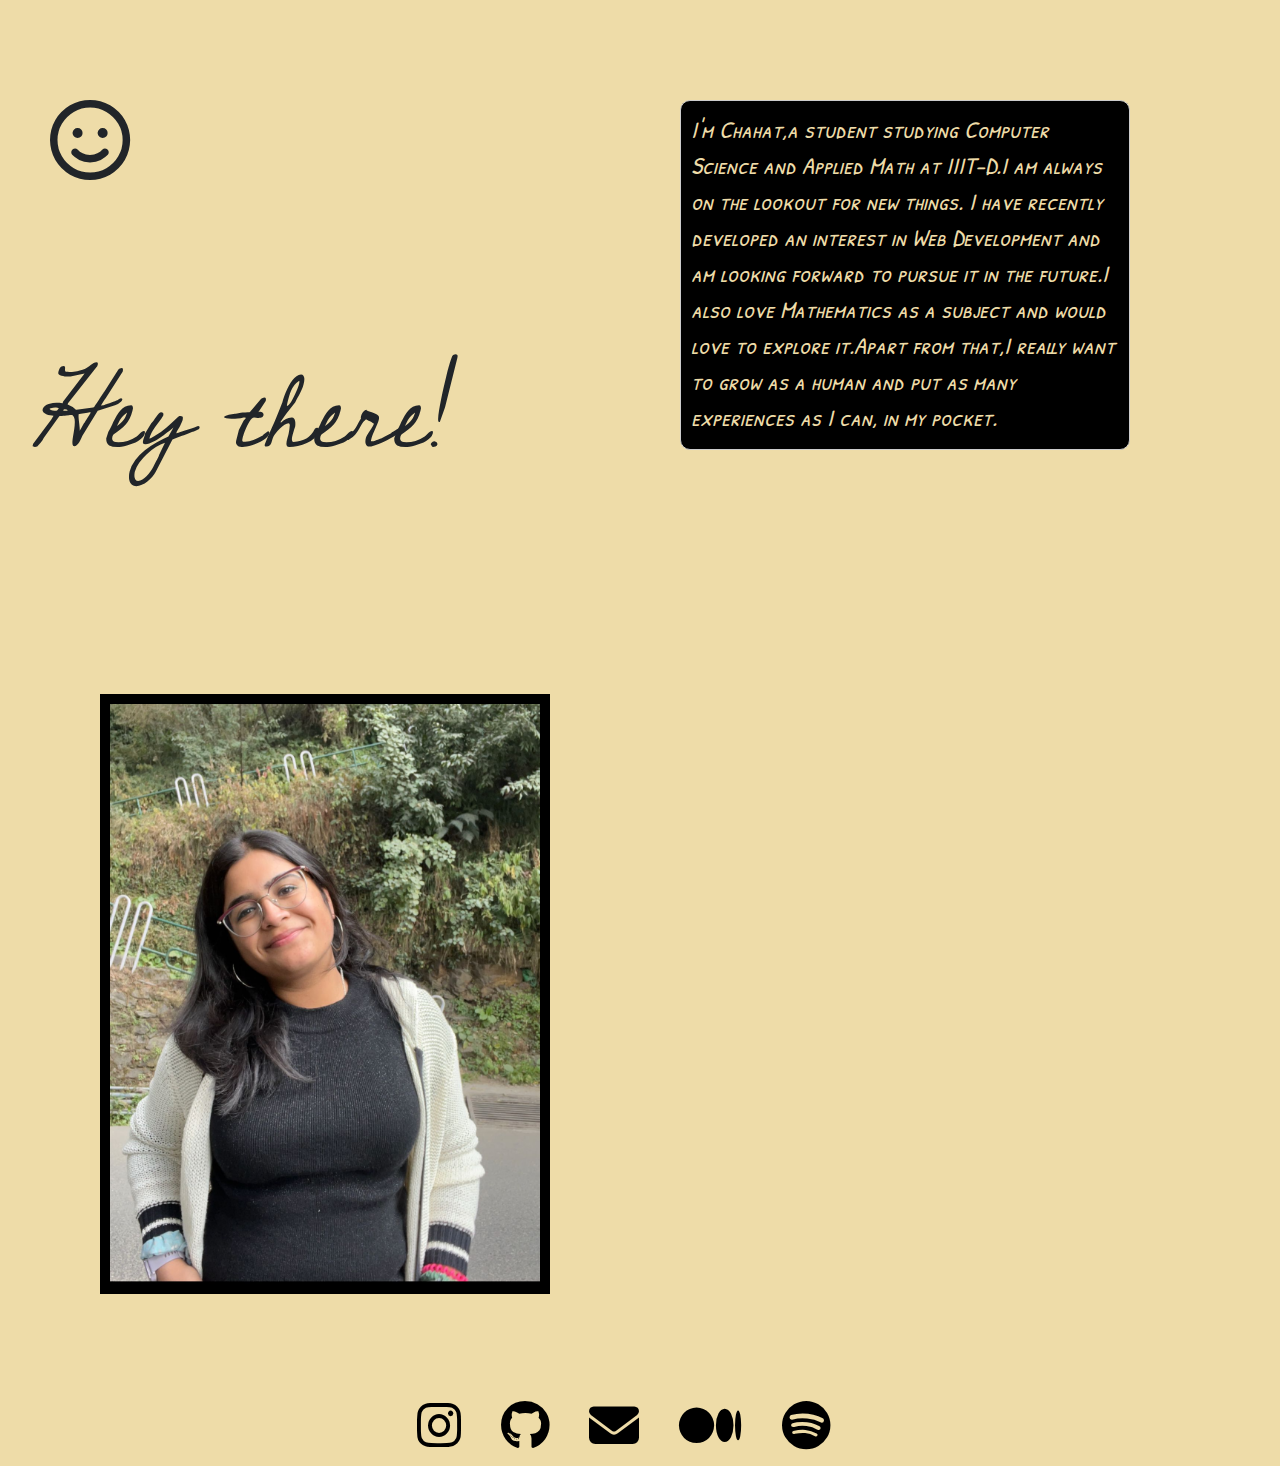
<file: index.html>
<!DOCTYPE html>
<html>
<head>
    <link href="boot.css" rel="stylesheet">
    <link rel="stylesheet" href="https://fonts.googleapis.com/css?family=Cedarville Cursive">
    <link rel="stylesheet" href="https://fonts.googleapis.com/css?family=Patrick Hand SC">
    <link rel="stylesheet" href="https://cdnjs.cloudflare.com/ajax/libs/font-awesome/6.4.0/css/all.min.css">
    <style>
        body {
            background-color: #EEDCA8;
        }

    .class1 {
    padding: 20px;
    margin: 10px;
    top: 40px;
    font-family: 'Cedarville Cursive', serif;
    font-size: 100px;
}


.smiley {
    position: absolute;
    top: 100px;
    left: 50px;
    font-size: 5em;
    animation: bounce 1s infinite;
}


        @keyframes bounce {
            0%, 100% {
                transform: translateY(0);
            }
            50% {
                transform: translateY(-40px);
            }}
        .box {
        position: absolute;
        top: 100px;
        right: 150px;
        width: 450px;
        height: 350px;
        background-color: black;
        border: 1px solid #ccc;
        padding: 10px;
        color: #EEDCA8;
        font-size: x-large;
        font-family: 'Patrick Hand SC';
        border-radius: 10px;
        animation: slideIn 1s ease-in-out; 
    }
    @media (max-width: 768px) {
        .box {
            width: 100%;
            height: auto;
            top: 50%;
            right: 50%;
            transform: translate(50%, -50%);
        }
    }
    .icon-container {
        position: absolute;
        TOP: 1400px; 
        right: 450px;
        display: flex;
        flex-direction: row;
        gap: 40px;
    }

    .icon-container a i {
        color: black;
        font-size: 50px;
    }
    .box2{
        TOP: 500PX;
        margin: 100px;
        background-color: black;
        width: 450px;
        height: 600px;
        padding: 10px;
        overflow: hidden;
        
    
    }
    .box2 img {
  width: 100%; 
  height: 100%; 
  object-fit: cover;
  animation: slideIn 5s ease-in-out; 
}
@keyframes slideIn {
    from {
        opacity: 0;
        transform: translateY(-100px);
    }
    to {
        opacity: 1;
        transform: translateY(0);
    }
}

    </style>
</head>
<body>
    <br><br>
    <i class="far fa-smile smiley"></i></i></i><br>
    <br><br><br><br><br><br><br><br>
    <br><br>
    <div class="class1"><i>Hey there!</i></div>
    <div class="box"><i>I'm Chahat,a student studying Computer Science and Applied Math at IIIT-D.I am always on the lookout for new things.
        I have recently developed an interest in Web Development and am looking forward to pursue it in the future.I also love Mathematics as a subject and would love to explore it.Apart from that,I really want to grow as a human and put as many experiences as I can, in my pocket.</i>
    </div>
    <br><br><br>
    <div class="icon-container">
        <a href="https://www.instagram.com/chahatahujasss/" target="_blank" rel="noopener noreferrer">
            <i class="fa-brands fa-instagram"></i>
        </a>
        <a href="https://github.com/chahat6606" target="_blank" rel="noopener noreferrer">
            <i class="fa-brands fa-github"></i>
        </a>
        <a href="mailto:chahatahuja6606@gmail.com" onclick="composeEmail(event)">
            <i class="fa-solid fa-envelope"></i>
        </a>
        <a href="https://medium.com/@chahatwithyou" target="_blank" rel="noopener noreferrer">
            <i class="fa-brands fa-medium"></i>
        </a>
        <a href="https://open.spotify.com/user/ndacg3ixzdhxeo98qjykmnbdu" target="_blank" rel="noopener noreferrer">
            <i class="fa-brands fa-spotify"></i>
        </a>
    </div>
    <script>
        function composeEmail(event) {
            event.preventDefault();
            window.location.href = "mailto:chahatahuja6606@gmail.com";
        }
    </script>
    <div class="box2">
        <img src="chahat.jpeg">
    </div>
<br><br><br>
</body>
</html>
</file>
<file: boot.css>
@charset "UTF-8"; /*!
 * Bootstrap  v5.3.0 (https://getbootstrap.com/)
 * Copyright 2011-2023 The Bootstrap Authors
 * Licensed under MIT (https://github.com/twbs/bootstrap/blob/main/LICENSE)
 */
:root,
[data-bs-theme="light"] {
  --bs-blue: #0d6efd;
  --bs-indigo: #6610f2;
  --bs-purple: #6f42c1;
  --bs-pink: #d63384;
  --bs-red: #dc3545;
  --bs-orange: #fd7e14;
  --bs-yellow: #ffc107;
  --bs-green: #198754;
  --bs-teal: #20c997;
  --bs-cyan: #0dcaf0;
  --bs-black: #000;
  --bs-white: #fff;
  --bs-gray: #6c757d;
  --bs-gray-dark: #343a40;
  --bs-gray-100: #f8f9fa;
  --bs-gray-200: #e9ecef;
  --bs-gray-300: #dee2e6;
  --bs-gray-400: #ced4da;
  --bs-gray-500: #adb5bd;
  --bs-gray-600: #6c757d;
  --bs-gray-700: #495057;
  --bs-gray-800: #343a40;
  --bs-gray-900: #212529;
  --bs-primary: #0d6efd;
  --bs-secondary: #6c757d;
  --bs-success: #198754;
  --bs-info: #0dcaf0;
  --bs-warning: #ffc107;
  --bs-danger: #dc3545;
  --bs-light: #f8f9fa;
  --bs-dark: #212529;
  --bs-primary-rgb: 13, 110, 253;
  --bs-secondary-rgb: 108, 117, 125;
  --bs-success-rgb: 25, 135, 84;
  --bs-info-rgb: 13, 202, 240;
  --bs-warning-rgb: 255, 193, 7;
  --bs-danger-rgb: 220, 53, 69;
  --bs-light-rgb: 248, 249, 250;
  --bs-dark-rgb: 33, 37, 41;
  --bs-primary-text-emphasis: #052c65;
  --bs-secondary-text-emphasis: #2b2f32;
  --bs-success-text-emphasis: #0a3622;
  --bs-info-text-emphasis: #055160;
  --bs-warning-text-emphasis: #664d03;
  --bs-danger-text-emphasis: #58151c;
  --bs-light-text-emphasis: #495057;
  --bs-dark-text-emphasis: #495057;
  --bs-primary-bg-subtle: #cfe2ff;
  --bs-secondary-bg-subtle: #e2e3e5;
  --bs-success-bg-subtle: #d1e7dd;
  --bs-info-bg-subtle: #cff4fc;
  --bs-warning-bg-subtle: #fff3cd;
  --bs-danger-bg-subtle: #f8d7da;
  --bs-light-bg-subtle: #fcfcfd;
  --bs-dark-bg-subtle: #ced4da;
  --bs-primary-border-subtle: #9ec5fe;
  --bs-secondary-border-subtle: #c4c8cb;
  --bs-success-border-subtle: #a3cfbb;
  --bs-info-border-subtle: #9eeaf9;
  --bs-warning-border-subtle: #ffe69c;
  --bs-danger-border-subtle: #f1aeb5;
  --bs-light-border-subtle: #e9ecef;
  --bs-dark-border-subtle: #adb5bd;
  --bs-white-rgb: 255, 255, 255;
  --bs-black-rgb: 0, 0, 0;
  --bs-font-sans-serif: system-ui, -apple-system, "Segoe UI", Roboto,
    "Helvetica Neue", "Noto Sans", "Liberation Sans", Arial, sans-serif,
    "Apple Color Emoji", "Segoe UI Emoji", "Segoe UI Symbol", "Noto Color Emoji";
  --bs-font-monospace: SFMono-Regular, Menlo, Monaco, Consolas,
    "Liberation Mono", "Courier New", monospace;
  --bs-gradient: linear-gradient(
    180deg,
    rgba(255, 255, 255, 0.15),
    rgba(255, 255, 255, 0)
  );
  --bs-body-font-family: var(--bs-font-sans-serif);
  --bs-body-font-size: 1rem;
  --bs-body-font-weight: 400;
  --bs-body-line-height: 1.5;
  --bs-body-color: #212529;
  --bs-body-color-rgb: 33, 37, 41;
  --bs-body-bg: #fff;
  --bs-body-bg-rgb: 255, 255, 255;
  --bs-emphasis-color: #000;
  --bs-emphasis-color-rgb: 0, 0, 0;
  --bs-secondary-color: rgba(33, 37, 41, 0.75);
  --bs-secondary-color-rgb: 33, 37, 41;
  --bs-secondary-bg: #e9ecef;
  --bs-secondary-bg-rgb: 233, 236, 239;
  --bs-tertiary-color: rgba(33, 37, 41, 0.5);
  --bs-tertiary-color-rgb: 33, 37, 41;
  --bs-tertiary-bg: #f8f9fa;
  --bs-tertiary-bg-rgb: 248, 249, 250;
  --bs-heading-color: inherit;
  --bs-link-color: #0d6efd;
  --bs-link-color-rgb: 13, 110, 253;
  --bs-link-decoration: underline;
  --bs-link-hover-color: #0a58ca;
  --bs-link-hover-color-rgb: 10, 88, 202;
  --bs-code-color: #d63384;
  --bs-highlight-bg: #fff3cd;
  --bs-border-width: 1px;
  --bs-border-style: solid;
  --bs-border-color: #dee2e6;
  --bs-border-color-translucent: rgba(0, 0, 0, 0.175);
  --bs-border-radius: 0.375rem;
  --bs-border-radius-sm: 0.25rem;
  --bs-border-radius-lg: 0.5rem;
  --bs-border-radius-xl: 1rem;
  --bs-border-radius-xxl: 2rem;
  --bs-border-radius-2xl: var(--bs-border-radius-xxl);
  --bs-border-radius-pill: 50rem;
  --bs-box-shadow: 0 0.5rem 1rem rgba(0, 0, 0, 0.15);
  --bs-box-shadow-sm: 0 0.125rem 0.25rem rgba(0, 0, 0, 0.075);
  --bs-box-shadow-lg: 0 1rem 3rem rgba(0, 0, 0, 0.175);
  --bs-box-shadow-inset: inset 0 1px 2px rgba(0, 0, 0, 0.075);
  --bs-focus-ring-width: 0.25rem;
  --bs-focus-ring-opacity: 0.25;
  --bs-focus-ring-color: rgba(13, 110, 253, 0.25);
  --bs-form-valid-color: #198754;
  --bs-form-valid-border-color: #198754;
  --bs-form-invalid-color: #dc3545;
  --bs-form-invalid-border-color: #dc3545;
}
[data-bs-theme="dark"] {
  color-scheme: dark;
  --bs-body-color: #adb5bd;
  --bs-body-color-rgb: 173, 181, 189;
  --bs-body-bg: #212529;
  --bs-body-bg-rgb: 33, 37, 41;
  --bs-emphasis-color: #fff;
  --bs-emphasis-color-rgb: 255, 255, 255;
  --bs-secondary-color: rgba(173, 181, 189, 0.75);
  --bs-secondary-color-rgb: 173, 181, 189;
  --bs-secondary-bg: #343a40;
  --bs-secondary-bg-rgb: 52, 58, 64;
  --bs-tertiary-color: rgba(173, 181, 189, 0.5);
  --bs-tertiary-color-rgb: 173, 181, 189;
  --bs-tertiary-bg: #2b3035;
  --bs-tertiary-bg-rgb: 43, 48, 53;
  --bs-primary-text-emphasis: #6ea8fe;
  --bs-secondary-text-emphasis: #a7acb1;
  --bs-success-text-emphasis: #75b798;
  --bs-info-text-emphasis: #6edff6;
  --bs-warning-text-emphasis: #ffda6a;
  --bs-danger-text-emphasis: #ea868f;
  --bs-light-text-emphasis: #f8f9fa;
  --bs-dark-text-emphasis: #dee2e6;
  --bs-primary-bg-subtle: #031633;
  --bs-secondary-bg-subtle: #161719;
  --bs-success-bg-subtle: #051b11;
  --bs-info-bg-subtle: #032830;
  --bs-warning-bg-subtle: #332701;
  --bs-danger-bg-subtle: #2c0b0e;
  --bs-light-bg-subtle: #343a40;
  --bs-dark-bg-subtle: #1a1d20;
  --bs-primary-border-subtle: #084298;
  --bs-secondary-border-subtle: #41464b;
  --bs-success-border-subtle: #0f5132;
  --bs-info-border-subtle: #087990;
  --bs-warning-border-subtle: #997404;
  --bs-danger-border-subtle: #842029;
  --bs-light-border-subtle: #495057;
  --bs-dark-border-subtle: #343a40;
  --bs-heading-color: inherit;
  --bs-link-color: #6ea8fe;
  --bs-link-hover-color: #8bb9fe;
  --bs-link-color-rgb: 110, 168, 254;
  --bs-link-hover-color-rgb: 139, 185, 254;
  --bs-code-color: #e685b5;
  --bs-border-color: #495057;
  --bs-border-color-translucent: rgba(255, 255, 255, 0.15);
  --bs-form-valid-color: #75b798;
  --bs-form-valid-border-color: #75b798;
  --bs-form-invalid-color: #ea868f;
  --bs-form-invalid-border-color: #ea868f;
}
*,
::after,
::before {
  box-sizing: border-box;
}
@media (prefers-reduced-motion: no-preference) {
  :root {
    scroll-behavior: smooth;
  }
}
body {
  margin: 0;
  font-family: var(--bs-body-font-family);
  font-size: var(--bs-body-font-size);
  font-weight: var(--bs-body-font-weight);
  line-height: var(--bs-body-line-height);
  color: var(--bs-body-color);
  text-align: var(--bs-body-text-align);
  background-color: var(--bs-body-bg);
  -webkit-text-size-adjust: 100%;
  -webkit-tap-highlight-color: transparent;
}
hr {
  margin: 1rem 0;
  color: inherit;
  border: 0;
  border-top: var(--bs-border-width) solid;
  opacity: 0.25;
}
.h1,
.h2,
.h3,
.h4,
.h5,
.h6,
h1,
h2,
h3,
h4,
h5,
h6 {
  margin-top: 0;
  margin-bottom: 0.5rem;
  font-weight: 500;
  line-height: 1.2;
  color: var(--bs-heading-color);
}
.h1,
h1 {
  font-size: calc(1.375rem + 1.5vw);
}
@media (min-width: 1200px) {
  .h1,
  h1 {
    font-size: 2.5rem;
  }
}
.h2,
h2 {
  font-size: calc(1.325rem + 0.9vw);
}
@media (min-width: 1200px) {
  .h2,
  h2 {
    font-size: 2rem;
  }
}
.h3,
h3 {
  font-size: calc(1.3rem + 0.6vw);
}
@media (min-width: 1200px) {
  .h3,
  h3 {
    font-size: 1.75rem;
  }
}
.h4,
h4 {
  font-size: calc(1.275rem + 0.3vw);
}
@media (min-width: 1200px) {
  .h4,
  h4 {
    font-size: 1.5rem;
  }
}
.h5,
h5 {
  font-size: 1.25rem;
}
.h6,
h6 {
  font-size: 1rem;
}
p {
  margin-top: 0;
  margin-bottom: 1rem;
}
abbr[title] {
  -webkit-text-decoration: underline dotted;
  text-decoration: underline dotted;
  cursor: help;
  -webkit-text-decoration-skip-ink: none;
  text-decoration-skip-ink: none;
}
address {
  margin-bottom: 1rem;
  font-style: normal;
  line-height: inherit;
}
ol,
ul {
  padding-left: 2rem;
}
dl,
ol,
ul {
  margin-top: 0;
  margin-bottom: 1rem;
}
ol ol,
ol ul,
ul ol,
ul ul {
  margin-bottom: 0;
}
dt {
  font-weight: 700;
}
dd {
  margin-bottom: 0.5rem;
  margin-left: 0;
}
blockquote {
  margin: 0 0 1rem;
}
b,
strong {
  font-weight: bolder;
}
.small,
small {
  font-size: 0.875em;
}
.mark,
mark {
  padding: 0.1875em;
  background-color: var(--bs-highlight-bg);
}
sub,
sup {
  position: relative;
  font-size: 0.75em;
  line-height: 0;
  vertical-align: baseline;
}
sub {
  bottom: -0.25em;
}
sup {
  top: -0.5em;
}
a {
  color: rgba(var(--bs-link-color-rgb), var(--bs-link-opacity, 1));
  text-decoration: underline;
}
a:hover {
  --bs-link-color-rgb: var(--bs-link-hover-color-rgb);
}
a:not([href]):not([class]),
a:not([href]):not([class]):hover {
  color: inherit;
  text-decoration: none;
}
code,
kbd,
pre,
samp {
  font-family: var(--bs-font-monospace);
  font-size: 1em;
}
pre {
  display: block;
  margin-top: 0;
  margin-bottom: 1rem;
  overflow: auto;
  font-size: 0.875em;
}
pre code {
  font-size: inherit;
  color: inherit;
  word-break: normal;
}
code {
  font-size: 0.875em;
  color: var(--bs-code-color);
  word-wrap: break-word;
}
a > code {
  color: inherit;
}
kbd {
  padding: 0.1875rem 0.375rem;
  font-size: 0.875em;
  color: var(--bs-body-bg);
  background-color: var(--bs-body-color);
  border-radius: 0.25rem;
}
kbd kbd {
  padding: 0;
  font-size: 1em;
}
figure {
  margin: 0 0 1rem;
}
img,
svg {
  vertical-align: middle;
}
table {
  caption-side: bottom;
  border-collapse: collapse;
}
caption {
  padding-top: 0.5rem;
  padding-bottom: 0.5rem;
  color: var(--bs-secondary-color);
  text-align: left;
}
th {
  text-align: inherit;
  text-align: -webkit-match-parent;
}
tbody,
td,
tfoot,
th,
thead,
tr {
  border-color: inherit;
  border-style: solid;
  border-width: 0;
}
label {
  display: inline-block;
}
button {
  border-radius: 0;
}
button:focus:not(:focus-visible) {
  outline: 0;
}
button,
input,
optgroup,
select,
textarea {
  margin: 0;
  font-family: inherit;
  font-size: inherit;
  line-height: inherit;
}
button,
select {
  text-transform: none;
}
[role="button"] {
  cursor: pointer;
}
select {
  word-wrap: normal;
}
select:disabled {
  opacity: 1;
}
[list]:not([type="date"]):not([type="datetime-local"]):not([type="month"]):not(
    [type="week"]
  ):not([type="time"])::-webkit-calendar-picker-indicator {
  display: none !important;
}
[type="button"],
[type="reset"],
[type="submit"],

[type="button"]:not(:disabled),
[type="reset"]:not(:disabled),
[type="submit"]:not(:disabled),
button:not(:disabled) {
  cursor: pointer;
}
::-moz-focus-inner {
  padding: 0;
  border-style: none;
}
textarea {
  resize: vertical;
}
fieldset {
  min-width: 0;
  padding: 0;
  margin: 0;
  border: 0;
}
legend {
  float: left;
  width: 100%;
  padding: 0;
  margin-bottom: 0.5rem;
  font-size: calc(1.275rem + 0.3vw);
  line-height: inherit;
}
@media (min-width: 1200px) {
  legend {
    font-size: 1.5rem;
  }
}
legend + * {
  clear: left;
}
::-webkit-datetime-edit-day-field,
::-webkit-datetime-edit-fields-wrapper,
::-webkit-datetime-edit-hour-field,
::-webkit-datetime-edit-minute,
::-webkit-datetime-edit-month-field,
::-webkit-datetime-edit-text,
::-webkit-datetime-edit-year-field {
  padding: 0;
}
::-webkit-inner-spin-button {
  height: auto;
}
[type="search"] {
  outline-offset: -2px;

}
::-webkit-search-decoration {
  -webkit-appearance: none;
}
::-webkit-color-swatch-wrapper {
  padding: 0;
}
::-webkit-file-upload-button {
  font: inherit;

}
::file-selector-button {
  font: inherit;
 
}
output {
  display: inline-block;
}
iframe {
  border: 0;
}
summary {
  display: list-item;
  cursor: pointer;
}
progress {
  vertical-align: baseline;
}
[hidden] {
  display: none !important;
}
.lead {
  font-size: 1.25rem;
  font-weight: 300;
}
.display-1 {
  font-size: calc(1.625rem + 4.5vw);
  font-weight: 300;
  line-height: 1.2;
}
@media (min-width: 1200px) {
  .display-1 {
    font-size: 5rem;
  }
}
.display-2 {
  font-size: calc(1.575rem + 3.9vw);
  font-weight: 300;
  line-height: 1.2;
}
@media (min-width: 1200px) {
  .display-2 {
    font-size: 4.5rem;
  }
}
.display-3 {
  font-size: calc(1.525rem + 3.3vw);
  font-weight: 300;
  line-height: 1.2;
}
@media (min-width: 1200px) {
  .display-3 {
    font-size: 4rem;
  }
}
.display-4 {
  font-size: calc(1.475rem + 2.7vw);
  font-weight: 300;
  line-height: 1.2;
}
@media (min-width: 1200px) {
  .display-4 {
    font-size: 3.5rem;
  }
}
.display-5 {
  font-size: calc(1.425rem + 2.1vw);
  font-weight: 300;
  line-height: 1.2;
}
@media (min-width: 1200px) {
  .display-5 {
    font-size: 3rem;
  }
}
.display-6 {
  font-size: calc(1.375rem + 1.5vw);
  font-weight: 300;
  line-height: 1.2;
}
@media (min-width: 1200px) {
  .display-6 {
    font-size: 2.5rem;
  }
}
.list-unstyled {
  padding-left: 0;
  list-style: none;
}
.list-inline {
  padding-left: 0;
  list-style: none;
}
.list-inline-item {
  display: inline-block;
}
.list-inline-item:not(:last-child) {
  margin-right: 0.5rem;
}
.initialism {
  font-size: 0.875em;
  text-transform: uppercase;
}
.blockquote {
  margin-bottom: 1rem;
  font-size: 1.25rem;
}
.blockquote > :last-child {
  margin-bottom: 0;
}
.blockquote-footer {
  margin-top: -1rem;
  margin-bottom: 1rem;
  font-size: 0.875em;
  color: #6c757d;
}
.blockquote-footer::before {
  content: "— ";
}
.img-fluid {
  max-width: 100%;
  height: auto;
}
.img-thumbnail {
  padding: 0.25rem;
  background-color: var(--bs-body-bg);
  border: var(--bs-border-width) solid var(--bs-border-color);
  border-radius: var(--bs-border-radius);
  max-width: 100%;
  height: auto;
}
.figure {
  display: inline-block;
}
.figure-img {
  margin-bottom: 0.5rem;
  line-height: 1;
}
.figure-caption {
  font-size: 0.875em;
  color: var(--bs-secondary-color);
}
.container,
.container-fluid,
.container-lg,
.container-md,
.container-sm,
.container-xl,
.container-xxl {
  --bs-gutter-x: 1.5rem;
  --bs-gutter-y: 0;
  width: 100%;
  padding-right: calc(var(--bs-gutter-x) * 0.5);
  padding-left: calc(var(--bs-gutter-x) * 0.5);
  margin-right: auto;
  margin-left: auto;
}
@media (min-width: 576px) {
  .container,
  .container-sm {
    max-width: 540px;
  }
}
@media (min-width: 768px) {
  .container,
  .container-md,
  .container-sm {
    max-width: 720px;
  }
}
@media (min-width: 992px) {
  .container,
  .container-lg,
  .container-md,
  .container-sm {
    max-width: 960px;
  }
}
@media (min-width: 1200px) {
  .container,
  .container-lg,
  .container-md,
  .container-sm,
  .container-xl {
    max-width: 1140px;
  }
}
@media (min-width: 1400px) {
  .container,
  .container-lg,
  .container-md,
  .container-sm,
  .container-xl,
  .container-xxl {
    max-width: 1320px;
  }
}
:root {
  --bs-breakpoint-xs: 0;
  --bs-breakpoint-sm: 576px;
  --bs-breakpoint-md: 768px;
  --bs-breakpoint-lg: 992px;
  --bs-breakpoint-xl: 1200px;
  --bs-breakpoint-xxl: 1400px;
}
.row {
  --bs-gutter-x: 1.5rem;
  --bs-gutter-y: 0;
  display: flex;
  flex-wrap: wrap;
  margin-top: calc(-1 * var(--bs-gutter-y));
  margin-right: calc(-0.5 * var(--bs-gutter-x));
  margin-left: calc(-0.5 * var(--bs-gutter-x));
}
.row > * {
  flex-shrink: 0;
  width: 100%;
  max-width: 100%;
  padding-right: calc(var(--bs-gutter-x) * 0.5);
  padding-left: calc(var(--bs-gutter-x) * 0.5);
  margin-top: var(--bs-gutter-y);
}
.col {
  flex: 1 0 0%;
}
.row-cols-auto > * {
  flex: 0 0 auto;
  width: auto;
}
.row-cols-1 > * {
  flex: 0 0 auto;
  width: 100%;
}
.row-cols-2 > * {
  flex: 0 0 auto;
  width: 50%;
}
.row-cols-3 > * {
  flex: 0 0 auto;
  width: 33.3333333333%;
}
.row-cols-4 > * {
  flex: 0 0 auto;
  width: 25%;
}
.row-cols-5 > * {
  flex: 0 0 auto;
  width: 20%;
}
.row-cols-6 > * {
  flex: 0 0 auto;
  width: 16.6666666667%;
}
.col-auto {
  flex: 0 0 auto;
  width: auto;
}
.col-1 {
  flex: 0 0 auto;
  width: 8.33333333%;
}
.col-2 {
  flex: 0 0 auto;
  width: 16.66666667%;
}
.col-3 {
  flex: 0 0 auto;
  width: 25%;
}
.col-4 {
  flex: 0 0 auto;
  width: 33.33333333%;
}
.col-5 {
  flex: 0 0 auto;
  width: 41.66666667%;
}
.col-6 {
  flex: 0 0 auto;
  width: 50%;
}
.col-7 {
  flex: 0 0 auto;
  width: 58.33333333%;
}
.col-8 {
  flex: 0 0 auto;
  width: 66.66666667%;
}
.col-9 {
  flex: 0 0 auto;
  width: 75%;
}
.col-10 {
  flex: 0 0 auto;
  width: 83.33333333%;
}
.col-11 {
  flex: 0 0 auto;
  width: 91.66666667%;
}
.col-12 {
  flex: 0 0 auto;
  width: 100%;
}
.offset-1 {
  margin-left: 8.33333333%;
}
.offset-2 {
  margin-left: 16.66666667%;
}
.offset-3 {
  margin-left: 25%;
}
.offset-4 {
  margin-left: 33.33333333%;
}
.offset-5 {
  margin-left: 41.66666667%;
}
.offset-6 {
  margin-left: 50%;
}
.offset-7 {
  margin-left: 58.33333333%;
}
.offset-8 {
  margin-left: 66.66666667%;
}
.offset-9 {
  margin-left: 75%;
}
.offset-10 {
  margin-left: 83.33333333%;
}
.offset-11 {
  margin-left: 91.66666667%;
}
.g-0,
.gx-0 {
  --bs-gutter-x: 0;
}
.g-0,
.gy-0 {
  --bs-gutter-y: 0;
}
.g-1,
.gx-1 {
  --bs-gutter-x: 0.25rem;
}
.g-1,
.gy-1 {
  --bs-gutter-y: 0.25rem;
}
.g-2,
.gx-2 {
  --bs-gutter-x: 0.5rem;
}
.g-2,
.gy-2 {
  --bs-gutter-y: 0.5rem;
}
.g-3,
.gx-3 {
  --bs-gutter-x: 1rem;
}
.g-3,
.gy-3 {
  --bs-gutter-y: 1rem;
}
.g-4,
.gx-4 {
  --bs-gutter-x: 1.5rem;
}
.g-4,
.gy-4 {
  --bs-gutter-y: 1.5rem;
}
.g-5,
.gx-5 {
  --bs-gutter-x: 3rem;
}
.g-5,
.gy-5 {
  --bs-gutter-y: 3rem;
}
@media (min-width: 576px) {
  .col-sm {
    flex: 1 0 0%;
  }
  .row-cols-sm-auto > * {
    flex: 0 0 auto;
    width: auto;
  }
  .row-cols-sm-1 > * {
    flex: 0 0 auto;
    width: 100%;
  }
  .row-cols-sm-2 > * {
    flex: 0 0 auto;
    width: 50%;
  }
  .row-cols-sm-3 > * {
    flex: 0 0 auto;
    width: 33.3333333333%;
  }
  .row-cols-sm-4 > * {
    flex: 0 0 auto;
    width: 25%;
  }
  .row-cols-sm-5 > * {
    flex: 0 0 auto;
    width: 20%;
  }
  .row-cols-sm-6 > * {
    flex: 0 0 auto;
    width: 16.6666666667%;
  }
  .col-sm-auto {
    flex: 0 0 auto;
    width: auto;
  }
  .col-sm-1 {
    flex: 0 0 auto;
    width: 8.33333333%;
  }
  .col-sm-2 {
    flex: 0 0 auto;
    width: 16.66666667%;
  }
  .col-sm-3 {
    flex: 0 0 auto;
    width: 25%;
  }
  .col-sm-4 {
    flex: 0 0 auto;
    width: 33.33333333%;
  }
  .col-sm-5 {
    flex: 0 0 auto;
    width: 41.66666667%;
  }
  .col-sm-6 {
    flex: 0 0 auto;
    width: 50%;
  }
  .col-sm-7 {
    flex: 0 0 auto;
    width: 58.33333333%;
  }
  .col-sm-8 {
    flex: 0 0 auto;
    width: 66.66666667%;
  }
  .col-sm-9 {
    flex: 0 0 auto;
    width: 75%;
  }
  .col-sm-10 {
    flex: 0 0 auto;
    width: 83.33333333%;
  }
  .col-sm-11 {
    flex: 0 0 auto;
    width: 91.66666667%;
  }
  .col-sm-12 {
    flex: 0 0 auto;
    width: 100%;
  }
  .offset-sm-0 {
    margin-left: 0;
  }
  .offset-sm-1 {
    margin-left: 8.33333333%;
  }
  .offset-sm-2 {
    margin-left: 16.66666667%;
  }
  .offset-sm-3 {
    margin-left: 25%;
  }
  .offset-sm-4 {
    margin-left: 33.33333333%;
  }
  .offset-sm-5 {
    margin-left: 41.66666667%;
  }
  .offset-sm-6 {
    margin-left: 50%;
  }
  .offset-sm-7 {
    margin-left: 58.33333333%;
  }
  .offset-sm-8 {
    margin-left: 66.66666667%;
  }
  .offset-sm-9 {
    margin-left: 75%;
  }
  .offset-sm-10 {
    margin-left: 83.33333333%;
  }
  .offset-sm-11 {
    margin-left: 91.66666667%;
  }
  .g-sm-0,
  .gx-sm-0 {
    --bs-gutter-x: 0;
  }
  .g-sm-0,
  .gy-sm-0 {
    --bs-gutter-y: 0;
  }
  .g-sm-1,
  .gx-sm-1 {
    --bs-gutter-x: 0.25rem;
  }
  .g-sm-1,
  .gy-sm-1 {
    --bs-gutter-y: 0.25rem;
  }
  .g-sm-2,
  .gx-sm-2 {
    --bs-gutter-x: 0.5rem;
  }
  .g-sm-2,
  .gy-sm-2 {
    --bs-gutter-y: 0.5rem;
  }
  .g-sm-3,
  .gx-sm-3 {
    --bs-gutter-x: 1rem;
  }
  .g-sm-3,
  .gy-sm-3 {
    --bs-gutter-y: 1rem;
  }
  .g-sm-4,
  .gx-sm-4 {
    --bs-gutter-x: 1.5rem;
  }
  .g-sm-4,
  .gy-sm-4 {
    --bs-gutter-y: 1.5rem;
  }
  .g-sm-5,
  .gx-sm-5 {
    --bs-gutter-x: 3rem;
  }
  .g-sm-5,
  .gy-sm-5 {
    --bs-gutter-y: 3rem;
  }
}
@media (min-width: 768px) {
  .col-md {
    flex: 1 0 0%;
  }
  .row-cols-md-auto > * {
    flex: 0 0 auto;
    width: auto;
  }
  .row-cols-md-1 > * {
    flex: 0 0 auto;
    width: 100%;
  }
  .row-cols-md-2 > * {
    flex: 0 0 auto;
    width: 50%;
  }
  .row-cols-md-3 > * {
    flex: 0 0 auto;
    width: 33.3333333333%;
  }
  .row-cols-md-4 > * {
    flex: 0 0 auto;
    width: 25%;
  }
  .row-cols-md-5 > * {
    flex: 0 0 auto;
    width: 20%;
  }
  .row-cols-md-6 > * {
    flex: 0 0 auto;
    width: 16.6666666667%;
  }
  .col-md-auto {
    flex: 0 0 auto;
    width: auto;
  }
  .col-md-1 {
    flex: 0 0 auto;
    width: 8.33333333%;
  }
  .col-md-2 {
    flex: 0 0 auto;
    width: 16.66666667%;
  }
  .col-md-3 {
    flex: 0 0 auto;
    width: 25%;
  }
  .col-md-4 {
    flex: 0 0 auto;
    width: 33.33333333%;
  }
  .col-md-5 {
    flex: 0 0 auto;
    width: 41.66666667%;
  }
  .col-md-6 {
    flex: 0 0 auto;
    width: 50%;
  }
  .col-md-7 {
    flex: 0 0 auto;
    width: 58.33333333%;
  }
  .col-md-8 {
    flex: 0 0 auto;
    width: 66.66666667%;
  }
  .col-md-9 {
    flex: 0 0 auto;
    width: 75%;
  }
  .col-md-10 {
    flex: 0 0 auto;
    width: 83.33333333%;
  }
  .col-md-11 {
    flex: 0 0 auto;
    width: 91.66666667%;
  }
  .col-md-12 {
    flex: 0 0 auto;
    width: 100%;
  }
  .offset-md-0 {
    margin-left: 0;
  }
  .offset-md-1 {
    margin-left: 8.33333333%;
  }
  .offset-md-2 {
    margin-left: 16.66666667%;
  }
  .offset-md-3 {
    margin-left: 25%;
  }
  .offset-md-4 {
    margin-left: 33.33333333%;
  }
  .offset-md-5 {
    margin-left: 41.66666667%;
  }
  .offset-md-6 {
    margin-left: 50%;
  }
  .offset-md-7 {
    margin-left: 58.33333333%;
  }
  .offset-md-8 {
    margin-left: 66.66666667%;
  }
  .offset-md-9 {
    margin-left: 75%;
  }
  .offset-md-10 {
    margin-left: 83.33333333%;
  }
  .offset-md-11 {
    margin-left: 91.66666667%;
  }
  .g-md-0,
  .gx-md-0 {
    --bs-gutter-x: 0;
  }
  .g-md-0,
  .gy-md-0 {
    --bs-gutter-y: 0;
  }
  .g-md-1,
  .gx-md-1 {
    --bs-gutter-x: 0.25rem;
  }
  .g-md-1,
  .gy-md-1 {
    --bs-gutter-y: 0.25rem;
  }
  .g-md-2,
  .gx-md-2 {
    --bs-gutter-x: 0.5rem;
  }
  .g-md-2,
  .gy-md-2 {
    --bs-gutter-y: 0.5rem;
  }
  .g-md-3,
  .gx-md-3 {
    --bs-gutter-x: 1rem;
  }
  .g-md-3,
  .gy-md-3 {
    --bs-gutter-y: 1rem;
  }
  .g-md-4,
  .gx-md-4 {
    --bs-gutter-x: 1.5rem;
  }
  .g-md-4,
  .gy-md-4 {
    --bs-gutter-y: 1.5rem;
  }
  .g-md-5,
  .gx-md-5 {
    --bs-gutter-x: 3rem;
  }
  .g-md-5,
  .gy-md-5 {
    --bs-gutter-y: 3rem;
  }
}
@media (min-width: 992px) {
  .col-lg {
    flex: 1 0 0%;
  }
  .row-cols-lg-auto > * {
    flex: 0 0 auto;
    width: auto;
  }
  .row-cols-lg-1 > * {
    flex: 0 0 auto;
    width: 100%;
  }
  .row-cols-lg-2 > * {
    flex: 0 0 auto;
    width: 50%;
  }
  .row-cols-lg-3 > * {
    flex: 0 0 auto;
    width: 33.3333333333%;
  }
  .row-cols-lg-4 > * {
    flex: 0 0 auto;
    width: 25%;
  }
  .row-cols-lg-5 > * {
    flex: 0 0 auto;
    width: 20%;
  }
  .row-cols-lg-6 > * {
    flex: 0 0 auto;
    width: 16.6666666667%;
  }
  .col-lg-auto {
    flex: 0 0 auto;
    width: auto;
  }
  .col-lg-1 {
    flex: 0 0 auto;
    width: 8.33333333%;
  }
  .col-lg-2 {
    flex: 0 0 auto;
    width: 16.66666667%;
  }
  .col-lg-3 {
    flex: 0 0 auto;
    width: 25%;
  }
  .col-lg-4 {
    flex: 0 0 auto;
    width: 33.33333333%;
  }
  .col-lg-5 {
    flex: 0 0 auto;
    width: 41.66666667%;
  }
  .col-lg-6 {
    flex: 0 0 auto;
    width: 50%;
  }
  .col-lg-7 {
    flex: 0 0 auto;
    width: 58.33333333%;
  }
  .col-lg-8 {
    flex: 0 0 auto;
    width: 66.66666667%;
  }
  .col-lg-9 {
    flex: 0 0 auto;
    width: 75%;
  }
  .col-lg-10 {
    flex: 0 0 auto;
    width: 83.33333333%;
  }
  .col-lg-11 {
    flex: 0 0 auto;
    width: 91.66666667%;
  }
  .col-lg-12 {
    flex: 0 0 auto;
    width: 100%;
  }
  .offset-lg-0 {
    margin-left: 0;
  }
  .offset-lg-1 {
    margin-left: 8.33333333%;
  }
  .offset-lg-2 {
    margin-left: 16.66666667%;
  }
  .offset-lg-3 {
    margin-left: 25%;
  }
  .offset-lg-4 {
    margin-left: 33.33333333%;
  }
  .offset-lg-5 {
    margin-left: 41.66666667%;
  }
  .offset-lg-6 {
    margin-left: 50%;
  }
  .offset-lg-7 {
    margin-left: 58.33333333%;
  }
  .offset-lg-8 {
    margin-left: 66.66666667%;
  }
  .offset-lg-9 {
    margin-left: 75%;
  }
  .offset-lg-10 {
    margin-left: 83.33333333%;
  }
  .offset-lg-11 {
    margin-left: 91.66666667%;
  }
  .g-lg-0,
  .gx-lg-0 {
    --bs-gutter-x: 0;
  }
  .g-lg-0,
  .gy-lg-0 {
    --bs-gutter-y: 0;
  }
  .g-lg-1,
  .gx-lg-1 {
    --bs-gutter-x: 0.25rem;
  }
  .g-lg-1,
  .gy-lg-1 {
    --bs-gutter-y: 0.25rem;
  }
  .g-lg-2,
  .gx-lg-2 {
    --bs-gutter-x: 0.5rem;
  }
  .g-lg-2,
  .gy-lg-2 {
    --bs-gutter-y: 0.5rem;
  }
  .g-lg-3,
  .gx-lg-3 {
    --bs-gutter-x: 1rem;
  }
  .g-lg-3,
  .gy-lg-3 {
    --bs-gutter-y: 1rem;
  }
  .g-lg-4,
  .gx-lg-4 {
    --bs-gutter-x: 1.5rem;
  }
  .g-lg-4,
  .gy-lg-4 {
    --bs-gutter-y: 1.5rem;
  }
  .g-lg-5,
  .gx-lg-5 {
    --bs-gutter-x: 3rem;
  }
  .g-lg-5,
  .gy-lg-5 {
    --bs-gutter-y: 3rem;
  }
}
@media (min-width: 1200px) {
  .col-xl {
    flex: 1 0 0%;
  }
  .row-cols-xl-auto > * {
    flex: 0 0 auto;
    width: auto;
  }
  .row-cols-xl-1 > * {
    flex: 0 0 auto;
    width: 100%;
  }
  .row-cols-xl-2 > * {
    flex: 0 0 auto;
    width: 50%;
  }
  .row-cols-xl-3 > * {
    flex: 0 0 auto;
    width: 33.3333333333%;
  }
  .row-cols-xl-4 > * {
    flex: 0 0 auto;
    width: 25%;
  }
  .row-cols-xl-5 > * {
    flex: 0 0 auto;
    width: 20%;
  }
  .row-cols-xl-6 > * {
    flex: 0 0 auto;
    width: 16.6666666667%;
  }
  .col-xl-auto {
    flex: 0 0 auto;
    width: auto;
  }
  .col-xl-1 {
    flex: 0 0 auto;
    width: 8.33333333%;
  }
  .col-xl-2 {
    flex: 0 0 auto;
    width: 16.66666667%;
  }
  .col-xl-3 {
    flex: 0 0 auto;
    width: 25%;
  }
  .col-xl-4 {
    flex: 0 0 auto;
    width: 33.33333333%;
  }
  .col-xl-5 {
    flex: 0 0 auto;
    width: 41.66666667%;
  }
  .col-xl-6 {
    flex: 0 0 auto;
    width: 50%;
  }
  .col-xl-7 {
    flex: 0 0 auto;
    width: 58.33333333%;
  }
  .col-xl-8 {
    flex: 0 0 auto;
    width: 66.66666667%;
  }
  .col-xl-9 {
    flex: 0 0 auto;
    width: 75%;
  }
  .col-xl-10 {
    flex: 0 0 auto;
    width: 83.33333333%;
  }
  .col-xl-11 {
    flex: 0 0 auto;
    width: 91.66666667%;
  }
  .col-xl-12 {
    flex: 0 0 auto;
    width: 100%;
  }
  .offset-xl-0 {
    margin-left: 0;
  }
  .offset-xl-1 {
    margin-left: 8.33333333%;
  }
  .offset-xl-2 {
    margin-left: 16.66666667%;
  }
  .offset-xl-3 {
    margin-left: 25%;
  }
  .offset-xl-4 {
    margin-left: 33.33333333%;
  }
  .offset-xl-5 {
    margin-left: 41.66666667%;
  }
  .offset-xl-6 {
    margin-left: 50%;
  }
  .offset-xl-7 {
    margin-left: 58.33333333%;
  }
  .offset-xl-8 {
    margin-left: 66.66666667%;
  }
  .offset-xl-9 {
    margin-left: 75%;
  }
  .offset-xl-10 {
    margin-left: 83.33333333%;
  }
  .offset-xl-11 {
    margin-left: 91.66666667%;
  }
  .g-xl-0,
  .gx-xl-0 {
    --bs-gutter-x: 0;
  }
  .g-xl-0,
  .gy-xl-0 {
    --bs-gutter-y: 0;
  }
  .g-xl-1,
  .gx-xl-1 {
    --bs-gutter-x: 0.25rem;
  }
  .g-xl-1,
  .gy-xl-1 {
    --bs-gutter-y: 0.25rem;
  }
  .g-xl-2,
  .gx-xl-2 {
    --bs-gutter-x: 0.5rem;
  }
  .g-xl-2,
  .gy-xl-2 {
    --bs-gutter-y: 0.5rem;
  }
  .g-xl-3,
  .gx-xl-3 {
    --bs-gutter-x: 1rem;
  }
  .g-xl-3,
  .gy-xl-3 {
    --bs-gutter-y: 1rem;
  }
  .g-xl-4,
  .gx-xl-4 {
    --bs-gutter-x: 1.5rem;
  }
  .g-xl-4,
  .gy-xl-4 {
    --bs-gutter-y: 1.5rem;
  }
  .g-xl-5,
  .gx-xl-5 {
    --bs-gutter-x: 3rem;
  }
  .g-xl-5,
  .gy-xl-5 {
    --bs-gutter-y: 3rem;
  }
}
@media (min-width: 1400px) {
  .col-xxl {
    flex: 1 0 0%;
  }
  .row-cols-xxl-auto > * {
    flex: 0 0 auto;
    width: auto;
  }
  .row-cols-xxl-1 > * {
    flex: 0 0 auto;
    width: 100%;
  }
  .row-cols-xxl-2 > * {
    flex: 0 0 auto;
    width: 50%;
  }
  .row-cols-xxl-3 > * {
    flex: 0 0 auto;
    width: 33.3333333333%;
  }
  .row-cols-xxl-4 > * {
    flex: 0 0 auto;
    width: 25%;
  }
  .row-cols-xxl-5 > * {
    flex: 0 0 auto;
    width: 20%;
  }
  .row-cols-xxl-6 > * {
    flex: 0 0 auto;
    width: 16.6666666667%;
  }
  .col-xxl-auto {
    flex: 0 0 auto;
    width: auto;
  }
  .col-xxl-1 {
    flex: 0 0 auto;
    width: 8.33333333%;
  }
  .col-xxl-2 {
    flex: 0 0 auto;
    width: 16.66666667%;
  }
  .col-xxl-3 {
    flex: 0 0 auto;
    width: 25%;
  }
  .col-xxl-4 {
    flex: 0 0 auto;
    width: 33.33333333%;
  }
  .col-xxl-5 {
    flex: 0 0 auto;
    width: 41.66666667%;
  }
  .col-xxl-6 {
    flex: 0 0 auto;
    width: 50%;
  }
  .col-xxl-7 {
    flex: 0 0 auto;
    width: 58.33333333%;
  }
  .col-xxl-8 {
    flex: 0 0 auto;
    width: 66.66666667%;
  }
  .col-xxl-9 {
    flex: 0 0 auto;
    width: 75%;
  }
  .col-xxl-10 {
    flex: 0 0 auto;
    width: 83.33333333%;
  }
  .col-xxl-11 {
    flex: 0 0 auto;
    width: 91.66666667%;
  }
  .col-xxl-12 {
    flex: 0 0 auto;
    width: 100%;
  }
  .offset-xxl-0 {
    margin-left: 0;
  }
  .offset-xxl-1 {
    margin-left: 8.33333333%;
  }
  .offset-xxl-2 {
    margin-left: 16.66666667%;
  }
  .offset-xxl-3 {
    margin-left: 25%;
  }
  .offset-xxl-4 {
    margin-left: 33.33333333%;
  }
  .offset-xxl-5 {
    margin-left: 41.66666667%;
  }
  .offset-xxl-6 {
    margin-left: 50%;
  }
  .offset-xxl-7 {
    margin-left: 58.33333333%;
  }
  .offset-xxl-8 {
    margin-left: 66.66666667%;
  }
  .offset-xxl-9 {
    margin-left: 75%;
  }
  .offset-xxl-10 {
    margin-left: 83.33333333%;
  }
  .offset-xxl-11 {
    margin-left: 91.66666667%;
  }
  .g-xxl-0,
  .gx-xxl-0 {
    --bs-gutter-x: 0;
  }
  .g-xxl-0,
  .gy-xxl-0 {
    --bs-gutter-y: 0;
  }
  .g-xxl-1,
  .gx-xxl-1 {
    --bs-gutter-x: 0.25rem;
  }
  .g-xxl-1,
  .gy-xxl-1 {
    --bs-gutter-y: 0.25rem;
  }
  .g-xxl-2,
  .gx-xxl-2 {
    --bs-gutter-x: 0.5rem;
  }
  .g-xxl-2,
  .gy-xxl-2 {
    --bs-gutter-y: 0.5rem;
  }
  .g-xxl-3,
  .gx-xxl-3 {
    --bs-gutter-x: 1rem;
  }
  .g-xxl-3,
  .gy-xxl-3 {
    --bs-gutter-y: 1rem;
  }
  .g-xxl-4,
  .gx-xxl-4 {
    --bs-gutter-x: 1.5rem;
  }
  .g-xxl-4,
  .gy-xxl-4 {
    --bs-gutter-y: 1.5rem;
  }
  .g-xxl-5,
  .gx-xxl-5 {
    --bs-gutter-x: 3rem;
  }
  .g-xxl-5,
  .gy-xxl-5 {
    --bs-gutter-y: 3rem;
  }
}
.table {
  --bs-table-color-type: initial;
  --bs-table-bg-type: initial;
  --bs-table-color-state: initial;
  --bs-table-bg-state: initial;
  --bs-table-color: var(--bs-body-color);
  --bs-table-bg: var(--bs-body-bg);
  --bs-table-border-color: var(--bs-border-color);
  --bs-table-accent-bg: transparent;
  --bs-table-striped-color: var(--bs-body-color);
  --bs-table-striped-bg: rgba(0, 0, 0, 0.05);
  --bs-table-active-color: var(--bs-body-color);
  --bs-table-active-bg: rgba(0, 0, 0, 0.1);
  --bs-table-hover-color: var(--bs-body-color);
  --bs-table-hover-bg: rgba(0, 0, 0, 0.075);
  width: 100%;
  margin-bottom: 1rem;
  vertical-align: top;
  border-color: var(--bs-table-border-color);
}
.table > :not(caption) > * > * {
  padding: 0.5rem 0.5rem;
  color: var(
    --bs-table-color-state,
    var(--bs-table-color-type, var(--bs-table-color))
  );
  background-color: var(--bs-table-bg);
  border-bottom-width: var(--bs-border-width);
  box-shadow: inset 0 0 0 9999px
    var(--bs-table-bg-state, var(--bs-table-bg-type, var(--bs-table-accent-bg)));
}
.table > tbody {
  vertical-align: inherit;
}
.table > thead {
  vertical-align: bottom;
}
.table-group-divider {
  border-top: calc(var(--bs-border-width) * 2) solid currentcolor;
}
.caption-top {
  caption-side: top;
}
.table-sm > :not(caption) > * > * {
  padding: 0.25rem 0.25rem;
}
.table-bordered > :not(caption) > * {
  border-width: var(--bs-border-width) 0;
}
.table-bordered > :not(caption) > * > * {
  border-width: 0 var(--bs-border-width);
}
.table-borderless > :not(caption) > * > * {
  border-bottom-width: 0;
}
.table-borderless > :not(:first-child) {
  border-top-width: 0;
}
.table-striped > tbody > tr:nth-of-type(odd) > * {
  --bs-table-color-type: var(--bs-table-striped-color);
  --bs-table-bg-type: var(--bs-table-striped-bg);
}
.table-striped-columns > :not(caption) > tr > :nth-child(2n) {
  --bs-table-color-type: var(--bs-table-striped-color);
  --bs-table-bg-type: var(--bs-table-striped-bg);
}
.table-active {
  --bs-table-color-state: var(--bs-table-active-color);
  --bs-table-bg-state: var(--bs-table-active-bg);
}
.table-hover > tbody > tr:hover > * {
  --bs-table-color-state: var(--bs-table-hover-color);
  --bs-table-bg-state: var(--bs-table-hover-bg);
}
.table-primary {
  --bs-table-color: #000;
  --bs-table-bg: #cfe2ff;
  --bs-table-border-color: #bacbe6;
  --bs-table-striped-bg: #c5d7f2;
  --bs-table-striped-color: #000;
  --bs-table-active-bg: #bacbe6;
  --bs-table-active-color: #000;
  --bs-table-hover-bg: #bfd1ec;
  --bs-table-hover-color: #000;
  color: var(--bs-table-color);
  border-color: var(--bs-table-border-color);
}
.table-secondary {
  --bs-table-color: #000;
  --bs-table-bg: #e2e3e5;
  --bs-table-border-color: #cbccce;
  --bs-table-striped-bg: #d7d8da;
  --bs-table-striped-color: #000;
  --bs-table-active-bg: #cbccce;
  --bs-table-active-color: #000;
  --bs-table-hover-bg: #d1d2d4;
  --bs-table-hover-color: #000;
  color: var(--bs-table-color);
  border-color: var(--bs-table-border-color);
}
.table-success {
  --bs-table-color: #000;
  --bs-table-bg: #d1e7dd;
  --bs-table-border-color: #bcd0c7;
  --bs-table-striped-bg: #c7dbd2;
  --bs-table-striped-color: #000;
  --bs-table-active-bg: #bcd0c7;
  --bs-table-active-color: #000;
  --bs-table-hover-bg: #c1d6cc;
  --bs-table-hover-color: #000;
  color: var(--bs-table-color);
  border-color: var(--bs-table-border-color);
}
.table-info {
  --bs-table-color: #000;
  --bs-table-bg: #cff4fc;
  --bs-table-border-color: #badce3;
  --bs-table-striped-bg: #c5e8ef;
  --bs-table-striped-color: #000;
  --bs-table-active-bg: #badce3;
  --bs-table-active-color: #000;
  --bs-table-hover-bg: #bfe2e9;
  --bs-table-hover-color: #000;
  color: var(--bs-table-color);
  border-color: var(--bs-table-border-color);
}
.table-warning {
  --bs-table-color: #000;
  --bs-table-bg: #fff3cd;
  --bs-table-border-color: #e6dbb9;
  --bs-table-striped-bg: #f2e7c3;
  --bs-table-striped-color: #000;
  --bs-table-active-bg: #e6dbb9;
  --bs-table-active-color: #000;
  --bs-table-hover-bg: #ece1be;
  --bs-table-hover-color: #000;
  color: var(--bs-table-color);
  border-color: var(--bs-table-border-color);
}
.table-danger {
  --bs-table-color: #000;
  --bs-table-bg: #f8d7da;
  --bs-table-border-color: #dfc2c4;
  --bs-table-striped-bg: #eccccf;
  --bs-table-striped-color: #000;
  --bs-table-active-bg: #dfc2c4;
  --bs-table-active-color: #000;
  --bs-table-hover-bg: #e5c7ca;
  --bs-table-hover-color: #000;
  color: var(--bs-table-color);
  border-color: var(--bs-table-border-color);
}
.table-light {
  --bs-table-color: #000;
  --bs-table-bg: #f8f9fa;
  --bs-table-border-color: #dfe0e1;
  --bs-table-striped-bg: #ecedee;
  --bs-table-striped-color: #000;
  --bs-table-active-bg: #dfe0e1;
  --bs-table-active-color: #000;
  --bs-table-hover-bg: #e5e6e7;
  --bs-table-hover-color: #000;
  color: var(--bs-table-color);
  border-color: var(--bs-table-border-color);
}
.table-dark {
  --bs-table-color: #fff;
  --bs-table-bg: #212529;
  --bs-table-border-color: #373b3e;
  --bs-table-striped-bg: #2c3034;
  --bs-table-striped-color: #fff;
  --bs-table-active-bg: #373b3e;
  --bs-table-active-color: #fff;
  --bs-table-hover-bg: #323539;
  --bs-table-hover-color: #fff;
  color: var(--bs-table-color);
  border-color: var(--bs-table-border-color);
}
.table-responsive {
  overflow-x: auto;
  -webkit-overflow-scrolling: touch;
}
@media (max-width: 575.98px) {
  .table-responsive-sm {
    overflow-x: auto;
    -webkit-overflow-scrolling: touch;
  }
}
@media (max-width: 767.98px) {
  .table-responsive-md {
    overflow-x: auto;
    -webkit-overflow-scrolling: touch;
  }
}
@media (max-width: 991.98px) {
  .table-responsive-lg {
    overflow-x: auto;
    -webkit-overflow-scrolling: touch;
  }
}
@media (max-width: 1199.98px) {
  .table-responsive-xl {
    overflow-x: auto;
    -webkit-overflow-scrolling: touch;
  }
}
@media (max-width: 1399.98px) {
  .table-responsive-xxl {
    overflow-x: auto;
    -webkit-overflow-scrolling: touch;
  }
}
.form-label {
  margin-bottom: 0.5rem;
}
.col-form-label {
  padding-top: calc(0.375rem + var(--bs-border-width));
  padding-bottom: calc(0.375rem + var(--bs-border-width));
  margin-bottom: 0;
  font-size: inherit;
  line-height: 1.5;
}
.col-form-label-lg {
  padding-top: calc(0.5rem + var(--bs-border-width));
  padding-bottom: calc(0.5rem + var(--bs-border-width));
  font-size: 1.25rem;
}
.col-form-label-sm {
  padding-top: calc(0.25rem + var(--bs-border-width));
  padding-bottom: calc(0.25rem + var(--bs-border-width));
  font-size: 0.875rem;
}
.form-text {
  margin-top: 0.25rem;
  font-size: 0.875em;
  color: var(--bs-secondary-color);
}
.form-control {
  display: block;
  width: 100%;
  padding: 0.375rem 0.75rem;
  font-size: 1rem;
  font-weight: 400;
  line-height: 1.5;
  color: var(--bs-body-color);
  background-color: var(--bs-body-bg);
  background-clip: padding-box;
  border: var(--bs-border-width) solid var(--bs-border-color);
  -webkit-appearance: none;
  -moz-appearance: none;
  appearance: none;
  border-radius: var(--bs-border-radius);
  transition: border-color 0.15s ease-in-out, box-shadow 0.15s ease-in-out;
}
@media (prefers-reduced-motion: reduce) {
  .form-control {
    transition: none;
  }
}
.form-control[type="file"] {
  overflow: hidden;
}
.form-control[type="file"]:not(:disabled):not([readonly]) {
  cursor: pointer;
}
.form-control:focus {
  color: var(--bs-body-color);
  background-color: var(--bs-body-bg);
  border-color: #86b7fe;
  outline: 0;
  box-shadow: 0 0 0 0.25rem rgba(13, 110, 253, 0.25);
}
.form-control::-webkit-date-and-time-value {
  min-width: 85px;
  height: 1.5em;
  margin: 0;
}
.form-control::-webkit-datetime-edit {
  display: block;
  padding: 0;
}
.form-control::-moz-placeholder {
  color: var(--bs-secondary-color);
  opacity: 1;
}
.form-control::placeholder {
  color: var(--bs-secondary-color);
  opacity: 1;
}
.form-control:disabled {
  background-color: var(--bs-secondary-bg);
  opacity: 1;
}
.form-control::-webkit-file-upload-button {
  padding: 0.375rem 0.75rem;
  margin: -0.375rem -0.75rem;
  -webkit-margin-end: 0.75rem;
  margin-inline-end: 0.75rem;
  color: var(--bs-body-color);
  background-color: var(--bs-tertiary-bg);
  pointer-events: none;
  border-color: inherit;
  border-style: solid;
  border-width: 0;
  border-inline-end-width: var(--bs-border-width);
  border-radius: 0;
  -webkit-transition: color 0.15s ease-in-out,
    background-color 0.15s ease-in-out, border-color 0.15s ease-in-out,
    box-shadow 0.15s ease-in-out;
  transition: color 0.15s ease-in-out, background-color 0.15s ease-in-out,
    border-color 0.15s ease-in-out, box-shadow 0.15s ease-in-out;
}
.form-control::file-selector-button {
  padding: 0.375rem 0.75rem;
  margin: -0.375rem -0.75rem;
  -webkit-margin-end: 0.75rem;
  margin-inline-end: 0.75rem;
  color: var(--bs-body-color);
  background-color: var(--bs-tertiary-bg);
  pointer-events: none;
  border-color: inherit;
  border-style: solid;
  border-width: 0;
  border-inline-end-width: var(--bs-border-width);
  border-radius: 0;
  transition: color 0.15s ease-in-out, background-color 0.15s ease-in-out,
    border-color 0.15s ease-in-out, box-shadow 0.15s ease-in-out;
}
@media (prefers-reduced-motion: reduce) {
  .form-control::-webkit-file-upload-button {
    -webkit-transition: none;
    transition: none;
  }
  .form-control::file-selector-button {
    transition: none;
  }
}
.form-control:hover:not(:disabled):not([readonly])::-webkit-file-upload-button {
  background-color: var(--bs-secondary-bg);
}
.form-control:hover:not(:disabled):not([readonly])::file-selector-button {
  background-color: var(--bs-secondary-bg);
}
.form-control-plaintext {
  display: block;
  width: 100%;
  padding: 0.375rem 0;
  margin-bottom: 0;
  line-height: 1.5;
  color: var(--bs-body-color);
  background-color: transparent;
  border: solid transparent;
  border-width: var(--bs-border-width) 0;
}
.form-control-plaintext:focus {
  outline: 0;
}
.form-control-plaintext.form-control-lg,
.form-control-plaintext.form-control-sm {
  padding-right: 0;
  padding-left: 0;
}
.form-control-sm {
  min-height: calc(1.5em + 0.5rem + calc(var(--bs-border-width) * 2));
  padding: 0.25rem 0.5rem;
  font-size: 0.875rem;
  border-radius: var(--bs-border-radius-sm);
}
.form-control-sm::-webkit-file-upload-button {
  padding: 0.25rem 0.5rem;
  margin: -0.25rem -0.5rem;
  -webkit-margin-end: 0.5rem;
  margin-inline-end: 0.5rem;
}
.form-control-sm::file-selector-button {
  padding: 0.25rem 0.5rem;
  margin: -0.25rem -0.5rem;
  -webkit-margin-end: 0.5rem;
  margin-inline-end: 0.5rem;
}
.form-control-lg {
  min-height: calc(1.5em + 1rem + calc(var(--bs-border-width) * 2));
  padding: 0.5rem 1rem;
  font-size: 1.25rem;
  border-radius: var(--bs-border-radius-lg);
}
.form-control-lg::-webkit-file-upload-button {
  padding: 0.5rem 1rem;
  margin: -0.5rem -1rem;
  -webkit-margin-end: 1rem;
  margin-inline-end: 1rem;
}
.form-control-lg::file-selector-button {
  padding: 0.5rem 1rem;
  margin: -0.5rem -1rem;
  -webkit-margin-end: 1rem;
  margin-inline-end: 1rem;
}
textarea.form-control {
  min-height: calc(1.5em + 0.75rem + calc(var(--bs-border-width) * 2));
}
textarea.form-control-sm {
  min-height: calc(1.5em + 0.5rem + calc(var(--bs-border-width) * 2));
}
textarea.form-control-lg {
  min-height: calc(1.5em + 1rem + calc(var(--bs-border-width) * 2));
}
.form-control-color {
  width: 3rem;
  height: calc(1.5em + 0.75rem + calc(var(--bs-border-width) * 2));
  padding: 0.375rem;
}
.form-control-color:not(:disabled):not([readonly]) {
  cursor: pointer;
}
.form-control-color::-moz-color-swatch {
  border: 0 !important;
  border-radius: var(--bs-border-radius);
}
.form-control-color::-webkit-color-swatch {
  border: 0 !important;
  border-radius: var(--bs-border-radius);
}
.form-control-color.form-control-sm {
  height: calc(1.5em + 0.5rem + calc(var(--bs-border-width) * 2));
}
.form-control-color.form-control-lg {
  height: calc(1.5em + 1rem + calc(var(--bs-border-width) * 2));
}
.form-select {
  --bs-form-select-bg-img: url("data:image/svg+xml,%3csvg xmlns='http://www.w3.org/2000/svg' viewBox='0 0 16 16'%3e%3cpath fill='none' stroke='%23343a40' stroke-linecap='round' stroke-linejoin='round' stroke-width='2' d='m2 5 6 6 6-6'/%3e%3c/svg%3e");
  display: block;
  width: 100%;
  padding: 0.375rem 2.25rem 0.375rem 0.75rem;
  font-size: 1rem;
  font-weight: 400;
  line-height: 1.5;
  color: var(--bs-body-color);
  background-color: var(--bs-body-bg);
  background-image: var(--bs-form-select-bg-img),
    var(--bs-form-select-bg-icon, none);
  background-repeat: no-repeat;
  background-position: right 0.75rem center;
  background-size: 16px 12px;
  border: var(--bs-border-width) solid var(--bs-border-color);
  border-radius: var(--bs-border-radius);
  transition: border-color 0.15s ease-in-out, box-shadow 0.15s ease-in-out;
  -webkit-appearance: none;
  -moz-appearance: none;
  appearance: none;
}
@media (prefers-reduced-motion: reduce) {
  .form-select {
    transition: none;
  }
}
.form-select:focus {
  border-color: #86b7fe;
  outline: 0;
  box-shadow: 0 0 0 0.25rem rgba(13, 110, 253, 0.25);
}
.form-select[multiple],
.form-select[size]:not([size="1"]) {
  padding-right: 0.75rem;
  background-image: none;
}
.form-select:disabled {
  background-color: var(--bs-secondary-bg);
}
.form-select:-moz-focusring {
  color: transparent;
  text-shadow: 0 0 0 var(--bs-body-color);
}
.form-select-sm {
  padding-top: 0.25rem;
  padding-bottom: 0.25rem;
  padding-left: 0.5rem;
  font-size: 0.875rem;
  border-radius: var(--bs-border-radius-sm);
}
.form-select-lg {
  padding-top: 0.5rem;
  padding-bottom: 0.5rem;
  padding-left: 1rem;
  font-size: 1.25rem;
  border-radius: var(--bs-border-radius-lg);
}
[data-bs-theme="dark"] .form-select {
  --bs-form-select-bg-img: url("data:image/svg+xml,%3csvg xmlns='http://www.w3.org/2000/svg' viewBox='0 0 16 16'%3e%3cpath fill='none' stroke='%23adb5bd' stroke-linecap='round' stroke-linejoin='round' stroke-width='2' d='m2 5 6 6 6-6'/%3e%3c/svg%3e");
}
.form-check {
  display: block;
  min-height: 1.5rem;
  padding-left: 1.5em;
  margin-bottom: 0.125rem;
}
.form-check .form-check-input {
  float: left;
  margin-left: -1.5em;
}
.form-check-reverse {
  padding-right: 1.5em;
  padding-left: 0;
  text-align: right;
}
.form-check-reverse .form-check-input {
  float: right;
  margin-right: -1.5em;
  margin-left: 0;
}
.form-check-input {
  --bs-form-check-bg: var(--bs-body-bg);
  width: 1em;
  height: 1em;
  margin-top: 0.25em;
  vertical-align: top;
  background-color: var(--bs-form-check-bg);
  background-image: var(--bs-form-check-bg-image);
  background-repeat: no-repeat;
  background-position: center;
  background-size: contain;
  border: var(--bs-border-width) solid var(--bs-border-color);
  -webkit-appearance: none;
  -moz-appearance: none;
  appearance: none;

}
.form-check-input[type="checkbox"] {
  border-radius: 0.25em;
}
.form-check-input[type="radio"] {
  border-radius: 50%;
}
.form-check-input:active {
  filter: brightness(90%);
}
.form-check-input:focus {
  border-color: #86b7fe;
  outline: 0;
  box-shadow: 0 0 0 0.25rem rgba(13, 110, 253, 0.25);
}
.form-check-input:checked {
  background-color: #0d6efd;
  border-color: #0d6efd;
}
.form-check-input:checked[type="checkbox"] {
  --bs-form-check-bg-image: url("data:image/svg+xml,%3csvg xmlns='http://www.w3.org/2000/svg' viewBox='0 0 20 20'%3e%3cpath fill='none' stroke='%23fff' stroke-linecap='round' stroke-linejoin='round' stroke-width='3' d='m6 10 3 3 6-6'/%3e%3c/svg%3e");
}
.form-check-input:checked[type="radio"] {
  --bs-form-check-bg-image: url("data:image/svg+xml,%3csvg xmlns='http://www.w3.org/2000/svg' viewBox='-4 -4 8 8'%3e%3ccircle r='2' fill='%23fff'/%3e%3c/svg%3e");
}
.form-check-input[type="checkbox"]:indeterminate {
  background-color: #0d6efd;
  border-color: #0d6efd;
  --bs-form-check-bg-image: url("data:image/svg+xml,%3csvg xmlns='http://www.w3.org/2000/svg' viewBox='0 0 20 20'%3e%3cpath fill='none' stroke='%23fff' stroke-linecap='round' stroke-linejoin='round' stroke-width='3' d='M6 10h8'/%3e%3c/svg%3e");
}
.form-check-input:disabled {
  pointer-events: none;
  filter: none;
  opacity: 0.5;
}
.form-check-input:disabled ~ .form-check-label,
.form-check-input[disabled] ~ .form-check-label {
  cursor: default;
  opacity: 0.5;
}
.form-switch {
  padding-left: 2.5em;
}
.form-switch .form-check-input {
  --bs-form-switch-bg: url("data:image/svg+xml,%3csvg xmlns='http://www.w3.org/2000/svg' viewBox='-4 -4 8 8'%3e%3ccircle r='3' fill='rgba%280, 0, 0, 0.25%29'/%3e%3c/svg%3e");
  width: 2em;
  margin-left: -2.5em;
  background-image: var(--bs-form-switch-bg);
  background-position: left center;
  border-radius: 2em;
  transition: background-position 0.15s ease-in-out;
}
@media (prefers-reduced-motion: reduce) {
  .form-switch .form-check-input {
    transition: none;
  }
}
.form-switch .form-check-input:focus {
  --bs-form-switch-bg: url("data:image/svg+xml,%3csvg xmlns='http://www.w3.org/2000/svg' viewBox='-4 -4 8 8'%3e%3ccircle r='3' fill='%2386b7fe'/%3e%3c/svg%3e");
}
.form-switch .form-check-input:checked {
  background-position: right center;
  --bs-form-switch-bg: url("data:image/svg+xml,%3csvg xmlns='http://www.w3.org/2000/svg' viewBox='-4 -4 8 8'%3e%3ccircle r='3' fill='%23fff'/%3e%3c/svg%3e");
}
.form-switch.form-check-reverse {
  padding-right: 2.5em;
  padding-left: 0;
}
.form-switch.form-check-reverse .form-check-input {
  margin-right: -2.5em;
  margin-left: 0;
}
.form-check-inline {
  display: inline-block;
  margin-right: 1rem;
}
.btn-check {
  position: absolute;
  clip: rect(0, 0, 0, 0);
  pointer-events: none;
}
.btn-check:disabled + .btn,
.btn-check[disabled] + .btn {
  pointer-events: none;
  filter: none;
  opacity: 0.65;
}
[data-bs-theme="dark"]
  .form-switch
  .form-check-input:not(:checked):not(:focus) {
  --bs-form-switch-bg: url("data:image/svg+xml,%3csvg xmlns='http://www.w3.org/2000/svg' viewBox='-4 -4 8 8'%3e%3ccircle r='3' fill='rgba%28255, 255, 255, 0.25%29'/%3e%3c/svg%3e");
}
.form-range {
  width: 100%;
  height: 1.5rem;
  padding: 0;
  background-color: transparent;
  -webkit-appearance: none;
  -moz-appearance: none;
  appearance: none;
}
.form-range:focus {
  outline: 0;
}
.form-range:focus::-webkit-slider-thumb {
  box-shadow: 0 0 0 1px #fff, 0 0 0 0.25rem rgba(13, 110, 253, 0.25);
}
.form-range:focus::-moz-range-thumb {
  box-shadow: 0 0 0 1px #fff, 0 0 0 0.25rem rgba(13, 110, 253, 0.25);
}
.form-range::-moz-focus-outer {
  border: 0;
}
.form-range::-webkit-slider-thumb {
  width: 1rem;
  height: 1rem;
  margin-top: -0.25rem;
  background-color: #0d6efd;
  border: 0;
  border-radius: 1rem;
  -webkit-transition: background-color 0.15s ease-in-out,
    border-color 0.15s ease-in-out, box-shadow 0.15s ease-in-out;
  transition: background-color 0.15s ease-in-out, border-color 0.15s ease-in-out,
    box-shadow 0.15s ease-in-out;
  -webkit-appearance: none;
  appearance: none;
}
@media (prefers-reduced-motion: reduce) {
  .form-range::-webkit-slider-thumb {
    -webkit-transition: none;
    transition: none;
  }
}
.form-range::-webkit-slider-thumb:active {
  background-color: #b6d4fe;
}
.form-range::-webkit-slider-runnable-track {
  width: 100%;
  height: 0.5rem;
  color: transparent;
  cursor: pointer;
  background-color: var(--bs-tertiary-bg);
  border-color: transparent;
  border-radius: 1rem;
}
.form-range::-moz-range-thumb {
  width: 1rem;
  height: 1rem;
  background-color: #0d6efd;
  border: 0;
  border-radius: 1rem;
  -moz-transition: background-color 0.15s ease-in-out,
    border-color 0.15s ease-in-out, box-shadow 0.15s ease-in-out;
  transition: background-color 0.15s ease-in-out, border-color 0.15s ease-in-out,
    box-shadow 0.15s ease-in-out;
  -moz-appearance: none;
  appearance: none;
}
@media (prefers-reduced-motion: reduce) {
  .form-range::-moz-range-thumb {
    -moz-transition: none;
    transition: none;
  }
}
.form-range::-moz-range-thumb:active {
  background-color: #b6d4fe;
}
.form-range::-moz-range-track {
  width: 100%;
  height: 0.5rem;
  color: transparent;
  cursor: pointer;
  background-color: var(--bs-tertiary-bg);
  border-color: transparent;
  border-radius: 1rem;
}
.form-range:disabled {
  pointer-events: none;
}
.form-range:disabled::-webkit-slider-thumb {
  background-color: var(--bs-secondary-color);
}
.form-range:disabled::-moz-range-thumb {
  background-color: var(--bs-secondary-color);
}
.form-floating {
  position: relative;
}
.form-floating > .form-control,
.form-floating > .form-control-plaintext,
.form-floating > .form-select {
  height: calc(3.5rem + calc(var(--bs-border-width) * 2));
  min-height: calc(3.5rem + calc(var(--bs-border-width) * 2));
  line-height: 1.25;
}
.form-floating > label {
  position: absolute;
  top: 0;
  left: 0;
  z-index: 2;
  height: 100%;
  padding: 1rem 0.75rem;
  overflow: hidden;
  text-align: start;
  text-overflow: ellipsis;
  white-space: nowrap;
  pointer-events: none;
  border: var(--bs-border-width) solid transparent;
  transform-origin: 0 0;
  transition: opacity 0.1s ease-in-out, transform 0.1s ease-in-out;
}
@media (prefers-reduced-motion: reduce) {
  .form-floating > label {
    transition: none;
  }
}
.form-floating > .form-control,
.form-floating > .form-control-plaintext {
  padding: 1rem 0.75rem;
}
.form-floating > .form-control-plaintext::-moz-placeholder,
.form-floating > .form-control::-moz-placeholder {
  color: transparent;
}
.form-floating > .form-control-plaintext::placeholder,
.form-floating > .form-control::placeholder {
  color: transparent;
}
.form-floating > .form-control-plaintext:not(:-moz-placeholder-shown),
.form-floating > .form-control:not(:-moz-placeholder-shown) {
  padding-top: 1.625rem;
  padding-bottom: 0.625rem;
}
.form-floating > .form-control-plaintext:focus,
.form-floating > .form-control-plaintext:not(:placeholder-shown),
.form-floating > .form-control:focus,
.form-floating > .form-control:not(:placeholder-shown) {
  padding-top: 1.625rem;
  padding-bottom: 0.625rem;
}
.form-floating > .form-control-plaintext:-webkit-autofill,
.form-floating > .form-control:-webkit-autofill {
  padding-top: 1.625rem;
  padding-bottom: 0.625rem;
}
.form-floating > .form-select {
  padding-top: 1.625rem;
  padding-bottom: 0.625rem;
}
.form-floating > .form-control:not(:-moz-placeholder-shown) ~ label {
  color: rgba(var(--bs-body-color-rgb), 0.65);
  transform: scale(0.85) translateY(-0.5rem) translateX(0.15rem);
}
.form-floating > .form-control-plaintext ~ label,
.form-floating > .form-control:focus ~ label,
.form-floating > .form-control:not(:placeholder-shown) ~ label,
.form-floating > .form-select ~ label {
  color: rgba(var(--bs-body-color-rgb), 0.65);
  transform: scale(0.85) translateY(-0.5rem) translateX(0.15rem);
}
.form-floating > .form-control:not(:-moz-placeholder-shown) ~ label::after {
  position: absolute;
  inset: 1rem 0.375rem;
  z-index: -1;
  height: 1.5em;
  content: "";
  background-color: var(--bs-body-bg);
  border-radius: var(--bs-border-radius);
}
.form-floating > .form-control-plaintext ~ label::after,
.form-floating > .form-control:focus ~ label::after,
.form-floating > .form-control:not(:placeholder-shown) ~ label::after,
.form-floating > .form-select ~ label::after {
  position: absolute;
  inset: 1rem 0.375rem;
  z-index: -1;
  height: 1.5em;
  content: "";
  background-color: var(--bs-body-bg);
  border-radius: var(--bs-border-radius);
}
.form-floating > .form-control:-webkit-autofill ~ label {
  color: rgba(var(--bs-body-color-rgb), 0.65);
  transform: scale(0.85) translateY(-0.5rem) translateX(0.15rem);
}
.form-floating > .form-control-plaintext ~ label {
  border-width: var(--bs-border-width) 0;
}
.form-floating > :disabled ~ label {
  color: #6c757d;
}
.form-floating > :disabled ~ label::after {
  background-color: var(--bs-secondary-bg);
}
.input-group {
  position: relative;
  display: flex;
  flex-wrap: wrap;
  align-items: stretch;
  width: 100%;
}
.input-group > .form-control,
.input-group > .form-floating,
.input-group > .form-select {
  position: relative;
  flex: 1 1 auto;
  width: 1%;
  min-width: 0;
}
.input-group > .form-control:focus,
.input-group > .form-floating:focus-within,
.input-group > .form-select:focus {
  z-index: 5;
}
.input-group .btn {
  position: relative;
  z-index: 2;
}
.input-group .btn:focus {
  z-index: 5;
}
.input-group-text {
  display: flex;
  align-items: center;
  padding: 0.375rem 0.75rem;
  font-size: 1rem;
  font-weight: 400;
  line-height: 1.5;
  color: var(--bs-body-color);
  text-align: center;
  white-space: nowrap;
  background-color: var(--bs-tertiary-bg);
  border: var(--bs-border-width) solid var(--bs-border-color);
  border-radius: var(--bs-border-radius);
}
.input-group-lg > .btn,
.input-group-lg > .form-control,
.input-group-lg > .form-select,
.input-group-lg > .input-group-text {
  padding: 0.5rem 1rem;
  font-size: 1.25rem;
  border-radius: var(--bs-border-radius-lg);
}
.input-group-sm > .btn,
.input-group-sm > .form-control,
.input-group-sm > .form-select,
.input-group-sm > .input-group-text {
  padding: 0.25rem 0.5rem;
  font-size: 0.875rem;
  border-radius: var(--bs-border-radius-sm);
}
.input-group-lg > .form-select,
.input-group-sm > .form-select {
  padding-right: 3rem;
}
.input-group:not(.has-validation) > .dropdown-toggle:nth-last-child(n + 3),
.input-group:not(.has-validation)
  > .form-floating:not(:last-child)
  > .form-control,
.input-group:not(.has-validation)
  > .form-floating:not(:last-child)
  > .form-select,
.input-group:not(.has-validation)
  > :not(:last-child):not(.dropdown-toggle):not(.dropdown-menu):not(
    .form-floating
  ) {
  border-top-right-radius: 0;
  border-bottom-right-radius: 0;
}
.input-group.has-validation > .dropdown-toggle:nth-last-child(n + 4),
.input-group.has-validation
  > .form-floating:nth-last-child(n + 3)
  > .form-control,
.input-group.has-validation
  > .form-floating:nth-last-child(n + 3)
  > .form-select,
.input-group.has-validation
  > :nth-last-child(n + 3):not(.dropdown-toggle):not(.dropdown-menu):not(
    .form-floating
  ) {
  border-top-right-radius: 0;
  border-bottom-right-radius: 0;
}
.input-group
  > :not(:first-child):not(.dropdown-menu):not(.valid-tooltip):not(
    .valid-feedback
  ):not(.invalid-tooltip):not(.invalid-feedback) {
  margin-left: calc(var(--bs-border-width) * -1);
  border-top-left-radius: 0;
  border-bottom-left-radius: 0;
}
.input-group > .form-floating:not(:first-child) > .form-control,
.input-group > .form-floating:not(:first-child) > .form-select {
  border-top-left-radius: 0;
  border-bottom-left-radius: 0;
}
.valid-feedback {
  display: none;
  width: 100%;
  margin-top: 0.25rem;
  font-size: 0.875em;
  color: var(--bs-form-valid-color);
}
.valid-tooltip {
  position: absolute;
  top: 100%;
  z-index: 5;
  display: none;
  max-width: 100%;
  padding: 0.25rem 0.5rem;
  margin-top: 0.1rem;
  font-size: 0.875rem;
  color: #fff;
  background-color: var(--bs-success);
  border-radius: var(--bs-border-radius);
}
.is-valid ~ .valid-feedback,
.is-valid ~ .valid-tooltip,
.was-validated :valid ~ .valid-feedback,
.was-validated :valid ~ .valid-tooltip {
  display: block;
}
.form-control.is-valid,
.was-validated .form-control:valid {
  border-color: var(--bs-form-valid-border-color);
  padding-right: calc(1.5em + 0.75rem);
  background-image: url("data:image/svg+xml,%3csvg xmlns='http://www.w3.org/2000/svg' viewBox='0 0 8 8'%3e%3cpath fill='%23198754' d='M2.3 6.73.6 4.53c-.4-1.04.46-1.4 1.1-.8l1.1 1.4 3.4-3.8c.6-.63 1.6-.27 1.2.7l-4 4.6c-.43.5-.8.4-1.1.1z'/%3e%3c/svg%3e");
  background-repeat: no-repeat;
  background-position: right calc(0.375em + 0.1875rem) center;
  background-size: calc(0.75em + 0.375rem) calc(0.75em + 0.375rem);
}
.form-control.is-valid:focus,
.was-validated .form-control:valid:focus {
  border-color: var(--bs-form-valid-border-color);
  box-shadow: 0 0 0 0.25rem rgba(var(--bs-success-rgb), 0.25);
}
.was-validated textarea.form-control:valid,
textarea.form-control.is-valid {
  padding-right: calc(1.5em + 0.75rem);
  background-position: top calc(0.375em + 0.1875rem) right
    calc(0.375em + 0.1875rem);
}
.form-select.is-valid,
.was-validated .form-select:valid {
  border-color: var(--bs-form-valid-border-color);
}
.form-select.is-valid:not([multiple]):not([size]),
.form-select.is-valid:not([multiple])[size="1"],
.was-validated .form-select:valid:not([multiple]):not([size]),
.was-validated .form-select:valid:not([multiple])[size="1"] {
  --bs-form-select-bg-icon: url("data:image/svg+xml,%3csvg xmlns='http://www.w3.org/2000/svg' viewBox='0 0 8 8'%3e%3cpath fill='%23198754' d='M2.3 6.73.6 4.53c-.4-1.04.46-1.4 1.1-.8l1.1 1.4 3.4-3.8c.6-.63 1.6-.27 1.2.7l-4 4.6c-.43.5-.8.4-1.1.1z'/%3e%3c/svg%3e");
  padding-right: 4.125rem;
  background-position: right 0.75rem center, center right 2.25rem;
  background-size: 16px 12px, calc(0.75em + 0.375rem) calc(0.75em + 0.375rem);
}
.form-select.is-valid:focus,
.was-validated .form-select:valid:focus {
  border-color: var(--bs-form-valid-border-color);
  box-shadow: 0 0 0 0.25rem rgba(var(--bs-success-rgb), 0.25);
}
.form-control-color.is-valid,
.was-validated .form-control-color:valid {
  width: calc(3rem + calc(1.5em + 0.75rem));
}
.form-check-input.is-valid,
.was-validated .form-check-input:valid {
  border-color: var(--bs-form-valid-border-color);
}
.form-check-input.is-valid:checked,
.was-validated .form-check-input:valid:checked {
  background-color: var(--bs-form-valid-color);
}
.form-check-input.is-valid:focus,
.was-validated .form-check-input:valid:focus {
  box-shadow: 0 0 0 0.25rem rgba(var(--bs-success-rgb), 0.25);
}
.form-check-input.is-valid ~ .form-check-label,
.was-validated .form-check-input:valid ~ .form-check-label {
  color: var(--bs-form-valid-color);
}
.form-check-inline .form-check-input ~ .valid-feedback {
  margin-left: 0.5em;
}
.input-group > .form-control:not(:focus).is-valid,
.input-group > .form-floating:not(:focus-within).is-valid,
.input-group > .form-select:not(:focus).is-valid,
.was-validated .input-group > .form-control:not(:focus):valid,
.was-validated .input-group > .form-floating:not(:focus-within):valid,
.was-validated .input-group > .form-select:not(:focus):valid {
  z-index: 3;
}
.invalid-feedback {
  display: none;
  width: 100%;
  margin-top: 0.25rem;
  font-size: 0.875em;
  color: var(--bs-form-invalid-color);
}
.invalid-tooltip {
  position: absolute;
  top: 100%;
  z-index: 5;
  display: none;
  max-width: 100%;
  padding: 0.25rem 0.5rem;
  margin-top: 0.1rem;
  font-size: 0.875rem;
  color: #fff;
  background-color: var(--bs-danger);
  border-radius: var(--bs-border-radius);
}
.is-invalid ~ .invalid-feedback,
.is-invalid ~ .invalid-tooltip,
.was-validated :invalid ~ .invalid-feedback,
.was-validated :invalid ~ .invalid-tooltip {
  display: block;
}
.form-control.is-invalid,
.was-validated .form-control:invalid {
  border-color: var(--bs-form-invalid-border-color);
  padding-right: calc(1.5em + 0.75rem);
  background-image: url("data:image/svg+xml,%3csvg xmlns='http://www.w3.org/2000/svg' viewBox='0 0 12 12' width='12' height='12' fill='none' stroke='%23dc3545'%3e%3ccircle cx='6' cy='6' r='4.5'/%3e%3cpath stroke-linejoin='round' d='M5.8 3.6h.4L6 6.5z'/%3e%3ccircle cx='6' cy='8.2' r='.6' fill='%23dc3545' stroke='none'/%3e%3c/svg%3e");
  background-repeat: no-repeat;
  background-position: right calc(0.375em + 0.1875rem) center;
  background-size: calc(0.75em + 0.375rem) calc(0.75em + 0.375rem);
}
.form-control.is-invalid:focus,
.was-validated .form-control:invalid:focus {
  border-color: var(--bs-form-invalid-border-color);
  box-shadow: 0 0 0 0.25rem rgba(var(--bs-danger-rgb), 0.25);
}
.was-validated textarea.form-control:invalid,
textarea.form-control.is-invalid {
  padding-right: calc(1.5em + 0.75rem);
  background-position: top calc(0.375em + 0.1875rem) right
    calc(0.375em + 0.1875rem);
}
.form-select.is-invalid,
.was-validated .form-select:invalid {
  border-color: var(--bs-form-invalid-border-color);
}
.form-select.is-invalid:not([multiple]):not([size]),
.form-select.is-invalid:not([multiple])[size="1"],
.was-validated .form-select:invalid:not([multiple]):not([size]),
.was-validated .form-select:invalid:not([multiple])[size="1"] {
  --bs-form-select-bg-icon: url("data:image/svg+xml,%3csvg xmlns='http://www.w3.org/2000/svg' viewBox='0 0 12 12' width='12' height='12' fill='none' stroke='%23dc3545'%3e%3ccircle cx='6' cy='6' r='4.5'/%3e%3cpath stroke-linejoin='round' d='M5.8 3.6h.4L6 6.5z'/%3e%3ccircle cx='6' cy='8.2' r='.6' fill='%23dc3545' stroke='none'/%3e%3c/svg%3e");
  padding-right: 4.125rem;
  background-position: right 0.75rem center, center right 2.25rem;
  background-size: 16px 12px, calc(0.75em + 0.375rem) calc(0.75em + 0.375rem);
}
.form-select.is-invalid:focus,
.was-validated .form-select:invalid:focus {
  border-color: var(--bs-form-invalid-border-color);
  box-shadow: 0 0 0 0.25rem rgba(var(--bs-danger-rgb), 0.25);
}
.form-control-color.is-invalid,
.was-validated .form-control-color:invalid {
  width: calc(3rem + calc(1.5em + 0.75rem));
}
.form-check-input.is-invalid,
.was-validated .form-check-input:invalid {
  border-color: var(--bs-form-invalid-border-color);
}
.form-check-input.is-invalid:checked,
.was-validated .form-check-input:invalid:checked {
  background-color: var(--bs-form-invalid-color);
}
.form-check-input.is-invalid:focus,
.was-validated .form-check-input:invalid:focus {
  box-shadow: 0 0 0 0.25rem rgba(var(--bs-danger-rgb), 0.25);
}
.form-check-input.is-invalid ~ .form-check-label,
.was-validated .form-check-input:invalid ~ .form-check-label {
  color: var(--bs-form-invalid-color);
}
.form-check-inline .form-check-input ~ .invalid-feedback {
  margin-left: 0.5em;
}
.input-group > .form-control:not(:focus).is-invalid,
.input-group > .form-floating:not(:focus-within).is-invalid,
.input-group > .form-select:not(:focus).is-invalid,
.was-validated .input-group > .form-control:not(:focus):invalid,
.was-validated .input-group > .form-floating:not(:focus-within):invalid,
.was-validated .input-group > .form-select:not(:focus):invalid {
  z-index: 4;
}
.btn {
  --bs-btn-padding-x: 0.75rem;
  --bs-btn-padding-y: 0.375rem;
  --bs-btn-font-family: ;
  --bs-btn-font-size: 1rem;
  --bs-btn-font-weight: 400;
  --bs-btn-line-height: 1.5;
  --bs-btn-color: var(--bs-body-color);
  --bs-btn-bg: transparent;
  --bs-btn-border-width: var(--bs-border-width);
  --bs-btn-border-color: transparent;
  --bs-btn-border-radius: var(--bs-border-radius);
  --bs-btn-hover-border-color: transparent;
  --bs-btn-box-shadow: inset 0 1px 0 rgba(255, 255, 255, 0.15),
    0 1px 1px rgba(0, 0, 0, 0.075);
  --bs-btn-disabled-opacity: 0.65;
  --bs-btn-focus-box-shadow: 0 0 0 0.25rem
    rgba(var(--bs-btn-focus-shadow-rgb), 0.5);
  display: inline-block;
  padding: var(--bs-btn-padding-y) var(--bs-btn-padding-x);
  font-family: var(--bs-btn-font-family);
  font-size: var(--bs-btn-font-size);
  font-weight: var(--bs-btn-font-weight);
  line-height: var(--bs-btn-line-height);
  color: var(--bs-btn-color);
  text-align: center;
  text-decoration: none;
  vertical-align: middle;
  cursor: pointer;
  -webkit-user-select: none;
  -moz-user-select: none;
  user-select: none;
  border: var(--bs-btn-border-width) solid var(--bs-btn-border-color);
  border-radius: var(--bs-btn-border-radius);
  background-color: var(--bs-btn-bg);
  transition: color 0.15s ease-in-out, background-color 0.15s ease-in-out,
    border-color 0.15s ease-in-out, box-shadow 0.15s ease-in-out;
}
@media (prefers-reduced-motion: reduce) {
  .btn {
    transition: none;
  }
}
.btn:hover {
  color: var(--bs-btn-hover-color);
  background-color: var(--bs-btn-hover-bg);
  border-color: var(--bs-btn-hover-border-color);
}
.btn-check + .btn:hover {
  color: var(--bs-btn-color);
  background-color: var(--bs-btn-bg);
  border-color: var(--bs-btn-border-color);
}
.btn:focus-visible {
  color: var(--bs-btn-hover-color);
  background-color: var(--bs-btn-hover-bg);
  border-color: var(--bs-btn-hover-border-color);
  outline: 0;
  box-shadow: var(--bs-btn-focus-box-shadow);
}
.btn-check:focus-visible + .btn {
  border-color: var(--bs-btn-hover-border-color);
  outline: 0;
  box-shadow: var(--bs-btn-focus-box-shadow);
}
.btn-check:checked + .btn,
.btn.active,
.btn.show,
.btn:first-child:active,
:not(.btn-check) + .btn:active {
  color: var(--bs-btn-active-color);
  background-color: var(--bs-btn-active-bg);
  border-color: var(--bs-btn-active-border-color);
}
.btn-check:checked + .btn:focus-visible,
.btn.active:focus-visible,
.btn.show:focus-visible,
.btn:first-child:active:focus-visible,
:not(.btn-check) + .btn:active:focus-visible {
  box-shadow: var(--bs-btn-focus-box-shadow);
}
.btn.disabled,
.btn:disabled,
fieldset:disabled .btn {
  color: var(--bs-btn-disabled-color);
  pointer-events: none;
  background-color: var(--bs-btn-disabled-bg);
  border-color: var(--bs-btn-disabled-border-color);
  opacity: var(--bs-btn-disabled-opacity);
}
.btn-primary {
  --bs-btn-color: #fff;
  --bs-btn-bg: #0d6efd;
  --bs-btn-border-color: #0d6efd;
  --bs-btn-hover-color: #fff;
  --bs-btn-hover-bg: #0b5ed7;
  --bs-btn-hover-border-color: #0a58ca;
  --bs-btn-focus-shadow-rgb: 49, 132, 253;
  --bs-btn-active-color: #fff;
  --bs-btn-active-bg: #0a58ca;
  --bs-btn-active-border-color: #0a53be;
  --bs-btn-active-shadow: inset 0 3px 5px rgba(0, 0, 0, 0.125);
  --bs-btn-disabled-color: #fff;
  --bs-btn-disabled-bg: #0d6efd;
  --bs-btn-disabled-border-color: #0d6efd;
}
.btn-secondary {
  --bs-btn-color: #fff;
  --bs-btn-bg: #6c757d;
  --bs-btn-border-color: #6c757d;
  --bs-btn-hover-color: #fff;
  --bs-btn-hover-bg: #5c636a;
  --bs-btn-hover-border-color: #565e64;
  --bs-btn-focus-shadow-rgb: 130, 138, 145;
  --bs-btn-active-color: #fff;
  --bs-btn-active-bg: #565e64;
  --bs-btn-active-border-color: #51585e;
  --bs-btn-active-shadow: inset 0 3px 5px rgba(0, 0, 0, 0.125);
  --bs-btn-disabled-color: #fff;
  --bs-btn-disabled-bg: #6c757d;
  --bs-btn-disabled-border-color: #6c757d;
}
.btn-success {
  --bs-btn-color: #fff;
  --bs-btn-bg: #198754;
  --bs-btn-border-color: #198754;
  --bs-btn-hover-color: #fff;
  --bs-btn-hover-bg: #157347;
  --bs-btn-hover-border-color: #146c43;
  --bs-btn-focus-shadow-rgb: 60, 153, 110;
  --bs-btn-active-color: #fff;
  --bs-btn-active-bg: #146c43;
  --bs-btn-active-border-color: #13653f;
  --bs-btn-active-shadow: inset 0 3px 5px rgba(0, 0, 0, 0.125);
  --bs-btn-disabled-color: #fff;
  --bs-btn-disabled-bg: #198754;
  --bs-btn-disabled-border-color: #198754;
}
.btn-info {
  --bs-btn-color: #000;
  --bs-btn-bg: #0dcaf0;
  --bs-btn-border-color: #0dcaf0;
  --bs-btn-hover-color: #000;
  --bs-btn-hover-bg: #31d2f2;
  --bs-btn-hover-border-color: #25cff2;
  --bs-btn-focus-shadow-rgb: 11, 172, 204;
  --bs-btn-active-color: #000;
  --bs-btn-active-bg: #3dd5f3;
  --bs-btn-active-border-color: #25cff2;
  --bs-btn-active-shadow: inset 0 3px 5px rgba(0, 0, 0, 0.125);
  --bs-btn-disabled-color: #000;
  --bs-btn-disabled-bg: #0dcaf0;
  --bs-btn-disabled-border-color: #0dcaf0;
}
.btn-warning {
  --bs-btn-color: #000;
  --bs-btn-bg: #ffc107;
  --bs-btn-border-color: #ffc107;
  --bs-btn-hover-color: #000;
  --bs-btn-hover-bg: #ffca2c;
  --bs-btn-hover-border-color: #ffc720;
  --bs-btn-focus-shadow-rgb: 217, 164, 6;
  --bs-btn-active-color: #000;
  --bs-btn-active-bg: #ffcd39;
  --bs-btn-active-border-color: #ffc720;
  --bs-btn-active-shadow: inset 0 3px 5px rgba(0, 0, 0, 0.125);
  --bs-btn-disabled-color: #000;
  --bs-btn-disabled-bg: #ffc107;
  --bs-btn-disabled-border-color: #ffc107;
}
.btn-danger {
  --bs-btn-color: #fff;
  --bs-btn-bg: #dc3545;
  --bs-btn-border-color: #dc3545;
  --bs-btn-hover-color: #fff;
  --bs-btn-hover-bg: #bb2d3b;
  --bs-btn-hover-border-color: #b02a37;
  --bs-btn-focus-shadow-rgb: 225, 83, 97;
  --bs-btn-active-color: #fff;
  --bs-btn-active-bg: #b02a37;
  --bs-btn-active-border-color: #a52834;
  --bs-btn-active-shadow: inset 0 3px 5px rgba(0, 0, 0, 0.125);
  --bs-btn-disabled-color: #fff;
  --bs-btn-disabled-bg: #dc3545;
  --bs-btn-disabled-border-color: #dc3545;
}
.btn-light {
  --bs-btn-color: #000;
  --bs-btn-bg: #f8f9fa;
  --bs-btn-border-color: #f8f9fa;
  --bs-btn-hover-color: #000;
  --bs-btn-hover-bg: #d3d4d5;
  --bs-btn-hover-border-color: #c6c7c8;
  --bs-btn-focus-shadow-rgb: 211, 212, 213;
  --bs-btn-active-color: #000;
  --bs-btn-active-bg: #c6c7c8;
  --bs-btn-active-border-color: #babbbc;
  --bs-btn-active-shadow: inset 0 3px 5px rgba(0, 0, 0, 0.125);
  --bs-btn-disabled-color: #000;
  --bs-btn-disabled-bg: #f8f9fa;
  --bs-btn-disabled-border-color: #f8f9fa;
}
.btn-dark {
  --bs-btn-color: #fff;
  --bs-btn-bg: #212529;
  --bs-btn-border-color: #212529;
  --bs-btn-hover-color: #fff;
  --bs-btn-hover-bg: #424649;
  --bs-btn-hover-border-color: #373b3e;
  --bs-btn-focus-shadow-rgb: 66, 70, 73;
  --bs-btn-active-color: #fff;
  --bs-btn-active-bg: #4d5154;
  --bs-btn-active-border-color: #373b3e;
  --bs-btn-active-shadow: inset 0 3px 5px rgba(0, 0, 0, 0.125);
  --bs-btn-disabled-color: #fff;
  --bs-btn-disabled-bg: #212529;
  --bs-btn-disabled-border-color: #212529;
}
.btn-outline-primary {
  --bs-btn-color: #0d6efd;
  --bs-btn-border-color: #0d6efd;
  --bs-btn-hover-color: #fff;
  --bs-btn-hover-bg: #0d6efd;
  --bs-btn-hover-border-color: #0d6efd;
  --bs-btn-focus-shadow-rgb: 13, 110, 253;
  --bs-btn-active-color: #fff;
  --bs-btn-active-bg: #0d6efd;
  --bs-btn-active-border-color: #0d6efd;
  --bs-btn-active-shadow: inset 0 3px 5px rgba(0, 0, 0, 0.125);
  --bs-btn-disabled-color: #0d6efd;
  --bs-btn-disabled-bg: transparent;
  --bs-btn-disabled-border-color: #0d6efd;
  --bs-gradient: none;
}
.btn-outline-secondary {
  --bs-btn-color: #6c757d;
  --bs-btn-border-color: #6c757d;
  --bs-btn-hover-color: #fff;
  --bs-btn-hover-bg: #6c757d;
  --bs-btn-hover-border-color: #6c757d;
  --bs-btn-focus-shadow-rgb: 108, 117, 125;
  --bs-btn-active-color: #fff;
  --bs-btn-active-bg: #6c757d;
  --bs-btn-active-border-color: #6c757d;
  --bs-btn-active-shadow: inset 0 3px 5px rgba(0, 0, 0, 0.125);
  --bs-btn-disabled-color: #6c757d;
  --bs-btn-disabled-bg: transparent;
  --bs-btn-disabled-border-color: #6c757d;
  --bs-gradient: none;
}
.btn-outline-success {
  --bs-btn-color: #198754;
  --bs-btn-border-color: #198754;
  --bs-btn-hover-color: #fff;
  --bs-btn-hover-bg: #198754;
  --bs-btn-hover-border-color: #198754;
  --bs-btn-focus-shadow-rgb: 25, 135, 84;
  --bs-btn-active-color: #fff;
  --bs-btn-active-bg: #198754;
  --bs-btn-active-border-color: #198754;
  --bs-btn-active-shadow: inset 0 3px 5px rgba(0, 0, 0, 0.125);
  --bs-btn-disabled-color: #198754;
  --bs-btn-disabled-bg: transparent;
  --bs-btn-disabled-border-color: #198754;
  --bs-gradient: none;
}
.btn-outline-info {
  --bs-btn-color: #0dcaf0;
  --bs-btn-border-color: #0dcaf0;
  --bs-btn-hover-color: #000;
  --bs-btn-hover-bg: #0dcaf0;
  --bs-btn-hover-border-color: #0dcaf0;
  --bs-btn-focus-shadow-rgb: 13, 202, 240;
  --bs-btn-active-color: #000;
  --bs-btn-active-bg: #0dcaf0;
  --bs-btn-active-border-color: #0dcaf0;
  --bs-btn-active-shadow: inset 0 3px 5px rgba(0, 0, 0, 0.125);
  --bs-btn-disabled-color: #0dcaf0;
  --bs-btn-disabled-bg: transparent;
  --bs-btn-disabled-border-color: #0dcaf0;
  --bs-gradient: none;
}
.btn-outline-warning {
  --bs-btn-color: #ffc107;
  --bs-btn-border-color: #ffc107;
  --bs-btn-hover-color: #000;
  --bs-btn-hover-bg: #ffc107;
  --bs-btn-hover-border-color: #ffc107;
  --bs-btn-focus-shadow-rgb: 255, 193, 7;
  --bs-btn-active-color: #000;
  --bs-btn-active-bg: #ffc107;
  --bs-btn-active-border-color: #ffc107;
  --bs-btn-active-shadow: inset 0 3px 5px rgba(0, 0, 0, 0.125);
  --bs-btn-disabled-color: #ffc107;
  --bs-btn-disabled-bg: transparent;
  --bs-btn-disabled-border-color: #ffc107;
  --bs-gradient: none;
}
.btn-outline-danger {
  --bs-btn-color: #dc3545;
  --bs-btn-border-color: #dc3545;
  --bs-btn-hover-color: #fff;
  --bs-btn-hover-bg: #dc3545;
  --bs-btn-hover-border-color: #dc3545;
  --bs-btn-focus-shadow-rgb: 220, 53, 69;
  --bs-btn-active-color: #fff;
  --bs-btn-active-bg: #dc3545;
  --bs-btn-active-border-color: #dc3545;
  --bs-btn-active-shadow: inset 0 3px 5px rgba(0, 0, 0, 0.125);
  --bs-btn-disabled-color: #dc3545;
  --bs-btn-disabled-bg: transparent;
  --bs-btn-disabled-border-color: #dc3545;
  --bs-gradient: none;
}
.btn-outline-light {
  --bs-btn-color: #f8f9fa;
  --bs-btn-border-color: #f8f9fa;
  --bs-btn-hover-color: #000;
  --bs-btn-hover-bg: #f8f9fa;
  --bs-btn-hover-border-color: #f8f9fa;
  --bs-btn-focus-shadow-rgb: 248, 249, 250;
  --bs-btn-active-color: #000;
  --bs-btn-active-bg: #f8f9fa;
  --bs-btn-active-border-color: #f8f9fa;
  --bs-btn-active-shadow: inset 0 3px 5px rgba(0, 0, 0, 0.125);
  --bs-btn-disabled-color: #f8f9fa;
  --bs-btn-disabled-bg: transparent;
  --bs-btn-disabled-border-color: #f8f9fa;
  --bs-gradient: none;
}
.btn-outline-dark {
  --bs-btn-color: #212529;
  --bs-btn-border-color: #212529;
  --bs-btn-hover-color: #fff;
  --bs-btn-hover-bg: #212529;
  --bs-btn-hover-border-color: #212529;
  --bs-btn-focus-shadow-rgb: 33, 37, 41;
  --bs-btn-active-color: #fff;
  --bs-btn-active-bg: #212529;
  --bs-btn-active-border-color: #212529;
  --bs-btn-active-shadow: inset 0 3px 5px rgba(0, 0, 0, 0.125);
  --bs-btn-disabled-color: #212529;
  --bs-btn-disabled-bg: transparent;
  --bs-btn-disabled-border-color: #212529;
  --bs-gradient: none;
}
.btn-link {
  --bs-btn-font-weight: 400;
  --bs-btn-color: var(--bs-link-color);
  --bs-btn-bg: transparent;
  --bs-btn-border-color: transparent;
  --bs-btn-hover-color: var(--bs-link-hover-color);
  --bs-btn-hover-border-color: transparent;
  --bs-btn-active-color: var(--bs-link-hover-color);
  --bs-btn-active-border-color: transparent;
  --bs-btn-disabled-color: #6c757d;
  --bs-btn-disabled-border-color: transparent;
  --bs-btn-box-shadow: 0 0 0 #000;
  --bs-btn-focus-shadow-rgb: 49, 132, 253;
  text-decoration: underline;
}
.btn-link:focus-visible {
  color: var(--bs-btn-color);
}
.btn-link:hover {
  color: var(--bs-btn-hover-color);
}
.btn-group-lg > .btn,
.btn-lg {
  --bs-btn-padding-y: 0.5rem;
  --bs-btn-padding-x: 1rem;
  --bs-btn-font-size: 1.25rem;
  --bs-btn-border-radius: var(--bs-border-radius-lg);
}
.btn-group-sm > .btn,
.btn-sm {
  --bs-btn-padding-y: 0.25rem;
  --bs-btn-padding-x: 0.5rem;
  --bs-btn-font-size: 0.875rem;
  --bs-btn-border-radius: var(--bs-border-radius-sm);
}
.fade {
  transition: opacity 0.15s linear;
}
@media (prefers-reduced-motion: reduce) {
  .fade {
    transition: none;
  }
}
.fade:not(.show) {
  opacity: 0;
}
.collapse:not(.show) {
  display: none;
}
.collapsing {
  height: 0;
  overflow: hidden;
  transition: height 0.35s ease;
}
@media (prefers-reduced-motion: reduce) {
  .collapsing {
    transition: none;
  }
}
.collapsing.collapse-horizontal {
  width: 0;
  height: auto;
  transition: width 0.35s ease;
}
@media (prefers-reduced-motion: reduce) {
  .collapsing.collapse-horizontal {
    transition: none;
  }
}
.dropdown,
.dropdown-center,
.dropend,
.dropstart,
.dropup,
.dropup-center {
  position: relative;
}
.dropdown-toggle {
  white-space: nowrap;
}
.dropdown-toggle::after {
  display: inline-block;
  margin-left: 0.255em;
  vertical-align: 0.255em;
  content: "";
  border-top: 0.3em solid;
  border-right: 0.3em solid transparent;
  border-bottom: 0;
  border-left: 0.3em solid transparent;
}
.dropdown-toggle:empty::after {
  margin-left: 0;
}
.dropdown-menu {
  --bs-dropdown-zindex: 1000;
  --bs-dropdown-min-width: 10rem;
  --bs-dropdown-padding-x: 0;
  --bs-dropdown-padding-y: 0.5rem;
  --bs-dropdown-spacer: 0.125rem;
  --bs-dropdown-font-size: 1rem;
  --bs-dropdown-color: var(--bs-body-color);
  --bs-dropdown-bg: var(--bs-body-bg);
  --bs-dropdown-border-color: var(--bs-border-color-translucent);
  --bs-dropdown-border-radius: var(--bs-border-radius);
  --bs-dropdown-border-width: var(--bs-border-width);
  --bs-dropdown-inner-border-radius: calc(
    var(--bs-border-radius) - var(--bs-border-width)
  );
  --bs-dropdown-divider-bg: var(--bs-border-color-translucent);
  --bs-dropdown-divider-margin-y: 0.5rem;
  --bs-dropdown-box-shadow: 0 0.5rem 1rem rgba(0, 0, 0, 0.15);
  --bs-dropdown-link-color: var(--bs-body-color);
  --bs-dropdown-link-hover-color: var(--bs-body-color);
  --bs-dropdown-link-hover-bg: var(--bs-tertiary-bg);
  --bs-dropdown-link-active-color: #fff;
  --bs-dropdown-link-active-bg: #0d6efd;
  --bs-dropdown-link-disabled-color: var(--bs-tertiary-color);
  --bs-dropdown-item-padding-x: 1rem;
  --bs-dropdown-item-padding-y: 0.25rem;
  --bs-dropdown-header-color: #6c757d;
  --bs-dropdown-header-padding-x: 1rem;
  --bs-dropdown-header-padding-y: 0.5rem;
  position: absolute;
  z-index: var(--bs-dropdown-zindex);
  display: none;
  min-width: var(--bs-dropdown-min-width);
  padding: var(--bs-dropdown-padding-y) var(--bs-dropdown-padding-x);
  margin: 0;
  font-size: var(--bs-dropdown-font-size);
  color: var(--bs-dropdown-color);
  text-align: left;
  list-style: none;
  background-color: var(--bs-dropdown-bg);
  background-clip: padding-box;
  border: var(--bs-dropdown-border-width) solid var(--bs-dropdown-border-color);
  border-radius: var(--bs-dropdown-border-radius);
}
.dropdown-menu[data-bs-popper] {
  top: 100%;
  left: 0;
  margin-top: var(--bs-dropdown-spacer);
}
.dropdown-menu-start {
  --bs-position: start;
}
.dropdown-menu-start[data-bs-popper] {
  right: auto;
  left: 0;
}
.dropdown-menu-end {
  --bs-position: end;
}
.dropdown-menu-end[data-bs-popper] {
  right: 0;
  left: auto;
}
@media (min-width: 576px) {
  .dropdown-menu-sm-start {
    --bs-position: start;
  }
  .dropdown-menu-sm-start[data-bs-popper] {
    right: auto;
    left: 0;
  }
  .dropdown-menu-sm-end {
    --bs-position: end;
  }
  .dropdown-menu-sm-end[data-bs-popper] {
    right: 0;
    left: auto;
  }
}
@media (min-width: 768px) {
  .dropdown-menu-md-start {
    --bs-position: start;
  }
  .dropdown-menu-md-start[data-bs-popper] {
    right: auto;
    left: 0;
  }
  .dropdown-menu-md-end {
    --bs-position: end;
  }
  .dropdown-menu-md-end[data-bs-popper] {
    right: 0;
    left: auto;
  }
}
@media (min-width: 992px) {
  .dropdown-menu-lg-start {
    --bs-position: start;
  }
  .dropdown-menu-lg-start[data-bs-popper] {
    right: auto;
    left: 0;
  }
  .dropdown-menu-lg-end {
    --bs-position: end;
  }
  .dropdown-menu-lg-end[data-bs-popper] {
    right: 0;
    left: auto;
  }
}
@media (min-width: 1200px) {
  .dropdown-menu-xl-start {
    --bs-position: start;
  }
  .dropdown-menu-xl-start[data-bs-popper] {
    right: auto;
    left: 0;
  }
  .dropdown-menu-xl-end {
    --bs-position: end;
  }
  .dropdown-menu-xl-end[data-bs-popper] {
    right: 0;
    left: auto;
  }
}
@media (min-width: 1400px) {
  .dropdown-menu-xxl-start {
    --bs-position: start;
  }
  .dropdown-menu-xxl-start[data-bs-popper] {
    right: auto;
    left: 0;
  }
  .dropdown-menu-xxl-end {
    --bs-position: end;
  }
  .dropdown-menu-xxl-end[data-bs-popper] {
    right: 0;
    left: auto;
  }
}
.dropup .dropdown-menu[data-bs-popper] {
  top: auto;
  bottom: 100%;
  margin-top: 0;
  margin-bottom: var(--bs-dropdown-spacer);
}
.dropup .dropdown-toggle::after {
  display: inline-block;
  margin-left: 0.255em;
  vertical-align: 0.255em;
  content: "";
  border-top: 0;
  border-right: 0.3em solid transparent;
  border-bottom: 0.3em solid;
  border-left: 0.3em solid transparent;
}
.dropup .dropdown-toggle:empty::after {
  margin-left: 0;
}
.dropend .dropdown-menu[data-bs-popper] {
  top: 0;
  right: auto;
  left: 100%;
  margin-top: 0;
  margin-left: var(--bs-dropdown-spacer);
}
.dropend .dropdown-toggle::after {
  display: inline-block;
  margin-left: 0.255em;
  vertical-align: 0.255em;
  content: "";
  border-top: 0.3em solid transparent;
  border-right: 0;
  border-bottom: 0.3em solid transparent;
  border-left: 0.3em solid;
}
.dropend .dropdown-toggle:empty::after {
  margin-left: 0;
}
.dropend .dropdown-toggle::after {
  vertical-align: 0;
}
.dropstart .dropdown-menu[data-bs-popper] {
  top: 0;
  right: 100%;
  left: auto;
  margin-top: 0;
  margin-right: var(--bs-dropdown-spacer);
}
.dropstart .dropdown-toggle::after {
  display: inline-block;
  margin-left: 0.255em;
  vertical-align: 0.255em;
  content: "";
}
.dropstart .dropdown-toggle::after {
  display: none;
}
.dropstart .dropdown-toggle::before {
  display: inline-block;
  margin-right: 0.255em;
  vertical-align: 0.255em;
  content: "";
  border-top: 0.3em solid transparent;
  border-right: 0.3em solid;
  border-bottom: 0.3em solid transparent;
}
.dropstart .dropdown-toggle:empty::after {
  margin-left: 0;
}
.dropstart .dropdown-toggle::before {
  vertical-align: 0;
}
.dropdown-divider {
  height: 0;
  margin: var(--bs-dropdown-divider-margin-y) 0;
  overflow: hidden;
  border-top: 1px solid var(--bs-dropdown-divider-bg);
  opacity: 1;
}
.dropdown-item {
  display: block;
  width: 100%;
  padding: var(--bs-dropdown-item-padding-y) var(--bs-dropdown-item-padding-x);
  clear: both;
  font-weight: 400;
  color: var(--bs-dropdown-link-color);
  text-align: inherit;
  text-decoration: none;
  white-space: nowrap;
  background-color: transparent;
  border: 0;
  border-radius: var(--bs-dropdown-item-border-radius, 0);
}
.dropdown-item:focus,
.dropdown-item:hover {
  color: var(--bs-dropdown-link-hover-color);
  background-color: var(--bs-dropdown-link-hover-bg);
}
.dropdown-item.active,
.dropdown-item:active {
  color: var(--bs-dropdown-link-active-color);
  text-decoration: none;
  background-color: var(--bs-dropdown-link-active-bg);
}
.dropdown-item.disabled,
.dropdown-item:disabled {
  color: var(--bs-dropdown-link-disabled-color);
  pointer-events: none;
  background-color: transparent;
}
.dropdown-menu.show {
  display: block;
}
.dropdown-header {
  display: block;
  padding: var(--bs-dropdown-header-padding-y)
    var(--bs-dropdown-header-padding-x);
  margin-bottom: 0;
  font-size: 0.875rem;
  color: var(--bs-dropdown-header-color);
  white-space: nowrap;
}
.dropdown-item-text {
  display: block;
  padding: var(--bs-dropdown-item-padding-y) var(--bs-dropdown-item-padding-x);
  color: var(--bs-dropdown-link-color);
}
.dropdown-menu-dark {
  --bs-dropdown-color: #dee2e6;
  --bs-dropdown-bg: #343a40;
  --bs-dropdown-border-color: var(--bs-border-color-translucent);
  --bs-dropdown-box-shadow: ;
  --bs-dropdown-link-color: #dee2e6;
  --bs-dropdown-link-hover-color: #fff;
  --bs-dropdown-divider-bg: var(--bs-border-color-translucent);
  --bs-dropdown-link-hover-bg: rgba(255, 255, 255, 0.15);
  --bs-dropdown-link-active-color: #fff;
  --bs-dropdown-link-active-bg: #0d6efd;
  --bs-dropdown-link-disabled-color: #adb5bd;
  --bs-dropdown-header-color: #adb5bd;
}
.btn-group,
.btn-group-vertical {
  position: relative;
  display: inline-flex;
  vertical-align: middle;
}
.btn-group-vertical > .btn,
.btn-group > .btn {
  position: relative;
  flex: 1 1 auto;
}
.btn-group-vertical > .btn-check:checked + .btn,
.btn-group-vertical > .btn-check:focus + .btn,
.btn-group-vertical > .btn.active,
.btn-group-vertical > .btn:active,
.btn-group-vertical > .btn:focus,
.btn-group-vertical > .btn:hover,
.btn-group > .btn-check:checked + .btn,
.btn-group > .btn-check:focus + .btn,
.btn-group > .btn.active,
.btn-group > .btn:active,
.btn-group > .btn:focus,
.btn-group > .btn:hover {
  z-index: 1;
}
.btn-toolbar {
  display: flex;
  flex-wrap: wrap;
  justify-content: flex-start;
}
.btn-toolbar .input-group {
  width: auto;
}
.btn-group {
  border-radius: var(--bs-border-radius);
}
.btn-group > .btn-group:not(:first-child),
.btn-group > :not(.btn-check:first-child) + .btn {
  margin-left: calc(var(--bs-border-width) * -1);
}
.btn-group > .btn-group:not(:last-child) > .btn,
.btn-group > .btn.dropdown-toggle-split:first-child,
.btn-group > .btn:not(:last-child):not(.dropdown-toggle) {
  border-top-right-radius: 0;
  border-bottom-right-radius: 0;
}
.btn-group > .btn-group:not(:first-child) > .btn,
.btn-group > .btn:nth-child(n + 3),
.btn-group > :not(.btn-check) + .btn {
  border-top-left-radius: 0;
  border-bottom-left-radius: 0;
}
.dropdown-toggle-split {
  padding-right: 0.5625rem;
  padding-left: 0.5625rem;
}
.dropdown-toggle-split::after,
.dropend .dropdown-toggle-split::after,
.dropup .dropdown-toggle-split::after {
  margin-left: 0;
}
.dropstart .dropdown-toggle-split::before {
  margin-right: 0;
}
.btn-group-sm > .btn + .dropdown-toggle-split,
.btn-sm + .dropdown-toggle-split {
  padding-right: 0.375rem;
  padding-left: 0.375rem;
}
.btn-group-lg > .btn + .dropdown-toggle-split,
.btn-lg + .dropdown-toggle-split {
  padding-right: 0.75rem;
  padding-left: 0.75rem;
}
.btn-group-vertical {
  flex-direction: column;
  align-items: flex-start;
  justify-content: center;
}
.btn-group-vertical > .btn,
.btn-group-vertical > .btn-group {
  width: 100%;
}
.btn-group-vertical > .btn-group:not(:first-child),
.btn-group-vertical > .btn:not(:first-child) {
  margin-top: calc(var(--bs-border-width) * -1);
}
.btn-group-vertical > .btn-group:not(:last-child) > .btn,
.btn-group-vertical > .btn:not(:last-child):not(.dropdown-toggle) {
  border-bottom-right-radius: 0;
  border-bottom-left-radius: 0;
}
.btn-group-vertical > .btn-group:not(:first-child) > .btn,
.btn-group-vertical > .btn ~ .btn {
  border-top-left-radius: 0;
  border-top-right-radius: 0;
}
.nav {
  --bs-nav-link-padding-x: 1rem;
  --bs-nav-link-padding-y: 0.5rem;
  --bs-nav-link-font-weight: ;
  --bs-nav-link-color: var(--bs-link-color);
  --bs-nav-link-hover-color: var(--bs-link-hover-color);
  --bs-nav-link-disabled-color: var(--bs-secondary-color);
  display: flex;
  flex-wrap: wrap;
  padding-left: 0;
  margin-bottom: 0;
  list-style: none;
}
.nav-link {
  display: block;
  padding: var(--bs-nav-link-padding-y) var(--bs-nav-link-padding-x);
  font-size: var(--bs-nav-link-font-size);
  font-weight: var(--bs-nav-link-font-weight);
  color: var(--bs-nav-link-color);
  text-decoration: none;
  background: 0 0;
  border: 0;
  transition: color 0.15s ease-in-out, background-color 0.15s ease-in-out,
    border-color 0.15s ease-in-out;
}
@media (prefers-reduced-motion: reduce) {
  .nav-link {
    transition: none;
  }
}
.nav-link:focus,
.nav-link:hover {
  color: var(--bs-nav-link-hover-color);
}
.nav-link:focus-visible {
  outline: 0;
  box-shadow: 0 0 0 0.25rem rgba(13, 110, 253, 0.25);
}
.nav-link.disabled {
  color: var(--bs-nav-link-disabled-color);
  pointer-events: none;
  cursor: default;
}
.nav-tabs {
  --bs-nav-tabs-border-width: var(--bs-border-width);
  --bs-nav-tabs-border-color: var(--bs-border-color);
  --bs-nav-tabs-border-radius: var(--bs-border-radius);
  --bs-nav-tabs-link-hover-border-color: var(--bs-secondary-bg)
    var(--bs-secondary-bg) var(--bs-border-color);
  --bs-nav-tabs-link-active-color: var(--bs-emphasis-color);
  --bs-nav-tabs-link-active-bg: var(--bs-body-bg);
  --bs-nav-tabs-link-active-border-color: var(--bs-border-color)
    var(--bs-border-color) var(--bs-body-bg);
  border-bottom: var(--bs-nav-tabs-border-width) solid
    var(--bs-nav-tabs-border-color);
}
.nav-tabs .nav-link {
  margin-bottom: calc(-1 * var(--bs-nav-tabs-border-width));
  border: var(--bs-nav-tabs-border-width) solid transparent;
  border-top-left-radius: var(--bs-nav-tabs-border-radius);
  border-top-right-radius: var(--bs-nav-tabs-border-radius);
}
.nav-tabs .nav-link:focus,
.nav-tabs .nav-link:hover {
  isolation: isolate;
  border-color: var(--bs-nav-tabs-link-hover-border-color);
}
.nav-tabs .nav-link.disabled,
.nav-tabs .nav-link:disabled {
  color: var(--bs-nav-link-disabled-color);
  background-color: transparent;
  border-color: transparent;
}
.nav-tabs .nav-item.show .nav-link,
.nav-tabs .nav-link.active {
  color: var(--bs-nav-tabs-link-active-color);
  background-color: var(--bs-nav-tabs-link-active-bg);
  border-color: var(--bs-nav-tabs-link-active-border-color);
}
.nav-tabs .dropdown-menu {
  margin-top: calc(-1 * var(--bs-nav-tabs-border-width));
  border-top-left-radius: 0;
  border-top-right-radius: 0;
}
.nav-pills {
  --bs-nav-pills-border-radius: var(--bs-border-radius);
  --bs-nav-pills-link-active-color: #fff;
  --bs-nav-pills-link-active-bg: #0d6efd;
}
.nav-pills .nav-link {
  border-radius: var(--bs-nav-pills-border-radius);
}
.nav-pills .nav-link:disabled {
  color: var(--bs-nav-link-disabled-color);
  background-color: transparent;
  border-color: transparent;
}
.nav-pills .nav-link.active,
.nav-pills .show > .nav-link {
  color: var(--bs-nav-pills-link-active-color);
  background-color: var(--bs-nav-pills-link-active-bg);
}
.nav-underline {
  --bs-nav-underline-gap: 1rem;
  --bs-nav-underline-border-width: 0.125rem;
  --bs-nav-underline-link-active-color: var(--bs-emphasis-color);
  gap: var(--bs-nav-underline-gap);
}
.nav-underline .nav-link {
  padding-right: 0;
  padding-left: 0;
  border-bottom: var(--bs-nav-underline-border-width) solid transparent;
}
.nav-underline .nav-link:focus,
.nav-underline .nav-link:hover {
  border-bottom-color: currentcolor;
}
.nav-underline .nav-link.active,
.nav-underline .show > .nav-link {
  font-weight: 700;
  color: var(--bs-nav-underline-link-active-color);
  border-bottom-color: currentcolor;
}
.nav-fill .nav-item,
.nav-fill > .nav-link {
  flex: 1 1 auto;
  text-align: center;
}
.nav-justified .nav-item,
.nav-justified > .nav-link {
  flex-basis: 0;
  flex-grow: 1;
  text-align: center;
}
.nav-fill .nav-item .nav-link,
.nav-justified .nav-item .nav-link {
  width: 100%;
}
.tab-content > .tab-pane {
  display: none;
}
.tab-content > .active {
  display: block;
}
.navbar {
  --bs-navbar-padding-x: 0;
  --bs-navbar-padding-y: 0.5rem;
  --bs-navbar-color: rgba(var(--bs-emphasis-color-rgb), 0.65);
  --bs-navbar-hover-color: rgba(var(--bs-emphasis-color-rgb), 0.8);
  --bs-navbar-disabled-color: rgba(var(--bs-emphasis-color-rgb), 0.3);
  --bs-navbar-active-color: rgba(var(--bs-emphasis-color-rgb), 1);
  --bs-navbar-brand-padding-y: 0.3125rem;
  --bs-navbar-brand-margin-end: 1rem;
  --bs-navbar-brand-font-size: 1.25rem;
  --bs-navbar-brand-color: rgba(var(--bs-emphasis-color-rgb), 1);
  --bs-navbar-brand-hover-color: rgba(var(--bs-emphasis-color-rgb), 1);
  --bs-navbar-nav-link-padding-x: 0.5rem;
  --bs-navbar-toggler-padding-y: 0.25rem;
  --bs-navbar-toggler-padding-x: 0.75rem;
  --bs-navbar-toggler-font-size: 1.25rem;
  --bs-navbar-toggler-icon-bg: url("data:image/svg+xml,%3csvg xmlns='http://www.w3.org/2000/svg' viewBox='0 0 30 30'%3e%3cpath stroke='rgba%2833, 37, 41, 0.75%29' stroke-linecap='round' stroke-miterlimit='10' stroke-width='2' d='M4 7h22M4 15h22M4 23h22'/%3e%3c/svg%3e");
  --bs-navbar-toggler-border-color: rgba(var(--bs-emphasis-color-rgb), 0.15);
  --bs-navbar-toggler-border-radius: var(--bs-border-radius);
  --bs-navbar-toggler-focus-width: 0.25rem;
  --bs-navbar-toggler-transition: box-shadow 0.15s ease-in-out;
  position: relative;
  display: flex;
  flex-wrap: wrap;
  align-items: center;
  justify-content: space-between;
  padding: var(--bs-navbar-padding-y) var(--bs-navbar-padding-x);
}
.navbar > .container,
.navbar > .container-fluid,
.navbar > .container-lg,
.navbar > .container-md,
.navbar > .container-sm,
.navbar > .container-xl,
.navbar > .container-xxl {
  display: flex;
  flex-wrap: inherit;
  align-items: center;
  justify-content: space-between;
}
.navbar-brand {
  padding-top: var(--bs-navbar-brand-padding-y);
  padding-bottom: var(--bs-navbar-brand-padding-y);
  margin-right: var(--bs-navbar-brand-margin-end);
  font-size: var(--bs-navbar-brand-font-size);
  color: var(--bs-navbar-brand-color);
  text-decoration: none;
  white-space: nowrap;
}
.navbar-brand:focus,
.navbar-brand:hover {
  color: var(--bs-navbar-brand-hover-color);
}
.navbar-nav {
  --bs-nav-link-padding-x: 0;
  --bs-nav-link-padding-y: 0.5rem;
  --bs-nav-link-font-weight: ;
  --bs-nav-link-color: var(--bs-navbar-color);
  --bs-nav-link-hover-color: var(--bs-navbar-hover-color);
  --bs-nav-link-disabled-color: var(--bs-navbar-disabled-color);
  display: flex;
  flex-direction: column;
  padding-left: 0;
  margin-bottom: 0;
  list-style: none;
}
.navbar-nav .nav-link.active,
.navbar-nav .nav-link.show {
  color: var(--bs-navbar-active-color);
}
.navbar-nav .dropdown-menu {
  position: static;
}
.navbar-text {
  padding-top: 0.5rem;
  padding-bottom: 0.5rem;
  color: var(--bs-navbar-color);
}
.navbar-text a,
.navbar-text a:focus,
.navbar-text a:hover {
  color: var(--bs-navbar-active-color);
}
.navbar-collapse {
  flex-basis: 100%;
  flex-grow: 1;
  align-items: center;
}
.navbar-toggler {
  padding: var(--bs-navbar-toggler-padding-y) var(--bs-navbar-toggler-padding-x);
  font-size: var(--bs-navbar-toggler-font-size);
  line-height: 1;
  color: var(--bs-navbar-color);
  background-color: transparent;
  border: var(--bs-border-width) solid var(--bs-navbar-toggler-border-color);
  border-radius: var(--bs-navbar-toggler-border-radius);
  transition: var(--bs-navbar-toggler-transition);
}
@media (prefers-reduced-motion: reduce) {
  .navbar-toggler {
    transition: none;
  }
}
.navbar-toggler:hover {
  text-decoration: none;
}
.navbar-toggler:focus {
  text-decoration: none;
  outline: 0;
  box-shadow: 0 0 0 var(--bs-navbar-toggler-focus-width);
}
.navbar-toggler-icon {
  display: inline-block;
  width: 1.5em;
  height: 1.5em;
  vertical-align: middle;
  background-image: var(--bs-navbar-toggler-icon-bg);
  background-repeat: no-repeat;
  background-position: center;
  background-size: 100%;
}
.navbar-nav-scroll {
  max-height: var(--bs-scroll-height, 75vh);
  overflow-y: auto;
}
@media (min-width: 576px) {
  .navbar-expand-sm {
    flex-wrap: nowrap;
    justify-content: flex-start;
  }
  .navbar-expand-sm .navbar-nav {
    flex-direction: row;
  }
  .navbar-expand-sm .navbar-nav .dropdown-menu {
    position: absolute;
  }
  .navbar-expand-sm .navbar-nav .nav-link {
    padding-right: var(--bs-navbar-nav-link-padding-x);
    padding-left: var(--bs-navbar-nav-link-padding-x);
  }
  .navbar-expand-sm .navbar-nav-scroll {
    overflow: visible;
  }
  .navbar-expand-sm .navbar-collapse {
    display: flex !important;
    flex-basis: auto;
  }
  .navbar-expand-sm .navbar-toggler {
    display: none;
  }
  .navbar-expand-sm .offcanvas {
    position: static;
    z-index: auto;
    flex-grow: 1;
    width: auto !important;
    height: auto !important;
    visibility: visible !important;
    background-color: transparent !important;
    border: 0 !important;
    transform: none !important;
    transition: none;
  }
  .navbar-expand-sm .offcanvas .offcanvas-header {
    display: none;
  }
  .navbar-expand-sm .offcanvas .offcanvas-body {
    display: flex;
    flex-grow: 0;
    padding: 0;
    overflow-y: visible;
  }
}
@media (min-width: 768px) {
  .navbar-expand-md {
    flex-wrap: nowrap;
    justify-content: flex-start;
  }
  .navbar-expand-md .navbar-nav {
    flex-direction: row;
  }
  .navbar-expand-md .navbar-nav .dropdown-menu {
    position: absolute;
  }
  .navbar-expand-md .navbar-nav .nav-link {
    padding-right: var(--bs-navbar-nav-link-padding-x);
    padding-left: var(--bs-navbar-nav-link-padding-x);
  }
  .navbar-expand-md .navbar-nav-scroll {
    overflow: visible;
  }
  .navbar-expand-md .navbar-collapse {
    display: flex !important;
    flex-basis: auto;
  }
  .navbar-expand-md .navbar-toggler {
    display: none;
  }
  .navbar-expand-md .offcanvas {
    position: static;
    z-index: auto;
    flex-grow: 1;
    width: auto !important;
    height: auto !important;
    visibility: visible !important;
    background-color: transparent !important;
    border: 0 !important;
    transform: none !important;
    transition: none;
  }
  .navbar-expand-md .offcanvas .offcanvas-header {
    display: none;
  }
  .navbar-expand-md .offcanvas .offcanvas-body {
    display: flex;
    flex-grow: 0;
    padding: 0;
    overflow-y: visible;
  }
}
@media (min-width: 992px) {
  .navbar-expand-lg {
    flex-wrap: nowrap;
    justify-content: flex-start;
  }
  .navbar-expand-lg .navbar-nav {
    flex-direction: row;
  }
  .navbar-expand-lg .navbar-nav .dropdown-menu {
    position: absolute;
  }
  .navbar-expand-lg .navbar-nav .nav-link {
    padding-right: var(--bs-navbar-nav-link-padding-x);
    padding-left: var(--bs-navbar-nav-link-padding-x);
  }
  .navbar-expand-lg .navbar-nav-scroll {
    overflow: visible;
  }
  .navbar-expand-lg .navbar-collapse {
    display: flex !important;
    flex-basis: auto;
  }
  .navbar-expand-lg .navbar-toggler {
    display: none;
  }
  .navbar-expand-lg .offcanvas {
    position: static;
    z-index: auto;
    flex-grow: 1;
    width: auto !important;
    height: auto !important;
    visibility: visible !important;
    background-color: transparent !important;
    border: 0 !important;
    transform: none !important;
    transition: none;
  }
  .navbar-expand-lg .offcanvas .offcanvas-header {
    display: none;
  }
  .navbar-expand-lg .offcanvas .offcanvas-body {
    display: flex;
    flex-grow: 0;
    padding: 0;
    overflow-y: visible;
  }
}
@media (min-width: 1200px) {
  .navbar-expand-xl {
    flex-wrap: nowrap;
    justify-content: flex-start;
  }
  .navbar-expand-xl .navbar-nav {
    flex-direction: row;
  }
  .navbar-expand-xl .navbar-nav .dropdown-menu {
    position: absolute;
  }
  .navbar-expand-xl .navbar-nav .nav-link {
    padding-right: var(--bs-navbar-nav-link-padding-x);
    padding-left: var(--bs-navbar-nav-link-padding-x);
  }
  .navbar-expand-xl .navbar-nav-scroll {
    overflow: visible;
  }
  .navbar-expand-xl .navbar-collapse {
    display: flex !important;
    flex-basis: auto;
  }
  .navbar-expand-xl .navbar-toggler {
    display: none;
  }
  .navbar-expand-xl .offcanvas {
    position: static;
    z-index: auto;
    flex-grow: 1;
    width: auto !important;
    height: auto !important;
    visibility: visible !important;
    background-color: transparent !important;
    border: 0 !important;
    transform: none !important;
    transition: none;
  }
  .navbar-expand-xl .offcanvas .offcanvas-header {
    display: none;
  }
  .navbar-expand-xl .offcanvas .offcanvas-body {
    display: flex;
    flex-grow: 0;
    padding: 0;
    overflow-y: visible;
  }
}
@media (min-width: 1400px) {
  .navbar-expand-xxl {
    flex-wrap: nowrap;
    justify-content: flex-start;
  }
  .navbar-expand-xxl .navbar-nav {
    flex-direction: row;
  }
  .navbar-expand-xxl .navbar-nav .dropdown-menu {
    position: absolute;
  }
  .navbar-expand-xxl .navbar-nav .nav-link {
    padding-right: var(--bs-navbar-nav-link-padding-x);
    padding-left: var(--bs-navbar-nav-link-padding-x);
  }
  .navbar-expand-xxl .navbar-nav-scroll {
    overflow: visible;
  }
  .navbar-expand-xxl .navbar-collapse {
    display: flex !important;
    flex-basis: auto;
  }
  .navbar-expand-xxl .navbar-toggler {
    display: none;
  }
  .navbar-expand-xxl .offcanvas {
    position: static;
    z-index: auto;
    flex-grow: 1;
    width: auto !important;
    height: auto !important;
    visibility: visible !important;
    background-color: transparent !important;
    border: 0 !important;
    transform: none !important;
    transition: none;
  }
  .navbar-expand-xxl .offcanvas .offcanvas-header {
    display: none;
  }
  .navbar-expand-xxl .offcanvas .offcanvas-body {
    display: flex;
    flex-grow: 0;
    padding: 0;
    overflow-y: visible;
  }
}
.navbar-expand {
  flex-wrap: nowrap;
  justify-content: flex-start;
}
.navbar-expand .navbar-nav {
  flex-direction: row;
}
.navbar-expand .navbar-nav .dropdown-menu {
  position: absolute;
}
.navbar-expand .navbar-nav .nav-link {
  padding-right: var(--bs-navbar-nav-link-padding-x);
  padding-left: var(--bs-navbar-nav-link-padding-x);
}
.navbar-expand .navbar-nav-scroll {
  overflow: visible;
}
.navbar-expand .navbar-collapse {
  display: flex !important;
  flex-basis: auto;
}
.navbar-expand .navbar-toggler {
  display: none;
}
.navbar-expand .offcanvas {
  position: static;
  z-index: auto;
  flex-grow: 1;
  width: auto !important;
  height: auto !important;
  visibility: visible !important;
  background-color: transparent !important;
  border: 0 !important;
  transform: none !important;
  transition: none;
}
.navbar-expand .offcanvas .offcanvas-header {
  display: none;
}
.navbar-expand .offcanvas .offcanvas-body {
  display: flex;
  flex-grow: 0;
  padding: 0;
  overflow-y: visible;
}
.navbar-dark,
.navbar[data-bs-theme="dark"] {
  --bs-navbar-color: rgba(255, 255, 255, 0.55);
  --bs-navbar-hover-color: rgba(255, 255, 255, 0.75);
  --bs-navbar-disabled-color: rgba(255, 255, 255, 0.25);
  --bs-navbar-active-color: #fff;
  --bs-navbar-brand-color: #fff;
  --bs-navbar-brand-hover-color: #fff;
  --bs-navbar-toggler-border-color: rgba(255, 255, 255, 0.1);
  --bs-navbar-toggler-icon-bg: url("data:image/svg+xml,%3csvg xmlns='http://www.w3.org/2000/svg' viewBox='0 0 30 30'%3e%3cpath stroke='rgba%28255, 255, 255, 0.55%29' stroke-linecap='round' stroke-miterlimit='10' stroke-width='2' d='M4 7h22M4 15h22M4 23h22'/%3e%3c/svg%3e");
}
[data-bs-theme="dark"] .navbar-toggler-icon {
  --bs-navbar-toggler-icon-bg: url("data:image/svg+xml,%3csvg xmlns='http://www.w3.org/2000/svg' viewBox='0 0 30 30'%3e%3cpath stroke='rgba%28255, 255, 255, 0.55%29' stroke-linecap='round' stroke-miterlimit='10' stroke-width='2' d='M4 7h22M4 15h22M4 23h22'/%3e%3c/svg%3e");
}
.card {
  --bs-card-spacer-y: 1rem;
  --bs-card-spacer-x: 1rem;
  --bs-card-title-spacer-y: 0.5rem;
  --bs-card-title-color: ;
  --bs-card-subtitle-color: ;
  --bs-card-border-width: var(--bs-border-width);
  --bs-card-border-color: var(--bs-border-color-translucent);
  --bs-card-border-radius: var(--bs-border-radius);
  --bs-card-box-shadow: ;
  --bs-card-inner-border-radius: calc(
    var(--bs-border-radius) - (var(--bs-border-width))
  );
  --bs-card-cap-padding-y: 0.5rem;
  --bs-card-cap-padding-x: 1rem;
  --bs-card-cap-bg: rgba(var(--bs-body-color-rgb), 0.03);
  --bs-card-cap-color: ;
  --bs-card-height: ;
  --bs-card-color: ;
  --bs-card-bg: var(--bs-body-bg);
  --bs-card-img-overlay-padding: 1rem;
  --bs-card-group-margin: 0.75rem;
  position: relative;
  display: flex;
  flex-direction: column;
  min-width: 0;
  height: var(--bs-card-height);
  color: var(--bs-body-color);
  word-wrap: break-word;
  background-color: var(--bs-card-bg);
  background-clip: border-box;
  border: var(--bs-card-border-width) solid var(--bs-card-border-color);
  border-radius: var(--bs-card-border-radius);
}
.card > hr {
  margin-right: 0;
  margin-left: 0;
}
.card > .list-group {
  border-top: inherit;
  border-bottom: inherit;
}
.card > .list-group:first-child {
  border-top-width: 0;
  border-top-left-radius: var(--bs-card-inner-border-radius);
  border-top-right-radius: var(--bs-card-inner-border-radius);
}
.card > .list-group:last-child {
  border-bottom-width: 0;
  border-bottom-right-radius: var(--bs-card-inner-border-radius);
  border-bottom-left-radius: var(--bs-card-inner-border-radius);
}
.card > .card-header + .list-group,
.card > .list-group + .card-footer {
  border-top: 0;
}
.card-body {
  flex: 1 1 auto;
  padding: var(--bs-card-spacer-y) var(--bs-card-spacer-x);
  color: var(--bs-card-color);
}
.card-title {
  margin-bottom: var(--bs-card-title-spacer-y);
  color: var(--bs-card-title-color);
}
.card-subtitle {
  margin-top: calc(-0.5 * var(--bs-card-title-spacer-y));
  margin-bottom: 0;
  color: var(--bs-card-subtitle-color);
}
.card-text:last-child {
  margin-bottom: 0;
}
.card-link + .card-link {
  margin-left: var(--bs-card-spacer-x);
}
.card-header {
  padding: var(--bs-card-cap-padding-y) var(--bs-card-cap-padding-x);
  margin-bottom: 0;
  color: var(--bs-card-cap-color);
  background-color: var(--bs-card-cap-bg);
  border-bottom: var(--bs-card-border-width) solid var(--bs-card-border-color);
}
.card-header:first-child {
  border-radius: var(--bs-card-inner-border-radius)
    var(--bs-card-inner-border-radius) 0 0;
}
.card-footer {
  padding: var(--bs-card-cap-padding-y) var(--bs-card-cap-padding-x);
  color: var(--bs-card-cap-color);
  background-color: var(--bs-card-cap-bg);
  border-top: var(--bs-card-border-width) solid var(--bs-card-border-color);
}
.card-footer:last-child {
  border-radius: 0 0 var(--bs-card-inner-border-radius)
    var(--bs-card-inner-border-radius);
}
.card-header-tabs {
  margin-right: calc(-0.5 * var(--bs-card-cap-padding-x));
  margin-bottom: calc(-1 * var(--bs-card-cap-padding-y));
  margin-left: calc(-0.5 * var(--bs-card-cap-padding-x));
  border-bottom: 0;
}
.card-header-tabs .nav-link.active {
  background-color: var(--bs-card-bg);
  border-bottom-color: var(--bs-card-bg);
}
.card-header-pills {
  margin-right: calc(-0.5 * var(--bs-card-cap-padding-x));
  margin-left: calc(-0.5 * var(--bs-card-cap-padding-x));
}
.card-img-overlay {
  position: absolute;
  top: 0;
  right: 0;
  bottom: 0;
  left: 0;
  padding: var(--bs-card-img-overlay-padding);
  border-radius: var(--bs-card-inner-border-radius);
}
.card-img,
.card-img-bottom,
.card-img-top {
  width: 100%;
}
.card-img,
.card-img-top {
  border-top-left-radius: var(--bs-card-inner-border-radius);
  border-top-right-radius: var(--bs-card-inner-border-radius);
}
.card-img,
.card-img-bottom {
  border-bottom-right-radius: var(--bs-card-inner-border-radius);
  border-bottom-left-radius: var(--bs-card-inner-border-radius);
}
.card-group > .card {
  margin-bottom: var(--bs-card-group-margin);
}
@media (min-width: 576px) {
  .card-group {
    display: flex;
    flex-flow: row wrap;
  }
  .card-group > .card {
    flex: 1 0 0%;
    margin-bottom: 0;
  }
  .card-group > .card + .card {
    margin-left: 0;
    border-left: 0;
  }
  .card-group > .card:not(:last-child) {
    border-top-right-radius: 0;
    border-bottom-right-radius: 0;
  }
  .card-group > .card:not(:last-child) .card-header,
  .card-group > .card:not(:last-child) .card-img-top {
    border-top-right-radius: 0;
  }
  .card-group > .card:not(:last-child) .card-footer,
  .card-group > .card:not(:last-child) .card-img-bottom {
    border-bottom-right-radius: 0;
  }
  .card-group > .card:not(:first-child) {
    border-top-left-radius: 0;
    border-bottom-left-radius: 0;
  }
  .card-group > .card:not(:first-child) .card-header,
  .card-group > .card:not(:first-child) .card-img-top {
    border-top-left-radius: 0;
  }
  .card-group > .card:not(:first-child) .card-footer,
  .card-group > .card:not(:first-child) .card-img-bottom {
    border-bottom-left-radius: 0;
  }
}
.accordion {
  --bs-accordion-color: var(--bs-body-color);
  --bs-accordion-bg: var(--bs-body-bg);
  --bs-accordion-transition: color 0.15s ease-in-out,
    background-color 0.15s ease-in-out, border-color 0.15s ease-in-out,
    box-shadow 0.15s ease-in-out, border-radius 0.15s ease;
  --bs-accordion-border-color: var(--bs-border-color);
  --bs-accordion-border-width: var(--bs-border-width);
  --bs-accordion-border-radius: var(--bs-border-radius);
  --bs-accordion-inner-border-radius: calc(
    var(--bs-border-radius) - (var(--bs-border-width))
  );
  --bs-accordion-btn-padding-x: 1.25rem;
  --bs-accordion-btn-padding-y: 1rem;
  --bs-accordion-btn-color: var(--bs-body-color);
  --bs-accordion-btn-bg: var(--bs-accordion-bg);
  --bs-accordion-btn-icon: url("data:image/svg+xml,%3csvg xmlns='http://www.w3.org/2000/svg' viewBox='0 0 16 16' fill='%23212529'%3e%3cpath fill-rule='evenodd' d='M1.646 4.646a.5.5 0 0 1 .708 0L8 10.293l5.646-5.647a.5.5 0 0 1 .708.708l-6 6a.5.5 0 0 1-.708 0l-6-6a.5.5 0 0 1 0-.708z'/%3e%3c/svg%3e");
  --bs-accordion-btn-icon-width: 1.25rem;
  --bs-accordion-btn-icon-transform: rotate(-180deg);
  --bs-accordion-btn-icon-transition: transform 0.2s ease-in-out;
  --bs-accordion-btn-active-icon: url("data:image/svg+xml,%3csvg xmlns='http://www.w3.org/2000/svg' viewBox='0 0 16 16' fill='%23052c65'%3e%3cpath fill-rule='evenodd' d='M1.646 4.646a.5.5 0 0 1 .708 0L8 10.293l5.646-5.647a.5.5 0 0 1 .708.708l-6 6a.5.5 0 0 1-.708 0l-6-6a.5.5 0 0 1 0-.708z'/%3e%3c/svg%3e");
  --bs-accordion-btn-focus-border-color: #86b7fe;
  --bs-accordion-btn-focus-box-shadow: 0 0 0 0.25rem rgba(13, 110, 253, 0.25);
  --bs-accordion-body-padding-x: 1.25rem;
  --bs-accordion-body-padding-y: 1rem;
  --bs-accordion-active-color: var(--bs-primary-text-emphasis);
  --bs-accordion-active-bg: var(--bs-primary-bg-subtle);
}
.accordion-button {
  position: relative;
  display: flex;
  align-items: center;
  width: 100%;
  padding: var(--bs-accordion-btn-padding-y) var(--bs-accordion-btn-padding-x);
  font-size: 1rem;
  color: var(--bs-accordion-btn-color);
  text-align: left;
  background-color: var(--bs-accordion-btn-bg);
  border: 0;
  border-radius: 0;
  overflow-anchor: none;
  transition: var(--bs-accordion-transition);
}
@media (prefers-reduced-motion: reduce) {
  .accordion-button {
    transition: none;
  }
}
.accordion-button:not(.collapsed) {
  color: var(--bs-accordion-active-color);
  background-color: var(--bs-accordion-active-bg);
  box-shadow: inset 0 calc(-1 * var(--bs-accordion-border-width)) 0
    var(--bs-accordion-border-color);
}
.accordion-button:not(.collapsed)::after {
  background-image: var(--bs-accordion-btn-active-icon);
  transform: var(--bs-accordion-btn-icon-transform);
}
.accordion-button::after {
  flex-shrink: 0;
  width: var(--bs-accordion-btn-icon-width);
  height: var(--bs-accordion-btn-icon-width);
  margin-left: auto;
  content: "";
  background-image: var(--bs-accordion-btn-icon);
  background-repeat: no-repeat;
  background-size: var(--bs-accordion-btn-icon-width);
  transition: var(--bs-accordion-btn-icon-transition);
}
@media (prefers-reduced-motion: reduce) {
  .accordion-button::after {
    transition: none;
  }
}
.accordion-button:hover {
  z-index: 2;
}
.accordion-button:focus {
  z-index: 3;
  border-color: var(--bs-accordion-btn-focus-border-color);
  outline: 0;
  box-shadow: var(--bs-accordion-btn-focus-box-shadow);
}
.accordion-header {
  margin-bottom: 0;
}
.accordion-item {
  color: var(--bs-accordion-color);
  background-color: var(--bs-accordion-bg);
  border: var(--bs-accordion-border-width) solid
    var(--bs-accordion-border-color);
}
.accordion-item:first-of-type {
  border-top-left-radius: var(--bs-accordion-border-radius);
  border-top-right-radius: var(--bs-accordion-border-radius);
}
.accordion-item:first-of-type .accordion-button {
  border-top-left-radius: var(--bs-accordion-inner-border-radius);
  border-top-right-radius: var(--bs-accordion-inner-border-radius);
}
.accordion-item:not(:first-of-type) {
  border-top: 0;
}
.accordion-item:last-of-type {
  border-bottom-right-radius: var(--bs-accordion-border-radius);
  border-bottom-left-radius: var(--bs-accordion-border-radius);
}
.accordion-item:last-of-type .accordion-button.collapsed {
  border-bottom-right-radius: var(--bs-accordion-inner-border-radius);
  border-bottom-left-radius: var(--bs-accordion-inner-border-radius);
}
.accordion-item:last-of-type .accordion-collapse {
  border-bottom-right-radius: var(--bs-accordion-border-radius);
  border-bottom-left-radius: var(--bs-accordion-border-radius);
}
.accordion-body {
  padding: var(--bs-accordion-body-padding-y) var(--bs-accordion-body-padding-x);
}
.accordion-flush .accordion-collapse {
  border-width: 0;
}
.accordion-flush .accordion-item {
  border-right: 0;
  border-left: 0;
  border-radius: 0;
}
.accordion-flush .accordion-item:first-child {
  border-top: 0;
}
.accordion-flush .accordion-item:last-child {
  border-bottom: 0;
}
.accordion-flush .accordion-item .accordion-button,
.accordion-flush .accordion-item .accordion-button.collapsed {
  border-radius: 0;
}
[data-bs-theme="dark"] .accordion-button::after {
  --bs-accordion-btn-icon: url("data:image/svg+xml,%3csvg xmlns='http://www.w3.org/2000/svg' viewBox='0 0 16 16' fill='%236ea8fe'%3e%3cpath fill-rule='evenodd' d='M1.646 4.646a.5.5 0 0 1 .708 0L8 10.293l5.646-5.647a.5.5 0 0 1 .708.708l-6 6a.5.5 0 0 1-.708 0l-6-6a.5.5 0 0 1 0-.708z'/%3e%3c/svg%3e");
  --bs-accordion-btn-active-icon: url("data:image/svg+xml,%3csvg xmlns='http://www.w3.org/2000/svg' viewBox='0 0 16 16' fill='%236ea8fe'%3e%3cpath fill-rule='evenodd' d='M1.646 4.646a.5.5 0 0 1 .708 0L8 10.293l5.646-5.647a.5.5 0 0 1 .708.708l-6 6a.5.5 0 0 1-.708 0l-6-6a.5.5 0 0 1 0-.708z'/%3e%3c/svg%3e");
}
.breadcrumb {
  --bs-breadcrumb-padding-x: 0;
  --bs-breadcrumb-padding-y: 0;
  --bs-breadcrumb-margin-bottom: 1rem;
  --bs-breadcrumb-bg: ;
  --bs-breadcrumb-border-radius: ;
  --bs-breadcrumb-divider-color: var(--bs-secondary-color);
  --bs-breadcrumb-item-padding-x: 0.5rem;
  --bs-breadcrumb-item-active-color: var(--bs-secondary-color);
  display: flex;
  flex-wrap: wrap;
  padding: var(--bs-breadcrumb-padding-y) var(--bs-breadcrumb-padding-x);
  margin-bottom: var(--bs-breadcrumb-margin-bottom);
  font-size: var(--bs-breadcrumb-font-size);
  list-style: none;
  background-color: var(--bs-breadcrumb-bg);
  border-radius: var(--bs-breadcrumb-border-radius);
}
.breadcrumb-item + .breadcrumb-item {
  padding-left: var(--bs-breadcrumb-item-padding-x);
}
.breadcrumb-item + .breadcrumb-item::before {
  float: left;
  padding-right: var(--bs-breadcrumb-item-padding-x);
  color: var(--bs-breadcrumb-divider-color);
  content: var(--bs-breadcrumb-divider, "/");
}
.breadcrumb-item.active {
  color: var(--bs-breadcrumb-item-active-color);
}
.pagination {
  --bs-pagination-padding-x: 0.75rem;
  --bs-pagination-padding-y: 0.375rem;
  --bs-pagination-font-size: 1rem;
  --bs-pagination-color: var(--bs-link-color);
  --bs-pagination-bg: var(--bs-body-bg);
  --bs-pagination-border-width: var(--bs-border-width);
  --bs-pagination-border-color: var(--bs-border-color);
  --bs-pagination-border-radius: var(--bs-border-radius);
  --bs-pagination-hover-color: var(--bs-link-hover-color);
  --bs-pagination-hover-bg: var(--bs-tertiary-bg);
  --bs-pagination-hover-border-color: var(--bs-border-color);
  --bs-pagination-focus-color: var(--bs-link-hover-color);
  --bs-pagination-focus-bg: var(--bs-secondary-bg);
  --bs-pagination-focus-box-shadow: 0 0 0 0.25rem rgba(13, 110, 253, 0.25);
  --bs-pagination-active-color: #fff;
  --bs-pagination-active-bg: #0d6efd;
  --bs-pagination-active-border-color: #0d6efd;
  --bs-pagination-disabled-color: var(--bs-secondary-color);
  --bs-pagination-disabled-bg: var(--bs-secondary-bg);
  --bs-pagination-disabled-border-color: var(--bs-border-color);
  display: flex;
  padding-left: 0;
  list-style: none;
}
.page-link {
  position: relative;
  display: block;
  padding: var(--bs-pagination-padding-y) var(--bs-pagination-padding-x);
  font-size: var(--bs-pagination-font-size);
  color: var(--bs-pagination-color);
  text-decoration: none;
  background-color: var(--bs-pagination-bg);
  border: var(--bs-pagination-border-width) solid
    var(--bs-pagination-border-color);
  transition: color 0.15s ease-in-out, background-color 0.15s ease-in-out,
    border-color 0.15s ease-in-out, box-shadow 0.15s ease-in-out;
}
@media (prefers-reduced-motion: reduce) {
  .page-link {
    transition: none;
  }
}
.page-link:hover {
  z-index: 2;
  color: var(--bs-pagination-hover-color);
  background-color: var(--bs-pagination-hover-bg);
  border-color: var(--bs-pagination-hover-border-color);
}
.page-link:focus {
  z-index: 3;
  color: var(--bs-pagination-focus-color);
  background-color: var(--bs-pagination-focus-bg);
  outline: 0;
  box-shadow: var(--bs-pagination-focus-box-shadow);
}
.active > .page-link,
.page-link.active {
  z-index: 3;
  color: var(--bs-pagination-active-color);
  background-color: var(--bs-pagination-active-bg);
  border-color: var(--bs-pagination-active-border-color);
}
.disabled > .page-link,
.page-link.disabled {
  color: var(--bs-pagination-disabled-color);
  pointer-events: none;
  background-color: var(--bs-pagination-disabled-bg);
  border-color: var(--bs-pagination-disabled-border-color);
}
.page-item:not(:first-child) .page-link {
  margin-left: calc(var(--bs-border-width) * -1);
}
.page-item:first-child .page-link {
  border-top-left-radius: var(--bs-pagination-border-radius);
  border-bottom-left-radius: var(--bs-pagination-border-radius);
}
.page-item:last-child .page-link {
  border-top-right-radius: var(--bs-pagination-border-radius);
  border-bottom-right-radius: var(--bs-pagination-border-radius);
}
.pagination-lg {
  --bs-pagination-padding-x: 1.5rem;
  --bs-pagination-padding-y: 0.75rem;
  --bs-pagination-font-size: 1.25rem;
  --bs-pagination-border-radius: var(--bs-border-radius-lg);
}
.pagination-sm {
  --bs-pagination-padding-x: 0.5rem;
  --bs-pagination-padding-y: 0.25rem;
  --bs-pagination-font-size: 0.875rem;
  --bs-pagination-border-radius: var(--bs-border-radius-sm);
}
.badge {
  --bs-badge-padding-x: 0.65em;
  --bs-badge-padding-y: 0.35em;
  --bs-badge-font-size: 0.75em;
  --bs-badge-font-weight: 700;
  --bs-badge-color: #fff;
  --bs-badge-border-radius: var(--bs-border-radius);
  display: inline-block;
  padding: var(--bs-badge-padding-y) var(--bs-badge-padding-x);
  font-size: var(--bs-badge-font-size);
  font-weight: var(--bs-badge-font-weight);
  line-height: 1;
  color: var(--bs-badge-color);
  text-align: center;
  white-space: nowrap;
  vertical-align: baseline;
  border-radius: var(--bs-badge-border-radius);
}
.badge:empty {
  display: none;
}
.btn .badge {
  position: relative;
  top: -1px;
}
.alert {
  --bs-alert-bg: transparent;
  --bs-alert-padding-x: 1rem;
  --bs-alert-padding-y: 1rem;
  --bs-alert-margin-bottom: 1rem;
  --bs-alert-color: inherit;
  --bs-alert-border-color: transparent;
  --bs-alert-border: var(--bs-border-width) solid var(--bs-alert-border-color);
  --bs-alert-border-radius: var(--bs-border-radius);
  --bs-alert-link-color: inherit;
  position: relative;
  padding: var(--bs-alert-padding-y) var(--bs-alert-padding-x);
  margin-bottom: var(--bs-alert-margin-bottom);
  color: var(--bs-alert-color);
  background-color: var(--bs-alert-bg);
  border: var(--bs-alert-border);
  border-radius: var(--bs-alert-border-radius);
}
.alert-heading {
  color: inherit;
}
.alert-link {
  font-weight: 700;
  color: var(--bs-alert-link-color);
}
.alert-dismissible {
  padding-right: 3rem;
}
.alert-dismissible .btn-close {
  position: absolute;
  top: 0;
  right: 0;
  z-index: 2;
  padding: 1.25rem 1rem;
}
.alert-primary {
  --bs-alert-color: var(--bs-primary-text-emphasis);
  --bs-alert-bg: var(--bs-primary-bg-subtle);
  --bs-alert-border-color: var(--bs-primary-border-subtle);
  --bs-alert-link-color: var(--bs-primary-text-emphasis);
}
.alert-secondary {
  --bs-alert-color: var(--bs-secondary-text-emphasis);
  --bs-alert-bg: var(--bs-secondary-bg-subtle);
  --bs-alert-border-color: var(--bs-secondary-border-subtle);
  --bs-alert-link-color: var(--bs-secondary-text-emphasis);
}
.alert-success {
  --bs-alert-color: var(--bs-success-text-emphasis);
  --bs-alert-bg: var(--bs-success-bg-subtle);
  --bs-alert-border-color: var(--bs-success-border-subtle);
  --bs-alert-link-color: var(--bs-success-text-emphasis);
}
.alert-info {
  --bs-alert-color: var(--bs-info-text-emphasis);
  --bs-alert-bg: var(--bs-info-bg-subtle);
  --bs-alert-border-color: var(--bs-info-border-subtle);
  --bs-alert-link-color: var(--bs-info-text-emphasis);
}
.alert-warning {
  --bs-alert-color: var(--bs-warning-text-emphasis);
  --bs-alert-bg: var(--bs-warning-bg-subtle);
  --bs-alert-border-color: var(--bs-warning-border-subtle);
  --bs-alert-link-color: var(--bs-warning-text-emphasis);
}
.alert-danger {
  --bs-alert-color: var(--bs-danger-text-emphasis);
  --bs-alert-bg: var(--bs-danger-bg-subtle);
  --bs-alert-border-color: var(--bs-danger-border-subtle);
  --bs-alert-link-color: var(--bs-danger-text-emphasis);
}
.alert-light {
  --bs-alert-color: var(--bs-light-text-emphasis);
  --bs-alert-bg: var(--bs-light-bg-subtle);
  --bs-alert-border-color: var(--bs-light-border-subtle);
  --bs-alert-link-color: var(--bs-light-text-emphasis);
}
.alert-dark {
  --bs-alert-color: var(--bs-dark-text-emphasis);
  --bs-alert-bg: var(--bs-dark-bg-subtle);
  --bs-alert-border-color: var(--bs-dark-border-subtle);
  --bs-alert-link-color: var(--bs-dark-text-emphasis);
}
@keyframes progress-bar-stripes {
  0% {
    background-position-x: 1rem;
  }
}
.progress,
.progress-stacked {
  --bs-progress-height: 1rem;
  --bs-progress-font-size: 0.75rem;
  --bs-progress-bg: var(--bs-secondary-bg);
  --bs-progress-border-radius: var(--bs-border-radius);
  --bs-progress-box-shadow: var(--bs-box-shadow-inset);
  --bs-progress-bar-color: #fff;
  --bs-progress-bar-bg: #0d6efd;
  --bs-progress-bar-transition: width 0.6s ease;
  display: flex;
  height: var(--bs-progress-height);
  overflow: hidden;
  font-size: var(--bs-progress-font-size);
  background-color: var(--bs-progress-bg);
  border-radius: var(--bs-progress-border-radius);
}
.progress-bar {
  display: flex;
  flex-direction: column;
  justify-content: center;
  overflow: hidden;
  color: var(--bs-progress-bar-color);
  text-align: center;
  white-space: nowrap;
  background-color: var(--bs-progress-bar-bg);
  transition: var(--bs-progress-bar-transition);
}
@media (prefers-reduced-motion: reduce) {
  .progress-bar {
    transition: none;
  }
}
.progress-bar-striped {
  background-image: linear-gradient(
    45deg,
    rgba(255, 255, 255, 0.15) 25%,
    transparent 25%,
    transparent 50%,
    rgba(255, 255, 255, 0.15) 50%,
    rgba(255, 255, 255, 0.15) 75%,
    transparent 75%,
    transparent
  );
  background-size: var(--bs-progress-height) var(--bs-progress-height);
}
.progress-stacked > .progress {
  overflow: visible;
}
.progress-stacked > .progress > .progress-bar {
  width: 100%;
}
.progress-bar-animated {
  animation: 1s linear infinite progress-bar-stripes;
}
@media (prefers-reduced-motion: reduce) {
  .progress-bar-animated {
    animation: none;
  }
}
.list-group {
  --bs-list-group-color: var(--bs-body-color);
  --bs-list-group-bg: var(--bs-body-bg);
  --bs-list-group-border-color: var(--bs-border-color);
  --bs-list-group-border-width: var(--bs-border-width);
  --bs-list-group-border-radius: var(--bs-border-radius);
  --bs-list-group-item-padding-x: 1rem;
  --bs-list-group-item-padding-y: 0.5rem;
  --bs-list-group-action-color: var(--bs-secondary-color);
  --bs-list-group-action-hover-color: var(--bs-emphasis-color);
  --bs-list-group-action-hover-bg: var(--bs-tertiary-bg);
  --bs-list-group-action-active-color: var(--bs-body-color);
  --bs-list-group-action-active-bg: var(--bs-secondary-bg);
  --bs-list-group-disabled-color: var(--bs-secondary-color);
  --bs-list-group-disabled-bg: var(--bs-body-bg);
  --bs-list-group-active-color: #fff;
  --bs-list-group-active-bg: #0d6efd;
  --bs-list-group-active-border-color: #0d6efd;
  display: flex;
  flex-direction: column;
  padding-left: 0;
  margin-bottom: 0;
  border-radius: var(--bs-list-group-border-radius);
}
.list-group-numbered {
  list-style-type: none;
  counter-reset: section;
}
.list-group-numbered > .list-group-item::before {
  content: counters(section, ".") ". ";
  counter-increment: section;
}
.list-group-item-action {
  width: 100%;
  color: var(--bs-list-group-action-color);
  text-align: inherit;
}
.list-group-item-action:focus,
.list-group-item-action:hover {
  z-index: 1;
  color: var(--bs-list-group-action-hover-color);
  text-decoration: none;
  background-color: var(--bs-list-group-action-hover-bg);
}
.list-group-item-action:active {
  color: var(--bs-list-group-action-active-color);
  background-color: var(--bs-list-group-action-active-bg);
}
.list-group-item {
  position: relative;
  display: block;
  padding: var(--bs-list-group-item-padding-y)
    var(--bs-list-group-item-padding-x);
  color: var(--bs-list-group-color);
  text-decoration: none;
  background-color: var(--bs-list-group-bg);
  border: var(--bs-list-group-border-width) solid
    var(--bs-list-group-border-color);
}
.list-group-item:first-child {
  border-top-left-radius: inherit;
  border-top-right-radius: inherit;
}
.list-group-item:last-child {
  border-bottom-right-radius: inherit;
  border-bottom-left-radius: inherit;
}
.list-group-item.disabled,
.list-group-item:disabled {
  color: var(--bs-list-group-disabled-color);
  pointer-events: none;
  background-color: var(--bs-list-group-disabled-bg);
}
.list-group-item.active {
  z-index: 2;
  color: var(--bs-list-group-active-color);
  background-color: var(--bs-list-group-active-bg);
  border-color: var(--bs-list-group-active-border-color);
}
.list-group-item + .list-group-item {
  border-top-width: 0;
}
.list-group-item + .list-group-item.active {
  margin-top: calc(-1 * var(--bs-list-group-border-width));
  border-top-width: var(--bs-list-group-border-width);
}
.list-group-horizontal {
  flex-direction: row;
}
.list-group-horizontal > .list-group-item:first-child:not(:last-child) {
  border-bottom-left-radius: var(--bs-list-group-border-radius);
  border-top-right-radius: 0;
}
.list-group-horizontal > .list-group-item:last-child:not(:first-child) {
  border-top-right-radius: var(--bs-list-group-border-radius);
  border-bottom-left-radius: 0;
}
.list-group-horizontal > .list-group-item.active {
  margin-top: 0;
}
.list-group-horizontal > .list-group-item + .list-group-item {
  border-top-width: var(--bs-list-group-border-width);
  border-left-width: 0;
}
.list-group-horizontal > .list-group-item + .list-group-item.active {
  margin-left: calc(-1 * var(--bs-list-group-border-width));
  border-left-width: var(--bs-list-group-border-width);
}
@media (min-width: 576px) {
  .list-group-horizontal-sm {
    flex-direction: row;
  }
  .list-group-horizontal-sm > .list-group-item:first-child:not(:last-child) {
    border-bottom-left-radius: var(--bs-list-group-border-radius);
    border-top-right-radius: 0;
  }
  .list-group-horizontal-sm > .list-group-item:last-child:not(:first-child) {
    border-top-right-radius: var(--bs-list-group-border-radius);
    border-bottom-left-radius: 0;
  }
  .list-group-horizontal-sm > .list-group-item.active {
    margin-top: 0;
  }
  .list-group-horizontal-sm > .list-group-item + .list-group-item {
    border-top-width: var(--bs-list-group-border-width);
    border-left-width: 0;
  }
  .list-group-horizontal-sm > .list-group-item + .list-group-item.active {
    margin-left: calc(-1 * var(--bs-list-group-border-width));
    border-left-width: var(--bs-list-group-border-width);
  }
}
@media (min-width: 768px) {
  .list-group-horizontal-md {
    flex-direction: row;
  }
  .list-group-horizontal-md > .list-group-item:first-child:not(:last-child) {
    border-bottom-left-radius: var(--bs-list-group-border-radius);
    border-top-right-radius: 0;
  }
  .list-group-horizontal-md > .list-group-item:last-child:not(:first-child) {
    border-top-right-radius: var(--bs-list-group-border-radius);
    border-bottom-left-radius: 0;
  }
  .list-group-horizontal-md > .list-group-item.active {
    margin-top: 0;
  }
  .list-group-horizontal-md > .list-group-item + .list-group-item {
    border-top-width: var(--bs-list-group-border-width);
    border-left-width: 0;
  }
  .list-group-horizontal-md > .list-group-item + .list-group-item.active {
    margin-left: calc(-1 * var(--bs-list-group-border-width));
    border-left-width: var(--bs-list-group-border-width);
  }
}
@media (min-width: 992px) {
  .list-group-horizontal-lg {
    flex-direction: row;
  }
  .list-group-horizontal-lg > .list-group-item:first-child:not(:last-child) {
    border-bottom-left-radius: var(--bs-list-group-border-radius);
    border-top-right-radius: 0;
  }
  .list-group-horizontal-lg > .list-group-item:last-child:not(:first-child) {
    border-top-right-radius: var(--bs-list-group-border-radius);
    border-bottom-left-radius: 0;
  }
  .list-group-horizontal-lg > .list-group-item.active {
    margin-top: 0;
  }
  .list-group-horizontal-lg > .list-group-item + .list-group-item {
    border-top-width: var(--bs-list-group-border-width);
    border-left-width: 0;
  }
  .list-group-horizontal-lg > .list-group-item + .list-group-item.active {
    margin-left: calc(-1 * var(--bs-list-group-border-width));
    border-left-width: var(--bs-list-group-border-width);
  }
}
@media (min-width: 1200px) {
  .list-group-horizontal-xl {
    flex-direction: row;
  }
  .list-group-horizontal-xl > .list-group-item:first-child:not(:last-child) {
    border-bottom-left-radius: var(--bs-list-group-border-radius);
    border-top-right-radius: 0;
  }
  .list-group-horizontal-xl > .list-group-item:last-child:not(:first-child) {
    border-top-right-radius: var(--bs-list-group-border-radius);
    border-bottom-left-radius: 0;
  }
  .list-group-horizontal-xl > .list-group-item.active {
    margin-top: 0;
  }
  .list-group-horizontal-xl > .list-group-item + .list-group-item {
    border-top-width: var(--bs-list-group-border-width);
    border-left-width: 0;
  }
  .list-group-horizontal-xl > .list-group-item + .list-group-item.active {
    margin-left: calc(-1 * var(--bs-list-group-border-width));
    border-left-width: var(--bs-list-group-border-width);
  }
}
@media (min-width: 1400px) {
  .list-group-horizontal-xxl {
    flex-direction: row;
  }
  .list-group-horizontal-xxl > .list-group-item:first-child:not(:last-child) {
    border-bottom-left-radius: var(--bs-list-group-border-radius);
    border-top-right-radius: 0;
  }
  .list-group-horizontal-xxl > .list-group-item:last-child:not(:first-child) {
    border-top-right-radius: var(--bs-list-group-border-radius);
    border-bottom-left-radius: 0;
  }
  .list-group-horizontal-xxl > .list-group-item.active {
    margin-top: 0;
  }
  .list-group-horizontal-xxl > .list-group-item + .list-group-item {
    border-top-width: var(--bs-list-group-border-width);
    border-left-width: 0;
  }
  .list-group-horizontal-xxl > .list-group-item + .list-group-item.active {
    margin-left: calc(-1 * var(--bs-list-group-border-width));
    border-left-width: var(--bs-list-group-border-width);
  }
}
.list-group-flush {
  border-radius: 0;
}
.list-group-flush > .list-group-item {
  border-width: 0 0 var(--bs-list-group-border-width);
}
.list-group-flush > .list-group-item:last-child {
  border-bottom-width: 0;
}
.list-group-item-primary {
  --bs-list-group-color: var(--bs-primary-text-emphasis);
  --bs-list-group-bg: var(--bs-primary-bg-subtle);
  --bs-list-group-border-color: var(--bs-primary-border-subtle);
  --bs-list-group-action-hover-color: var(--bs-emphasis-color);
  --bs-list-group-action-hover-bg: var(--bs-primary-border-subtle);
  --bs-list-group-action-active-color: var(--bs-emphasis-color);
  --bs-list-group-action-active-bg: var(--bs-primary-border-subtle);
  --bs-list-group-active-color: var(--bs-primary-bg-subtle);
  --bs-list-group-active-bg: var(--bs-primary-text-emphasis);
  --bs-list-group-active-border-color: var(--bs-primary-text-emphasis);
}
.list-group-item-secondary {
  --bs-list-group-color: var(--bs-secondary-text-emphasis);
  --bs-list-group-bg: var(--bs-secondary-bg-subtle);
  --bs-list-group-border-color: var(--bs-secondary-border-subtle);
  --bs-list-group-action-hover-color: var(--bs-emphasis-color);
  --bs-list-group-action-hover-bg: var(--bs-secondary-border-subtle);
  --bs-list-group-action-active-color: var(--bs-emphasis-color);
  --bs-list-group-action-active-bg: var(--bs-secondary-border-subtle);
  --bs-list-group-active-color: var(--bs-secondary-bg-subtle);
  --bs-list-group-active-bg: var(--bs-secondary-text-emphasis);
  --bs-list-group-active-border-color: var(--bs-secondary-text-emphasis);
}
.list-group-item-success {
  --bs-list-group-color: var(--bs-success-text-emphasis);
  --bs-list-group-bg: var(--bs-success-bg-subtle);
  --bs-list-group-border-color: var(--bs-success-border-subtle);
  --bs-list-group-action-hover-color: var(--bs-emphasis-color);
  --bs-list-group-action-hover-bg: var(--bs-success-border-subtle);
  --bs-list-group-action-active-color: var(--bs-emphasis-color);
  --bs-list-group-action-active-bg: var(--bs-success-border-subtle);
  --bs-list-group-active-color: var(--bs-success-bg-subtle);
  --bs-list-group-active-bg: var(--bs-success-text-emphasis);
  --bs-list-group-active-border-color: var(--bs-success-text-emphasis);
}
.list-group-item-info {
  --bs-list-group-color: var(--bs-info-text-emphasis);
  --bs-list-group-bg: var(--bs-info-bg-subtle);
  --bs-list-group-border-color: var(--bs-info-border-subtle);
  --bs-list-group-action-hover-color: var(--bs-emphasis-color);
  --bs-list-group-action-hover-bg: var(--bs-info-border-subtle);
  --bs-list-group-action-active-color: var(--bs-emphasis-color);
  --bs-list-group-action-active-bg: var(--bs-info-border-subtle);
  --bs-list-group-active-color: var(--bs-info-bg-subtle);
  --bs-list-group-active-bg: var(--bs-info-text-emphasis);
  --bs-list-group-active-border-color: var(--bs-info-text-emphasis);
}
.list-group-item-warning {
  --bs-list-group-color: var(--bs-warning-text-emphasis);
  --bs-list-group-bg: var(--bs-warning-bg-subtle);
  --bs-list-group-border-color: var(--bs-warning-border-subtle);
  --bs-list-group-action-hover-color: var(--bs-emphasis-color);
  --bs-list-group-action-hover-bg: var(--bs-warning-border-subtle);
  --bs-list-group-action-active-color: var(--bs-emphasis-color);
  --bs-list-group-action-active-bg: var(--bs-warning-border-subtle);
  --bs-list-group-active-color: var(--bs-warning-bg-subtle);
  --bs-list-group-active-bg: var(--bs-warning-text-emphasis);
  --bs-list-group-active-border-color: var(--bs-warning-text-emphasis);
}
.list-group-item-danger {
  --bs-list-group-color: var(--bs-danger-text-emphasis);
  --bs-list-group-bg: var(--bs-danger-bg-subtle);
  --bs-list-group-border-color: var(--bs-danger-border-subtle);
  --bs-list-group-action-hover-color: var(--bs-emphasis-color);
  --bs-list-group-action-hover-bg: var(--bs-danger-border-subtle);
  --bs-list-group-action-active-color: var(--bs-emphasis-color);
  --bs-list-group-action-active-bg: var(--bs-danger-border-subtle);
  --bs-list-group-active-color: var(--bs-danger-bg-subtle);
  --bs-list-group-active-bg: var(--bs-danger-text-emphasis);
  --bs-list-group-active-border-color: var(--bs-danger-text-emphasis);
}
.list-group-item-light {
  --bs-list-group-color: var(--bs-light-text-emphasis);
  --bs-list-group-bg: var(--bs-light-bg-subtle);
  --bs-list-group-border-color: var(--bs-light-border-subtle);
  --bs-list-group-action-hover-color: var(--bs-emphasis-color);
  --bs-list-group-action-hover-bg: var(--bs-light-border-subtle);
  --bs-list-group-action-active-color: var(--bs-emphasis-color);
  --bs-list-group-action-active-bg: var(--bs-light-border-subtle);
  --bs-list-group-active-color: var(--bs-light-bg-subtle);
  --bs-list-group-active-bg: var(--bs-light-text-emphasis);
  --bs-list-group-active-border-color: var(--bs-light-text-emphasis);
}
.list-group-item-dark {
  --bs-list-group-color: var(--bs-dark-text-emphasis);
  --bs-list-group-bg: var(--bs-dark-bg-subtle);
  --bs-list-group-border-color: var(--bs-dark-border-subtle);
  --bs-list-group-action-hover-color: var(--bs-emphasis-color);
  --bs-list-group-action-hover-bg: var(--bs-dark-border-subtle);
  --bs-list-group-action-active-color: var(--bs-emphasis-color);
  --bs-list-group-action-active-bg: var(--bs-dark-border-subtle);
  --bs-list-group-active-color: var(--bs-dark-bg-subtle);
  --bs-list-group-active-bg: var(--bs-dark-text-emphasis);
  --bs-list-group-active-border-color: var(--bs-dark-text-emphasis);
}
.btn-close {
  --bs-btn-close-color: #000;
  --bs-btn-close-bg: url("data:image/svg+xml,%3csvg xmlns='http://www.w3.org/2000/svg' viewBox='0 0 16 16' fill='%23000'%3e%3cpath d='M.293.293a1 1 0 0 1 1.414 0L8 6.586 14.293.293a1 1 0 1 1 1.414 1.414L9.414 8l6.293 6.293a1 1 0 0 1-1.414 1.414L8 9.414l-6.293 6.293a1 1 0 0 1-1.414-1.414L6.586 8 .293 1.707a1 1 0 0 1 0-1.414z'/%3e%3c/svg%3e");
  --bs-btn-close-opacity: 0.5;
  --bs-btn-close-hover-opacity: 0.75;
  --bs-btn-close-focus-shadow: 0 0 0 0.25rem rgba(13, 110, 253, 0.25);
  --bs-btn-close-focus-opacity: 1;
  --bs-btn-close-disabled-opacity: 0.25;
  --bs-btn-close-white-filter: invert(1) grayscale(100%) brightness(200%);
  box-sizing: content-box;
  width: 1em;
  height: 1em;
  padding: 0.25em 0.25em;
  color: var(--bs-btn-close-color);
  background: transparent var(--bs-btn-close-bg) center/1em auto no-repeat;
  border: 0;
  border-radius: 0.375rem;
  opacity: var(--bs-btn-close-opacity);
}
.btn-close:hover {
  color: var(--bs-btn-close-color);
  text-decoration: none;
  opacity: var(--bs-btn-close-hover-opacity);
}
.btn-close:focus {
  outline: 0;
  box-shadow: var(--bs-btn-close-focus-shadow);
  opacity: var(--bs-btn-close-focus-opacity);
}
.btn-close.disabled,
.btn-close:disabled {
  pointer-events: none;
  -webkit-user-select: none;
  -moz-user-select: none;
  user-select: none;
  opacity: var(--bs-btn-close-disabled-opacity);
}
.btn-close-white {
  filter: var(--bs-btn-close-white-filter);
}
[data-bs-theme="dark"] .btn-close {
  filter: var(--bs-btn-close-white-filter);
}
.toast {
  --bs-toast-zindex: 1090;
  --bs-toast-padding-x: 0.75rem;
  --bs-toast-padding-y: 0.5rem;
  --bs-toast-spacing: 1.5rem;
  --bs-toast-max-width: 350px;
  --bs-toast-font-size: 0.875rem;
  --bs-toast-color: ;
  --bs-toast-bg: rgba(var(--bs-body-bg-rgb), 0.85);
  --bs-toast-border-width: var(--bs-border-width);
  --bs-toast-border-color: var(--bs-border-color-translucent);
  --bs-toast-border-radius: var(--bs-border-radius);
  --bs-toast-box-shadow: var(--bs-box-shadow);
  --bs-toast-header-color: var(--bs-secondary-color);
  --bs-toast-header-bg: rgba(var(--bs-body-bg-rgb), 0.85);
  --bs-toast-header-border-color: var(--bs-border-color-translucent);
  width: var(--bs-toast-max-width);
  max-width: 100%;
  font-size: var(--bs-toast-font-size);
  color: var(--bs-toast-color);
  pointer-events: auto;
  background-color: var(--bs-toast-bg);
  background-clip: padding-box;
  border: var(--bs-toast-border-width) solid var(--bs-toast-border-color);
  box-shadow: var(--bs-toast-box-shadow);
  border-radius: var(--bs-toast-border-radius);
}
.toast.showing {
  opacity: 0;
}
.toast:not(.show) {
  display: none;
}
.toast-container {
  --bs-toast-zindex: 1090;
  position: absolute;
  z-index: var(--bs-toast-zindex);
  width: -webkit-max-content;
  width: -moz-max-content;
  width: max-content;
  max-width: 100%;
  pointer-events: none;
}
.toast-container > :not(:last-child) {
  margin-bottom: var(--bs-toast-spacing);
}
.toast-header {
  display: flex;
  align-items: center;
  padding: var(--bs-toast-padding-y) var(--bs-toast-padding-x);
  color: var(--bs-toast-header-color);
  background-color: var(--bs-toast-header-bg);
  background-clip: padding-box;
  border-bottom: var(--bs-toast-border-width) solid
    var(--bs-toast-header-border-color);
  border-top-left-radius: calc(
    var(--bs-toast-border-radius) - var(--bs-toast-border-width)
  );
  border-top-right-radius: calc(
    var(--bs-toast-border-radius) - var(--bs-toast-border-width)
  );
}
.toast-header .btn-close {
  margin-right: calc(-0.5 * var(--bs-toast-padding-x));
  margin-left: var(--bs-toast-padding-x);
}
.toast-body {
  padding: var(--bs-toast-padding-x);
  word-wrap: break-word;
}
.modal {
  --bs-modal-zindex: 1055;
  --bs-modal-width: 500px;
  --bs-modal-padding: 1rem;
  --bs-modal-margin: 0.5rem;
  --bs-modal-color: ;
  --bs-modal-bg: var(--bs-body-bg);
  --bs-modal-border-color: var(--bs-border-color-translucent);
  --bs-modal-border-width: var(--bs-border-width);
  --bs-modal-border-radius: var(--bs-border-radius-lg);
  --bs-modal-box-shadow: 0 0.125rem 0.25rem rgba(0, 0, 0, 0.075);
  --bs-modal-inner-border-radius: calc(
    var(--bs-border-radius-lg) - (var(--bs-border-width))
  );
  --bs-modal-header-padding-x: 1rem;
  --bs-modal-header-padding-y: 1rem;
  --bs-modal-header-padding: 1rem 1rem;
  --bs-modal-header-border-color: var(--bs-border-color);
  --bs-modal-header-border-width: var(--bs-border-width);
  --bs-modal-title-line-height: 1.5;
  --bs-modal-footer-gap: 0.5rem;
  --bs-modal-footer-bg: ;
  --bs-modal-footer-border-color: var(--bs-border-color);
  --bs-modal-footer-border-width: var(--bs-border-width);
  position: fixed;
  top: 0;
  left: 0;
  z-index: var(--bs-modal-zindex);
  display: none;
  width: 100%;
  height: 100%;
  overflow-x: hidden;
  overflow-y: auto;
  outline: 0;
}
.modal-dialog {
  position: relative;
  width: auto;
  margin: var(--bs-modal-margin);
  pointer-events: none;
}
.modal.fade .modal-dialog {
  transition: transform 0.3s ease-out;
  transform: translate(0, -50px);
}
@media (prefers-reduced-motion: reduce) {
  .modal.fade .modal-dialog {
    transition: none;
  }
}
.modal.show .modal-dialog {
  transform: none;
}
.modal.modal-static .modal-dialog {
  transform: scale(1.02);
}
.modal-dialog-scrollable {
  height: calc(100% - var(--bs-modal-margin) * 2);
}
.modal-dialog-scrollable .modal-content {
  max-height: 100%;
  overflow: hidden;
}
.modal-dialog-scrollable .modal-body {
  overflow-y: auto;
}
.modal-dialog-centered {
  display: flex;
  align-items: center;
  min-height: calc(100% - var(--bs-modal-margin) * 2);
}
.modal-content {
  position: relative;
  display: flex;
  flex-direction: column;
  width: 100%;
  color: var(--bs-modal-color);
  pointer-events: auto;
  background-color: var(--bs-modal-bg);
  background-clip: padding-box;
  border: var(--bs-modal-border-width) solid var(--bs-modal-border-color);
  border-radius: var(--bs-modal-border-radius);
  outline: 0;
}
.modal-backdrop {
  --bs-backdrop-zindex: 1050;
  --bs-backdrop-bg: #000;
  --bs-backdrop-opacity: 0.5;
  position: fixed;
  top: 0;
  left: 0;
  z-index: var(--bs-backdrop-zindex);
  width: 100vw;
  height: 100vh;
  background-color: var(--bs-backdrop-bg);
}
.modal-backdrop.fade {
  opacity: 0;
}
.modal-backdrop.show {
  opacity: var(--bs-backdrop-opacity);
}
.modal-header {
  display: flex;
  flex-shrink: 0;
  align-items: center;
  justify-content: space-between;
  padding: var(--bs-modal-header-padding);
  border-bottom: var(--bs-modal-header-border-width) solid
    var(--bs-modal-header-border-color);
  border-top-left-radius: var(--bs-modal-inner-border-radius);
  border-top-right-radius: var(--bs-modal-inner-border-radius);
}
.modal-header .btn-close {
  padding: calc(var(--bs-modal-header-padding-y) * 0.5)
    calc(var(--bs-modal-header-padding-x) * 0.5);
  margin: calc(-0.5 * var(--bs-modal-header-padding-y))
    calc(-0.5 * var(--bs-modal-header-padding-x))
    calc(-0.5 * var(--bs-modal-header-padding-y)) auto;
}
.modal-title {
  margin-bottom: 0;
  line-height: var(--bs-modal-title-line-height);
}
.modal-body {
  position: relative;
  flex: 1 1 auto;
  padding: var(--bs-modal-padding);
}
.modal-footer {
  display: flex;
  flex-shrink: 0;
  flex-wrap: wrap;
  align-items: center;
  justify-content: flex-end;
  padding: calc(var(--bs-modal-padding) - var(--bs-modal-footer-gap) * 0.5);
  background-color: var(--bs-modal-footer-bg);
  border-top: var(--bs-modal-footer-border-width) solid
    var(--bs-modal-footer-border-color);
  border-bottom-right-radius: var(--bs-modal-inner-border-radius);
  border-bottom-left-radius: var(--bs-modal-inner-border-radius);
}
.modal-footer > * {
  margin: calc(var(--bs-modal-footer-gap) * 0.5);
}
@media (min-width: 576px) {
  .modal {
    --bs-modal-margin: 1.75rem;
    --bs-modal-box-shadow: 0 0.5rem 1rem rgba(0, 0, 0, 0.15);
  }
  .modal-dialog {
    max-width: var(--bs-modal-width);
    margin-right: auto;
    margin-left: auto;
  }
  .modal-sm {
    --bs-modal-width: 300px;
  }
}
@media (min-width: 992px) {
  .modal-lg,
  .modal-xl {
    --bs-modal-width: 800px;
  }
}
@media (min-width: 1200px) {
  .modal-xl {
    --bs-modal-width: 1140px;
  }
}
.modal-fullscreen {
  width: 100vw;
  max-width: none;
  height: 100%;
  margin: 0;
}
.modal-fullscreen .modal-content {
  height: 100%;
  border: 0;
  border-radius: 0;
}
.modal-fullscreen .modal-footer,
.modal-fullscreen .modal-header {
  border-radius: 0;
}
.modal-fullscreen .modal-body {
  overflow-y: auto;
}
@media (max-width: 575.98px) {
  .modal-fullscreen-sm-down {
    width: 100vw;
    max-width: none;
    height: 100%;
    margin: 0;
  }
  .modal-fullscreen-sm-down .modal-content {
    height: 100%;
    border: 0;
    border-radius: 0;
  }
  .modal-fullscreen-sm-down .modal-footer,
  .modal-fullscreen-sm-down .modal-header {
    border-radius: 0;
  }
  .modal-fullscreen-sm-down .modal-body {
    overflow-y: auto;
  }
}
@media (max-width: 767.98px) {
  .modal-fullscreen-md-down {
    width: 100vw;
    max-width: none;
    height: 100%;
    margin: 0;
  }
  .modal-fullscreen-md-down .modal-content {
    height: 100%;
    border: 0;
    border-radius: 0;
  }
  .modal-fullscreen-md-down .modal-footer,
  .modal-fullscreen-md-down .modal-header {
    border-radius: 0;
  }
  .modal-fullscreen-md-down .modal-body {
    overflow-y: auto;
  }
}
@media (max-width: 991.98px) {
  .modal-fullscreen-lg-down {
    width: 100vw;
    max-width: none;
    height: 100%;
    margin: 0;
  }
  .modal-fullscreen-lg-down .modal-content {
    height: 100%;
    border: 0;
    border-radius: 0;
  }
  .modal-fullscreen-lg-down .modal-footer,
  .modal-fullscreen-lg-down .modal-header {
    border-radius: 0;
  }
  .modal-fullscreen-lg-down .modal-body {
    overflow-y: auto;
  }
}
@media (max-width: 1199.98px) {
  .modal-fullscreen-xl-down {
    width: 100vw;
    max-width: none;
    height: 100%;
    margin: 0;
  }
  .modal-fullscreen-xl-down .modal-content {
    height: 100%;
    border: 0;
    border-radius: 0;
  }
  .modal-fullscreen-xl-down .modal-footer,
  .modal-fullscreen-xl-down .modal-header {
    border-radius: 0;
  }
  .modal-fullscreen-xl-down .modal-body {
    overflow-y: auto;
  }
}
@media (max-width: 1399.98px) {
  .modal-fullscreen-xxl-down {
    width: 100vw;
    max-width: none;
    height: 100%;
    margin: 0;
  }
  .modal-fullscreen-xxl-down .modal-content {
    height: 100%;
    border: 0;
    border-radius: 0;
  }
  .modal-fullscreen-xxl-down .modal-footer,
  .modal-fullscreen-xxl-down .modal-header {
    border-radius: 0;
  }
  .modal-fullscreen-xxl-down .modal-body {
    overflow-y: auto;
  }
}
.tooltip {
  --bs-tooltip-zindex: 1080;
  --bs-tooltip-max-width: 200px;
  --bs-tooltip-padding-x: 0.5rem;
  --bs-tooltip-padding-y: 0.25rem;
  --bs-tooltip-margin: ;
  --bs-tooltip-font-size: 0.875rem;
  --bs-tooltip-color: var(--bs-body-bg);
  --bs-tooltip-bg: var(--bs-emphasis-color);
  --bs-tooltip-border-radius: var(--bs-border-radius);
  --bs-tooltip-opacity: 0.9;
  --bs-tooltip-arrow-width: 0.8rem;
  --bs-tooltip-arrow-height: 0.4rem;
  z-index: var(--bs-tooltip-zindex);
  display: block;
  margin: var(--bs-tooltip-margin);
  font-family: var(--bs-font-sans-serif);
  font-style: normal;
  font-weight: 400;
  line-height: 1.5;
  text-align: left;
  text-align: start;
  text-decoration: none;
  text-shadow: none;
  text-transform: none;
  letter-spacing: normal;
  word-break: normal;
  white-space: normal;
  word-spacing: normal;
  line-break: auto;
  font-size: var(--bs-tooltip-font-size);
  word-wrap: break-word;
  opacity: 0;
}
.tooltip.show {
  opacity: var(--bs-tooltip-opacity);
}
.tooltip .tooltip-arrow {
  display: block;
  width: var(--bs-tooltip-arrow-width);
  height: var(--bs-tooltip-arrow-height);
}
.tooltip .tooltip-arrow::before {
  position: absolute;
  content: "";
  border-color: transparent;
  border-style: solid;
}
.bs-tooltip-auto[data-popper-placement^="top"] .tooltip-arrow,
.bs-tooltip-top .tooltip-arrow {
  bottom: calc(-1 * var(--bs-tooltip-arrow-height));
}
.bs-tooltip-auto[data-popper-placement^="top"] .tooltip-arrow::before,
.bs-tooltip-top .tooltip-arrow::before {
  top: -1px;
  border-width: var(--bs-tooltip-arrow-height)
    calc(var(--bs-tooltip-arrow-width) * 0.5) 0;
  border-top-color: var(--bs-tooltip-bg);
}
.bs-tooltip-auto[data-popper-placement^="right"] .tooltip-arrow,
.bs-tooltip-end .tooltip-arrow {
  left: calc(-1 * var(--bs-tooltip-arrow-height));
  width: var(--bs-tooltip-arrow-height);
  height: var(--bs-tooltip-arrow-width);
}
.bs-tooltip-auto[data-popper-placement^="right"] .tooltip-arrow::before,
.bs-tooltip-end .tooltip-arrow::before {
  right: -1px;
  border-width: calc(var(--bs-tooltip-arrow-width) * 0.5)
    var(--bs-tooltip-arrow-height) calc(var(--bs-tooltip-arrow-width) * 0.5) 0;
  border-right-color: var(--bs-tooltip-bg);
}
.bs-tooltip-auto[data-popper-placement^="bottom"] .tooltip-arrow,
.bs-tooltip-bottom .tooltip-arrow {
  top: calc(-1 * var(--bs-tooltip-arrow-height));
}
.bs-tooltip-auto[data-popper-placement^="bottom"] .tooltip-arrow::before,
.bs-tooltip-bottom .tooltip-arrow::before {
  bottom: -1px;
  border-width: 0 calc(var(--bs-tooltip-arrow-width) * 0.5)
    var(--bs-tooltip-arrow-height);
  border-bottom-color: var(--bs-tooltip-bg);
}
.bs-tooltip-auto[data-popper-placement^="left"] .tooltip-arrow,
.bs-tooltip-start .tooltip-arrow {
  right: calc(-1 * var(--bs-tooltip-arrow-height));
  width: var(--bs-tooltip-arrow-height);
  height: var(--bs-tooltip-arrow-width);
}
.bs-tooltip-auto[data-popper-placement^="left"] .tooltip-arrow::before,
.bs-tooltip-start .tooltip-arrow::before {
  left: -1px;
  border-width: calc(var(--bs-tooltip-arrow-width) * 0.5) 0
    calc(var(--bs-tooltip-arrow-width) * 0.5) var(--bs-tooltip-arrow-height);
  border-left-color: var(--bs-tooltip-bg);
}
.tooltip-inner {
  max-width: var(--bs-tooltip-max-width);
  padding: var(--bs-tooltip-padding-y) var(--bs-tooltip-padding-x);
  color: var(--bs-tooltip-color);
  text-align: center;
  background-color: var(--bs-tooltip-bg);
  border-radius: var(--bs-tooltip-border-radius);
}
.popover {
  --bs-popover-zindex: 1070;
  --bs-popover-max-width: 276px;
  --bs-popover-font-size: 0.875rem;
  --bs-popover-bg: var(--bs-body-bg);
  --bs-popover-border-width: var(--bs-border-width);
  --bs-popover-border-color: var(--bs-border-color-translucent);
  --bs-popover-border-radius: var(--bs-border-radius-lg);
  --bs-popover-inner-border-radius: calc(
    var(--bs-border-radius-lg) - var(--bs-border-width)
  );
  --bs-popover-box-shadow: 0 0.5rem 1rem rgba(0, 0, 0, 0.15);
  --bs-popover-header-padding-x: 1rem;
  --bs-popover-header-padding-y: 0.5rem;
  --bs-popover-header-font-size: 1rem;
  --bs-popover-header-color: inherit;
  --bs-popover-header-bg: var(--bs-secondary-bg);
  --bs-popover-body-padding-x: 1rem;
  --bs-popover-body-padding-y: 1rem;
  --bs-popover-body-color: var(--bs-body-color);
  --bs-popover-arrow-width: 1rem;
  --bs-popover-arrow-height: 0.5rem;
  --bs-popover-arrow-border: var(--bs-popover-border-color);
  z-index: var(--bs-popover-zindex);
  display: block;
  max-width: var(--bs-popover-max-width);
  font-family: var(--bs-font-sans-serif);
  font-style: normal;
  font-weight: 400;
  line-height: 1.5;
  text-align: left;
  text-align: start;
  text-decoration: none;
  text-shadow: none;
  text-transform: none;
  letter-spacing: normal;
  word-break: normal;
  white-space: normal;
  word-spacing: normal;
  line-break: auto;
  font-size: var(--bs-popover-font-size);
  word-wrap: break-word;
  background-color: var(--bs-popover-bg);
  background-clip: padding-box;
  border: var(--bs-popover-border-width) solid var(--bs-popover-border-color);
  border-radius: var(--bs-popover-border-radius);
}
.popover .popover-arrow {
  display: block;
  width: var(--bs-popover-arrow-width);
  height: var(--bs-popover-arrow-height);
}
.popover .popover-arrow::after,
.popover .popover-arrow::before {
  position: absolute;
  display: block;
  content: "";
  border-color: transparent;
  border-style: solid;
  border-width: 0;
}
.bs-popover-auto[data-popper-placement^="top"] > .popover-arrow,
.bs-popover-top > .popover-arrow {
  bottom: calc(
    -1 * (var(--bs-popover-arrow-height)) - var(--bs-popover-border-width)
  );
}
.bs-popover-auto[data-popper-placement^="top"] > .popover-arrow::after,
.bs-popover-auto[data-popper-placement^="top"] > .popover-arrow::before,
.bs-popover-top > .popover-arrow::after,
.bs-popover-top > .popover-arrow::before {
  border-width: var(--bs-popover-arrow-height)
    calc(var(--bs-popover-arrow-width) * 0.5) 0;
}
.bs-popover-auto[data-popper-placement^="top"] > .popover-arrow::before,
.bs-popover-top > .popover-arrow::before {
  bottom: 0;
  border-top-color: var(--bs-popover-arrow-border);
}
.bs-popover-auto[data-popper-placement^="top"] > .popover-arrow::after,
.bs-popover-top > .popover-arrow::after {
  bottom: var(--bs-popover-border-width);
  border-top-color: var(--bs-popover-bg);
}
.bs-popover-auto[data-popper-placement^="right"] > .popover-arrow,
.bs-popover-end > .popover-arrow {
  left: calc(
    -1 * (var(--bs-popover-arrow-height)) - var(--bs-popover-border-width)
  );
  width: var(--bs-popover-arrow-height);
  height: var(--bs-popover-arrow-width);
}
.bs-popover-auto[data-popper-placement^="right"] > .popover-arrow::after,
.bs-popover-auto[data-popper-placement^="right"] > .popover-arrow::before,
.bs-popover-end > .popover-arrow::after,
.bs-popover-end > .popover-arrow::before {
  border-width: calc(var(--bs-popover-arrow-width) * 0.5)
    var(--bs-popover-arrow-height) calc(var(--bs-popover-arrow-width) * 0.5) 0;
}
.bs-popover-auto[data-popper-placement^="right"] > .popover-arrow::before,
.bs-popover-end > .popover-arrow::before {
  left: 0;
  border-right-color: var(--bs-popover-arrow-border);
}
.bs-popover-auto[data-popper-placement^="right"] > .popover-arrow::after,
.bs-popover-end > .popover-arrow::after {
  left: var(--bs-popover-border-width);
  border-right-color: var(--bs-popover-bg);
}
.bs-popover-auto[data-popper-placement^="bottom"] > .popover-arrow,
.bs-popover-bottom > .popover-arrow {
  top: calc(
    -1 * (var(--bs-popover-arrow-height)) - var(--bs-popover-border-width)
  );
}
.bs-popover-auto[data-popper-placement^="bottom"] > .popover-arrow::after,
.bs-popover-auto[data-popper-placement^="bottom"] > .popover-arrow::before,
.bs-popover-bottom > .popover-arrow::after,
.bs-popover-bottom > .popover-arrow::before {
  border-width: 0 calc(var(--bs-popover-arrow-width) * 0.5)
    var(--bs-popover-arrow-height);
}
.bs-popover-auto[data-popper-placement^="bottom"] > .popover-arrow::before,
.bs-popover-bottom > .popover-arrow::before {
  top: 0;
  border-bottom-color: var(--bs-popover-arrow-border);
}
.bs-popover-auto[data-popper-placement^="bottom"] > .popover-arrow::after,
.bs-popover-bottom > .popover-arrow::after {
  top: var(--bs-popover-border-width);
  border-bottom-color: var(--bs-popover-bg);
}
.bs-popover-auto[data-popper-placement^="bottom"] .popover-header::before,
.bs-popover-bottom .popover-header::before {
  position: absolute;
  top: 0;
  left: 50%;
  display: block;
  width: var(--bs-popover-arrow-width);
  margin-left: calc(-0.5 * var(--bs-popover-arrow-width));
  content: "";
  border-bottom: var(--bs-popover-border-width) solid
    var(--bs-popover-header-bg);
}
.bs-popover-auto[data-popper-placement^="left"] > .popover-arrow,
.bs-popover-start > .popover-arrow {
  right: calc(
    -1 * (var(--bs-popover-arrow-height)) - var(--bs-popover-border-width)
  );
  width: var(--bs-popover-arrow-height);
  height: var(--bs-popover-arrow-width);
}
.bs-popover-auto[data-popper-placement^="left"] > .popover-arrow::after,
.bs-popover-auto[data-popper-placement^="left"] > .popover-arrow::before,
.bs-popover-start > .popover-arrow::after,
.bs-popover-start > .popover-arrow::before {
  border-width: calc(var(--bs-popover-arrow-width) * 0.5) 0
    calc(var(--bs-popover-arrow-width) * 0.5) var(--bs-popover-arrow-height);
}
.bs-popover-auto[data-popper-placement^="left"] > .popover-arrow::before,
.bs-popover-start > .popover-arrow::before {
  right: 0;
  border-left-color: var(--bs-popover-arrow-border);
}
.bs-popover-auto[data-popper-placement^="left"] > .popover-arrow::after,
.bs-popover-start > .popover-arrow::after {
  right: var(--bs-popover-border-width);
  border-left-color: var(--bs-popover-bg);
}
.popover-header {
  padding: var(--bs-popover-header-padding-y) var(--bs-popover-header-padding-x);
  margin-bottom: 0;
  font-size: var(--bs-popover-header-font-size);
  color: var(--bs-popover-header-color);
  background-color: var(--bs-popover-header-bg);
  border-bottom: var(--bs-popover-border-width) solid
    var(--bs-popover-border-color);
  border-top-left-radius: var(--bs-popover-inner-border-radius);
  border-top-right-radius: var(--bs-popover-inner-border-radius);
}
.popover-header:empty {
  display: none;
}
.popover-body {
  padding: var(--bs-popover-body-padding-y) var(--bs-popover-body-padding-x);
  color: var(--bs-popover-body-color);
}
.carousel {
  position: relative;
}
.carousel.pointer-event {
  touch-action: pan-y;
}
.carousel-inner {
  position: relative;
  width: 100%;
  overflow: hidden;
}
.carousel-inner::after {
  display: block;
  clear: both;
  content: "";
}
.carousel-item {
  position: relative;
  display: none;
  float: left;
  width: 100%;
  margin-right: -100%;
  -webkit-backface-visibility: hidden;
  backface-visibility: hidden;
  transition: transform 0.6s ease-in-out;
}
@media (prefers-reduced-motion: reduce) {
  .carousel-item {
    transition: none;
  }
}
.carousel-item-next,
.carousel-item-prev,
.carousel-item.active {
  display: block;
}
.active.carousel-item-end,
.carousel-item-next:not(.carousel-item-start) {
  transform: translateX(100%);
}
.active.carousel-item-start,
.carousel-item-prev:not(.carousel-item-end) {
  transform: translateX(-100%);
}
.carousel-fade .carousel-item {
  opacity: 0;
  transition-property: opacity;
  transform: none;
}
.carousel-fade .carousel-item-next.carousel-item-start,
.carousel-fade .carousel-item-prev.carousel-item-end,
.carousel-fade .carousel-item.active {
  z-index: 1;
  opacity: 1;
}
.carousel-fade .active.carousel-item-end,
.carousel-fade .active.carousel-item-start {
  z-index: 0;
  opacity: 0;
  transition: opacity 0s 0.6s;
}
@media (prefers-reduced-motion: reduce) {
  .carousel-fade .active.carousel-item-end,
  .carousel-fade .active.carousel-item-start {
    transition: none;
  }
}
.carousel-control-next,
.carousel-control-prev {
  position: absolute;
  top: 0;
  bottom: 0;
  z-index: 1;
  display: flex;
  align-items: center;
  justify-content: center;
  width: 15%;
  padding: 0;
  color: #fff;
  text-align: center;
  background: 0 0;
  border: 0;
  opacity: 0.5;
  transition: opacity 0.15s ease;
}
@media (prefers-reduced-motion: reduce) {
  .carousel-control-next,
  .carousel-control-prev {
    transition: none;
  }
}
.carousel-control-next:focus,
.carousel-control-next:hover,
.carousel-control-prev:focus,
.carousel-control-prev:hover {
  color: #fff;
  text-decoration: none;
  outline: 0;
  opacity: 0.9;
}
.carousel-control-prev {
  left: 0;
}
.carousel-control-next {
  right: 0;
}
.carousel-control-next-icon,
.carousel-control-prev-icon {
  display: inline-block;
  width: 2rem;
  height: 2rem;
  background-repeat: no-repeat;
  background-position: 50%;
  background-size: 100% 100%;
}
.carousel-control-prev-icon {
  background-image: url("data:image/svg+xml,%3csvg xmlns='http://www.w3.org/2000/svg' viewBox='0 0 16 16' fill='%23fff'%3e%3cpath d='M11.354 1.646a.5.5 0 0 1 0 .708L5.707 8l5.647 5.646a.5.5 0 0 1-.708.708l-6-6a.5.5 0 0 1 0-.708l6-6a.5.5 0 0 1 .708 0z'/%3e%3c/svg%3e");
}
.carousel-control-next-icon {
  background-image: url("data:image/svg+xml,%3csvg xmlns='http://www.w3.org/2000/svg' viewBox='0 0 16 16' fill='%23fff'%3e%3cpath d='M4.646 1.646a.5.5 0 0 1 .708 0l6 6a.5.5 0 0 1 0 .708l-6 6a.5.5 0 0 1-.708-.708L10.293 8 4.646 2.354a.5.5 0 0 1 0-.708z'/%3e%3c/svg%3e");
}
.carousel-indicators {
  position: absolute;
  right: 0;
  bottom: 0;
  left: 0;
  z-index: 2;
  display: flex;
  justify-content: center;
  padding: 0;
  margin-right: 15%;
  margin-bottom: 1rem;
  margin-left: 15%;
}
.carousel-indicators [data-bs-target] {
  box-sizing: content-box;
  flex: 0 1 auto;
  width: 30px;
  height: 3px;
  padding: 0;
  margin-right: 3px;
  margin-left: 3px;
  text-indent: -999px;
  cursor: pointer;
  background-color: #fff;
  background-clip: padding-box;
  border: 0;
  border-top: 10px solid transparent;
  border-bottom: 10px solid transparent;
  opacity: 0.5;
  transition: opacity 0.6s ease;
}
@media (prefers-reduced-motion: reduce) {
  .carousel-indicators [data-bs-target] {
    transition: none;
  }
}
.carousel-indicators .active {
  opacity: 1;
}
.carousel-caption {
  position: absolute;
  right: 15%;
  bottom: 1.25rem;
  left: 15%;
  padding-top: 1.25rem;
  padding-bottom: 1.25rem;
  color: #fff;
  text-align: center;
}
.carousel-dark .carousel-control-next-icon,
.carousel-dark .carousel-control-prev-icon {
  filter: invert(1) grayscale(100);
}
.carousel-dark .carousel-indicators [data-bs-target] {
  background-color: #000;
}
.carousel-dark .carousel-caption {
  color: #000;
}
[data-bs-theme="dark"] .carousel .carousel-control-next-icon,
[data-bs-theme="dark"] .carousel .carousel-control-prev-icon,
[data-bs-theme="dark"].carousel .carousel-control-next-icon,
[data-bs-theme="dark"].carousel .carousel-control-prev-icon {
  filter: invert(1) grayscale(100);
}
[data-bs-theme="dark"] .carousel .carousel-indicators [data-bs-target],
[data-bs-theme="dark"].carousel .carousel-indicators [data-bs-target] {
  background-color: #000;
}
[data-bs-theme="dark"] .carousel .carousel-caption,
[data-bs-theme="dark"].carousel .carousel-caption {
  color: #000;
}
.spinner-border,
.spinner-grow {
  display: inline-block;
  width: var(--bs-spinner-width);
  height: var(--bs-spinner-height);
  vertical-align: var(--bs-spinner-vertical-align);
  border-radius: 50%;
  animation: var(--bs-spinner-animation-speed) linear infinite
    var(--bs-spinner-animation-name);
}
@keyframes spinner-border {
  to {
    transform: rotate(360deg);
  }
}
.spinner-border {
  --bs-spinner-width: 2rem;
  --bs-spinner-height: 2rem;
  --bs-spinner-vertical-align: -0.125em;
  --bs-spinner-border-width: 0.25em;
  --bs-spinner-animation-speed: 0.75s;
  --bs-spinner-animation-name: spinner-border;
  border: var(--bs-spinner-border-width) solid currentcolor;
  border-right-color: transparent;
}
.spinner-border-sm {
  --bs-spinner-width: 1rem;
  --bs-spinner-height: 1rem;
  --bs-spinner-border-width: 0.2em;
}
@keyframes spinner-grow {
  0% {
    transform: scale(0);
  }
  50% {
    opacity: 1;
    transform: none;
  }
}
.spinner-grow {
  --bs-spinner-width: 2rem;
  --bs-spinner-height: 2rem;
  --bs-spinner-vertical-align: -0.125em;
  --bs-spinner-animation-speed: 0.75s;
  --bs-spinner-animation-name: spinner-grow;
  background-color: currentcolor;
  opacity: 0;
}
.spinner-grow-sm {
  --bs-spinner-width: 1rem;
  --bs-spinner-height: 1rem;
}
@media (prefers-reduced-motion: reduce) {
  .spinner-border,
  .spinner-grow {
    --bs-spinner-animation-speed: 1.5s;
  }
}
.offcanvas,
.offcanvas-lg,
.offcanvas-md,
.offcanvas-sm,
.offcanvas-xl,
.offcanvas-xxl {
  --bs-offcanvas-zindex: 1045;
  --bs-offcanvas-width: 400px;
  --bs-offcanvas-height: 30vh;
  --bs-offcanvas-padding-x: 1rem;
  --bs-offcanvas-padding-y: 1rem;
  --bs-offcanvas-color: var(--bs-body-color);
  --bs-offcanvas-bg: var(--bs-body-bg);
  --bs-offcanvas-border-width: var(--bs-border-width);
  --bs-offcanvas-border-color: var(--bs-border-color-translucent);
  --bs-offcanvas-box-shadow: 0 0.125rem 0.25rem rgba(0, 0, 0, 0.075);
  --bs-offcanvas-transition: transform 0.3s ease-in-out;
  --bs-offcanvas-title-line-height: 1.5;
}
@media (max-width: 575.98px) {
  .offcanvas-sm {
    position: fixed;
    bottom: 0;
    z-index: var(--bs-offcanvas-zindex);
    display: flex;
    flex-direction: column;
    max-width: 100%;
    color: var(--bs-offcanvas-color);
    visibility: hidden;
    background-color: var(--bs-offcanvas-bg);
    background-clip: padding-box;
    outline: 0;
    transition: var(--bs-offcanvas-transition);
  }
}
@media (max-width: 575.98px) and (prefers-reduced-motion: reduce) {
  .offcanvas-sm {
    transition: none;
  }
}
@media (max-width: 575.98px) {
  .offcanvas-sm.offcanvas-start {
    top: 0;
    left: 0;
    width: var(--bs-offcanvas-width);
    border-right: var(--bs-offcanvas-border-width) solid
      var(--bs-offcanvas-border-color);
    transform: translateX(-100%);
  }
  .offcanvas-sm.offcanvas-end {
    top: 0;
    right: 0;
    width: var(--bs-offcanvas-width);
    border-left: var(--bs-offcanvas-border-width) solid
      var(--bs-offcanvas-border-color);
    transform: translateX(100%);
  }
  .offcanvas-sm.offcanvas-top {
    top: 0;
    right: 0;
    left: 0;
    height: var(--bs-offcanvas-height);
    max-height: 100%;
    border-bottom: var(--bs-offcanvas-border-width) solid
      var(--bs-offcanvas-border-color);
    transform: translateY(-100%);
  }
  .offcanvas-sm.offcanvas-bottom {
    right: 0;
    left: 0;
    height: var(--bs-offcanvas-height);
    max-height: 100%;
    border-top: var(--bs-offcanvas-border-width) solid
      var(--bs-offcanvas-border-color);
    transform: translateY(100%);
  }
  .offcanvas-sm.show:not(.hiding),
  .offcanvas-sm.showing {
    transform: none;
  }
  .offcanvas-sm.hiding,
  .offcanvas-sm.show,
  .offcanvas-sm.showing {
    visibility: visible;
  }
}
@media (min-width: 576px) {
  .offcanvas-sm {
    --bs-offcanvas-height: auto;
    --bs-offcanvas-border-width: 0;
    background-color: transparent !important;
  }
  .offcanvas-sm .offcanvas-header {
    display: none;
  }
  .offcanvas-sm .offcanvas-body {
    display: flex;
    flex-grow: 0;
    padding: 0;
    overflow-y: visible;
    background-color: transparent !important;
  }
}
@media (max-width: 767.98px) {
  .offcanvas-md {
    position: fixed;
    bottom: 0;
    z-index: var(--bs-offcanvas-zindex);
    display: flex;
    flex-direction: column;
    max-width: 100%;
    color: var(--bs-offcanvas-color);
    visibility: hidden;
    background-color: var(--bs-offcanvas-bg);
    background-clip: padding-box;
    outline: 0;
    transition: var(--bs-offcanvas-transition);
  }
}
@media (max-width: 767.98px) and (prefers-reduced-motion: reduce) {
  .offcanvas-md {
    transition: none;
  }
}
@media (max-width: 767.98px) {
  .offcanvas-md.offcanvas-start {
    top: 0;
    left: 0;
    width: var(--bs-offcanvas-width);
    border-right: var(--bs-offcanvas-border-width) solid
      var(--bs-offcanvas-border-color);
    transform: translateX(-100%);
  }
  .offcanvas-md.offcanvas-end {
    top: 0;
    right: 0;
    width: var(--bs-offcanvas-width);
    border-left: var(--bs-offcanvas-border-width) solid
      var(--bs-offcanvas-border-color);
    transform: translateX(100%);
  }
  .offcanvas-md.offcanvas-top {
    top: 0;
    right: 0;
    left: 0;
    height: var(--bs-offcanvas-height);
    max-height: 100%;
    border-bottom: var(--bs-offcanvas-border-width) solid
      var(--bs-offcanvas-border-color);
    transform: translateY(-100%);
  }
  .offcanvas-md.offcanvas-bottom {
    right: 0;
    left: 0;
    height: var(--bs-offcanvas-height);
    max-height: 100%;
    border-top: var(--bs-offcanvas-border-width) solid
      var(--bs-offcanvas-border-color);
    transform: translateY(100%);
  }
  .offcanvas-md.show:not(.hiding),
  .offcanvas-md.showing {
    transform: none;
  }
  .offcanvas-md.hiding,
  .offcanvas-md.show,
  .offcanvas-md.showing {
    visibility: visible;
  }
}
@media (min-width: 768px) {
  .offcanvas-md {
    --bs-offcanvas-height: auto;
    --bs-offcanvas-border-width: 0;
    background-color: transparent !important;
  }
  .offcanvas-md .offcanvas-header {
    display: none;
  }
  .offcanvas-md .offcanvas-body {
    display: flex;
    flex-grow: 0;
    padding: 0;
    overflow-y: visible;
    background-color: transparent !important;
  }
}
@media (max-width: 991.98px) {
  .offcanvas-lg {
    position: fixed;
    bottom: 0;
    z-index: var(--bs-offcanvas-zindex);
    display: flex;
    flex-direction: column;
    max-width: 100%;
    color: var(--bs-offcanvas-color);
    visibility: hidden;
    background-color: var(--bs-offcanvas-bg);
    background-clip: padding-box;
    outline: 0;
    transition: var(--bs-offcanvas-transition);
  }
}
@media (max-width: 991.98px) and (prefers-reduced-motion: reduce) {
  .offcanvas-lg {
    transition: none;
  }
}
@media (max-width: 991.98px) {
  .offcanvas-lg.offcanvas-start {
    top: 0;
    left: 0;
    width: var(--bs-offcanvas-width);
    border-right: var(--bs-offcanvas-border-width) solid
      var(--bs-offcanvas-border-color);
    transform: translateX(-100%);
  }
  .offcanvas-lg.offcanvas-end {
    top: 0;
    right: 0;
    width: var(--bs-offcanvas-width);
    border-left: var(--bs-offcanvas-border-width) solid
      var(--bs-offcanvas-border-color);
    transform: translateX(100%);
  }
  .offcanvas-lg.offcanvas-top {
    top: 0;
    right: 0;
    left: 0;
    height: var(--bs-offcanvas-height);
    max-height: 100%;
    border-bottom: var(--bs-offcanvas-border-width) solid
      var(--bs-offcanvas-border-color);
    transform: translateY(-100%);
  }
  .offcanvas-lg.offcanvas-bottom {
    right: 0;
    left: 0;
    height: var(--bs-offcanvas-height);
    max-height: 100%;
    border-top: var(--bs-offcanvas-border-width) solid
      var(--bs-offcanvas-border-color);
    transform: translateY(100%);
  }
  .offcanvas-lg.show:not(.hiding),
  .offcanvas-lg.showing {
    transform: none;
  }
  .offcanvas-lg.hiding,
  .offcanvas-lg.show,
  .offcanvas-lg.showing {
    visibility: visible;
  }
}
@media (min-width: 992px) {
  .offcanvas-lg {
    --bs-offcanvas-height: auto;
    --bs-offcanvas-border-width: 0;
    background-color: transparent !important;
  }
  .offcanvas-lg .offcanvas-header {
    display: none;
  }
  .offcanvas-lg .offcanvas-body {
    display: flex;
    flex-grow: 0;
    padding: 0;
    overflow-y: visible;
    background-color: transparent !important;
  }
}
@media (max-width: 1199.98px) {
  .offcanvas-xl {
    position: fixed;
    bottom: 0;
    z-index: var(--bs-offcanvas-zindex);
    display: flex;
    flex-direction: column;
    max-width: 100%;
    color: var(--bs-offcanvas-color);
    visibility: hidden;
    background-color: var(--bs-offcanvas-bg);
    background-clip: padding-box;
    outline: 0;
    transition: var(--bs-offcanvas-transition);
  }
}
@media (max-width: 1199.98px) and (prefers-reduced-motion: reduce) {
  .offcanvas-xl {
    transition: none;
  }
}
@media (max-width: 1199.98px) {
  .offcanvas-xl.offcanvas-start {
    top: 0;
    left: 0;
    width: var(--bs-offcanvas-width);
    border-right: var(--bs-offcanvas-border-width) solid
      var(--bs-offcanvas-border-color);
    transform: translateX(-100%);
  }
  .offcanvas-xl.offcanvas-end {
    top: 0;
    right: 0;
    width: var(--bs-offcanvas-width);
    border-left: var(--bs-offcanvas-border-width) solid
      var(--bs-offcanvas-border-color);
    transform: translateX(100%);
  }
  .offcanvas-xl.offcanvas-top {
    top: 0;
    right: 0;
    left: 0;
    height: var(--bs-offcanvas-height);
    max-height: 100%;
    border-bottom: var(--bs-offcanvas-border-width) solid
      var(--bs-offcanvas-border-color);
    transform: translateY(-100%);
  }
  .offcanvas-xl.offcanvas-bottom {
    right: 0;
    left: 0;
    height: var(--bs-offcanvas-height);
    max-height: 100%;
    border-top: var(--bs-offcanvas-border-width) solid
      var(--bs-offcanvas-border-color);
    transform: translateY(100%);
  }
  .offcanvas-xl.show:not(.hiding),
  .offcanvas-xl.showing {
    transform: none;
  }
  .offcanvas-xl.hiding,
  .offcanvas-xl.show,
  .offcanvas-xl.showing {
    visibility: visible;
  }
}
@media (min-width: 1200px) {
  .offcanvas-xl {
    --bs-offcanvas-height: auto;
    --bs-offcanvas-border-width: 0;
    background-color: transparent !important;
  }
  .offcanvas-xl .offcanvas-header {
    display: none;
  }
  .offcanvas-xl .offcanvas-body {
    display: flex;
    flex-grow: 0;
    padding: 0;
    overflow-y: visible;
    background-color: transparent !important;
  }
}
@media (max-width: 1399.98px) {
  .offcanvas-xxl {
    position: fixed;
    bottom: 0;
    z-index: var(--bs-offcanvas-zindex);
    display: flex;
    flex-direction: column;
    max-width: 100%;
    color: var(--bs-offcanvas-color);
    visibility: hidden;
    background-color: var(--bs-offcanvas-bg);
    background-clip: padding-box;
    outline: 0;
    transition: var(--bs-offcanvas-transition);
  }
}
@media (max-width: 1399.98px) and (prefers-reduced-motion: reduce) {
  .offcanvas-xxl {
    transition: none;
  }
}
@media (max-width: 1399.98px) {
  .offcanvas-xxl.offcanvas-start {
    top: 0;
    left: 0;
    width: var(--bs-offcanvas-width);
    border-right: var(--bs-offcanvas-border-width) solid
      var(--bs-offcanvas-border-color);
    transform: translateX(-100%);
  }
  .offcanvas-xxl.offcanvas-end {
    top: 0;
    right: 0;
    width: var(--bs-offcanvas-width);
    border-left: var(--bs-offcanvas-border-width) solid
      var(--bs-offcanvas-border-color);
    transform: translateX(100%);
  }
  .offcanvas-xxl.offcanvas-top {
    top: 0;
    right: 0;
    left: 0;
    height: var(--bs-offcanvas-height);
    max-height: 100%;
    border-bottom: var(--bs-offcanvas-border-width) solid
      var(--bs-offcanvas-border-color);
    transform: translateY(-100%);
  }
  .offcanvas-xxl.offcanvas-bottom {
    right: 0;
    left: 0;
    height: var(--bs-offcanvas-height);
    max-height: 100%;
    border-top: var(--bs-offcanvas-border-width) solid
      var(--bs-offcanvas-border-color);
    transform: translateY(100%);
  }
  .offcanvas-xxl.show:not(.hiding),
  .offcanvas-xxl.showing {
    transform: none;
  }
  .offcanvas-xxl.hiding,
  .offcanvas-xxl.show,
  .offcanvas-xxl.showing {
    visibility: visible;
  }
}
@media (min-width: 1400px) {
  .offcanvas-xxl {
    --bs-offcanvas-height: auto;
    --bs-offcanvas-border-width: 0;
    background-color: transparent !important;
  }
  .offcanvas-xxl .offcanvas-header {
    display: none;
  }
  .offcanvas-xxl .offcanvas-body {
    display: flex;
    flex-grow: 0;
    padding: 0;
    overflow-y: visible;
    background-color: transparent !important;
  }
}
.offcanvas {
  position: fixed;
  bottom: 0;
  z-index: var(--bs-offcanvas-zindex);
  display: flex;
  flex-direction: column;
  max-width: 100%;
  color: var(--bs-offcanvas-color);
  visibility: hidden;
  background-color: var(--bs-offcanvas-bg);
  background-clip: padding-box;
  outline: 0;
  transition: var(--bs-offcanvas-transition);
}
@media (prefers-reduced-motion: reduce) {
  .offcanvas {
    transition: none;
  }
}
.offcanvas.offcanvas-start {
  top: 0;
  left: 0;
  width: var(--bs-offcanvas-width);
  border-right: var(--bs-offcanvas-border-width) solid
    var(--bs-offcanvas-border-color);
  transform: translateX(-100%);
}
.offcanvas.offcanvas-end {
  top: 0;
  right: 0;
  width: var(--bs-offcanvas-width);
  border-left: var(--bs-offcanvas-border-width) solid
    var(--bs-offcanvas-border-color);
  transform: translateX(100%);
}
.offcanvas.offcanvas-top {
  top: 0;
  right: 0;
  left: 0;
  height: var(--bs-offcanvas-height);
  max-height: 100%;
  border-bottom: var(--bs-offcanvas-border-width) solid
    var(--bs-offcanvas-border-color);
  transform: translateY(-100%);
}
.offcanvas.offcanvas-bottom {
  right: 0;
  left: 0;
  height: var(--bs-offcanvas-height);
  max-height: 100%;
  border-top: var(--bs-offcanvas-border-width) solid
    var(--bs-offcanvas-border-color);
  transform: translateY(100%);
}
.offcanvas.show:not(.hiding),
.offcanvas.showing {
  transform: none;
}
.offcanvas.hiding,
.offcanvas.show,
.offcanvas.showing {
  visibility: visible;
}
.offcanvas-backdrop {
  position: fixed;
  top: 0;
  left: 0;
  z-index: 1040;
  width: 100vw;
  height: 100vh;
  background-color: #000;
}
.offcanvas-backdrop.fade {
  opacity: 0;
}
.offcanvas-backdrop.show {
  opacity: 0.5;
}
.offcanvas-header {
  display: flex;
  align-items: center;
  justify-content: space-between;
  padding: var(--bs-offcanvas-padding-y) var(--bs-offcanvas-padding-x);
}
.offcanvas-header .btn-close {
  padding: calc(var(--bs-offcanvas-padding-y) * 0.5)
    calc(var(--bs-offcanvas-padding-x) * 0.5);
  margin-top: calc(-0.5 * var(--bs-offcanvas-padding-y));
  margin-right: calc(-0.5 * var(--bs-offcanvas-padding-x));
  margin-bottom: calc(-0.5 * var(--bs-offcanvas-padding-y));
}
.offcanvas-title {
  margin-bottom: 0;
  line-height: var(--bs-offcanvas-title-line-height);
}
.offcanvas-body {
  flex-grow: 1;
  padding: var(--bs-offcanvas-padding-y) var(--bs-offcanvas-padding-x);
  overflow-y: auto;
}
.placeholder {
  display: inline-block;
  min-height: 1em;
  vertical-align: middle;
  cursor: wait;
  background-color: currentcolor;
  opacity: 0.5;
}
.placeholder.btn::before {
  display: inline-block;
  content: "";
}
.placeholder-xs {
  min-height: 0.6em;
}
.placeholder-sm {
  min-height: 0.8em;
}
.placeholder-lg {
  min-height: 1.2em;
}
.placeholder-glow .placeholder {
  animation: placeholder-glow 2s ease-in-out infinite;
}
@keyframes placeholder-glow {
  50% {
    opacity: 0.2;
  }
}
.placeholder-wave {
  -webkit-mask-image: linear-gradient(
    130deg,
    #000 55%,
    rgba(0, 0, 0, 0.8) 75%,
    #000 95%
  );
  mask-image: linear-gradient(
    130deg,
    #000 55%,
    rgba(0, 0, 0, 0.8) 75%,
    #000 95%
  );
  -webkit-mask-size: 200% 100%;
  mask-size: 200% 100%;
  animation: placeholder-wave 2s linear infinite;
}
@keyframes placeholder-wave {
  100% {
    -webkit-mask-position: -200% 0%;
    mask-position: -200% 0%;
  }
}
.clearfix::after {
  display: block;
  clear: both;
  content: "";
}
.text-bg-primary {
  color: #fff !important;
  background-color: RGBA(13, 110, 253, var(--bs-bg-opacity, 1)) !important;
}
.text-bg-secondary {
  color: #fff !important;
  background-color: RGBA(108, 117, 125, var(--bs-bg-opacity, 1)) !important;
}
.text-bg-success {
  color: #fff !important;
  background-color: RGBA(25, 135, 84, var(--bs-bg-opacity, 1)) !important;
}
.text-bg-info {
  color: #000 !important;
  background-color: RGBA(13, 202, 240, var(--bs-bg-opacity, 1)) !important;
}
.text-bg-warning {
  color: #000 !important;
  background-color: RGBA(255, 193, 7, var(--bs-bg-opacity, 1)) !important;
}
.text-bg-danger {
  color: #fff !important;
  background-color: RGBA(220, 53, 69, var(--bs-bg-opacity, 1)) !important;
}
.text-bg-light {
  color: #000 !important;
  background-color: RGBA(248, 249, 250, var(--bs-bg-opacity, 1)) !important;
}
.text-bg-dark {
  color: #fff !important;
  background-color: RGBA(33, 37, 41, var(--bs-bg-opacity, 1)) !important;
}
.link-primary {
  color: RGBA(var(--bs-primary-rgb), var(--bs-link-opacity, 1)) !important;
  -webkit-text-decoration-color: RGBA(
    var(--bs-primary-rgb),
    var(--bs-link-underline-opacity, 1)
  ) !important;
  text-decoration-color: RGBA(
    var(--bs-primary-rgb),
    var(--bs-link-underline-opacity, 1)
  ) !important;
}
.link-primary:focus,
.link-primary:hover {
  color: RGBA(10, 88, 202, var(--bs-link-opacity, 1)) !important;
  -webkit-text-decoration-color: RGBA(
    10,
    88,
    202,
    var(--bs-link-underline-opacity, 1)
  ) !important;
  text-decoration-color: RGBA(
    10,
    88,
    202,
    var(--bs-link-underline-opacity, 1)
  ) !important;
}
.link-secondary {
  color: RGBA(var(--bs-secondary-rgb), var(--bs-link-opacity, 1)) !important;
  -webkit-text-decoration-color: RGBA(
    var(--bs-secondary-rgb),
    var(--bs-link-underline-opacity, 1)
  ) !important;
  text-decoration-color: RGBA(
    var(--bs-secondary-rgb),
    var(--bs-link-underline-opacity, 1)
  ) !important;
}
.link-secondary:focus,
.link-secondary:hover {
  color: RGBA(86, 94, 100, var(--bs-link-opacity, 1)) !important;
  -webkit-text-decoration-color: RGBA(
    86,
    94,
    100,
    var(--bs-link-underline-opacity, 1)
  ) !important;
  text-decoration-color: RGBA(
    86,
    94,
    100,
    var(--bs-link-underline-opacity, 1)
  ) !important;
}
.link-success {
  color: RGBA(var(--bs-success-rgb), var(--bs-link-opacity, 1)) !important;
  -webkit-text-decoration-color: RGBA(
    var(--bs-success-rgb),
    var(--bs-link-underline-opacity, 1)
  ) !important;
  text-decoration-color: RGBA(
    var(--bs-success-rgb),
    var(--bs-link-underline-opacity, 1)
  ) !important;
}
.link-success:focus,
.link-success:hover {
  color: RGBA(20, 108, 67, var(--bs-link-opacity, 1)) !important;
  -webkit-text-decoration-color: RGBA(
    20,
    108,
    67,
    var(--bs-link-underline-opacity, 1)
  ) !important;
  text-decoration-color: RGBA(
    20,
    108,
    67,
    var(--bs-link-underline-opacity, 1)
  ) !important;
}
.link-info {
  color: RGBA(var(--bs-info-rgb), var(--bs-link-opacity, 1)) !important;
  -webkit-text-decoration-color: RGBA(
    var(--bs-info-rgb),
    var(--bs-link-underline-opacity, 1)
  ) !important;
  text-decoration-color: RGBA(
    var(--bs-info-rgb),
    var(--bs-link-underline-opacity, 1)
  ) !important;
}
.link-info:focus,
.link-info:hover {
  color: RGBA(61, 213, 243, var(--bs-link-opacity, 1)) !important;
  -webkit-text-decoration-color: RGBA(
    61,
    213,
    243,
    var(--bs-link-underline-opacity, 1)
  ) !important;
  text-decoration-color: RGBA(
    61,
    213,
    243,
    var(--bs-link-underline-opacity, 1)
  ) !important;
}
.link-warning {
  color: RGBA(var(--bs-warning-rgb), var(--bs-link-opacity, 1)) !important;
  -webkit-text-decoration-color: RGBA(
    var(--bs-warning-rgb),
    var(--bs-link-underline-opacity, 1)
  ) !important;
  text-decoration-color: RGBA(
    var(--bs-warning-rgb),
    var(--bs-link-underline-opacity, 1)
  ) !important;
}
.link-warning:focus,
.link-warning:hover {
  color: RGBA(255, 205, 57, var(--bs-link-opacity, 1)) !important;
  -webkit-text-decoration-color: RGBA(
    255,
    205,
    57,
    var(--bs-link-underline-opacity, 1)
  ) !important;
  text-decoration-color: RGBA(
    255,
    205,
    57,
    var(--bs-link-underline-opacity, 1)
  ) !important;
}
.link-danger {
  color: RGBA(var(--bs-danger-rgb), var(--bs-link-opacity, 1)) !important;
  -webkit-text-decoration-color: RGBA(
    var(--bs-danger-rgb),
    var(--bs-link-underline-opacity, 1)
  ) !important;
  text-decoration-color: RGBA(
    var(--bs-danger-rgb),
    var(--bs-link-underline-opacity, 1)
  ) !important;
}
.link-danger:focus,
.link-danger:hover {
  color: RGBA(176, 42, 55, var(--bs-link-opacity, 1)) !important;
  -webkit-text-decoration-color: RGBA(
    176,
    42,
    55,
    var(--bs-link-underline-opacity, 1)
  ) !important;
  text-decoration-color: RGBA(
    176,
    42,
    55,
    var(--bs-link-underline-opacity, 1)
  ) !important;
}
.link-light {
  color: RGBA(var(--bs-light-rgb), var(--bs-link-opacity, 1)) !important;
  -webkit-text-decoration-color: RGBA(
    var(--bs-light-rgb),
    var(--bs-link-underline-opacity, 1)
  ) !important;
  text-decoration-color: RGBA(
    var(--bs-light-rgb),
    var(--bs-link-underline-opacity, 1)
  ) !important;
}
.link-light:focus,
.link-light:hover {
  color: RGBA(249, 250, 251, var(--bs-link-opacity, 1)) !important;
  -webkit-text-decoration-color: RGBA(
    249,
    250,
    251,
    var(--bs-link-underline-opacity, 1)
  ) !important;
  text-decoration-color: RGBA(
    249,
    250,
    251,
    var(--bs-link-underline-opacity, 1)
  ) !important;
}
.link-dark {
  color: RGBA(var(--bs-dark-rgb), var(--bs-link-opacity, 1)) !important;
  -webkit-text-decoration-color: RGBA(
    var(--bs-dark-rgb),
    var(--bs-link-underline-opacity, 1)
  ) !important;
  text-decoration-color: RGBA(
    var(--bs-dark-rgb),
    var(--bs-link-underline-opacity, 1)
  ) !important;
}
.link-dark:focus,
.link-dark:hover {
  color: RGBA(26, 30, 33, var(--bs-link-opacity, 1)) !important;
  -webkit-text-decoration-color: RGBA(
    26,
    30,
    33,
    var(--bs-link-underline-opacity, 1)
  ) !important;
  text-decoration-color: RGBA(
    26,
    30,
    33,
    var(--bs-link-underline-opacity, 1)
  ) !important;
}
.link-body-emphasis {
  color: RGBA(
    var(--bs-emphasis-color-rgb),
    var(--bs-link-opacity, 1)
  ) !important;
  -webkit-text-decoration-color: RGBA(
    var(--bs-emphasis-color-rgb),
    var(--bs-link-underline-opacity, 1)
  ) !important;
  text-decoration-color: RGBA(
    var(--bs-emphasis-color-rgb),
    var(--bs-link-underline-opacity, 1)
  ) !important;
}
.link-body-emphasis:focus,
.link-body-emphasis:hover {
  color: RGBA(
    var(--bs-emphasis-color-rgb),
    var(--bs-link-opacity, 0.75)
  ) !important;
  -webkit-text-decoration-color: RGBA(
    var(--bs-emphasis-color-rgb),
    var(--bs-link-underline-opacity, 0.75)
  ) !important;
  text-decoration-color: RGBA(
    var(--bs-emphasis-color-rgb),
    var(--bs-link-underline-opacity, 0.75)
  ) !important;
}
.focus-ring:focus {
  outline: 0;
  box-shadow: var(--bs-focus-ring-x, 0) var(--bs-focus-ring-y, 0)
    var(--bs-focus-ring-blur, 0) var(--bs-focus-ring-width)
    var(--bs-focus-ring-color);
}
.icon-link {
  display: inline-flex;
  gap: 0.375rem;
  align-items: center;
  -webkit-text-decoration-color: rgba(
    var(--bs-link-color-rgb),
    var(--bs-link-opacity, 0.5)
  );
  text-decoration-color: rgba(
    var(--bs-link-color-rgb),
    var(--bs-link-opacity, 0.5)
  );
  text-underline-offset: 0.25em;
  -webkit-backface-visibility: hidden;
  backface-visibility: hidden;
}
.icon-link > .bi {
  flex-shrink: 0;
  width: 1em;
  height: 1em;
  fill: currentcolor;
  transition: 0.2s ease-in-out transform;
}
@media (prefers-reduced-motion: reduce) {
  .icon-link > .bi {
    transition: none;
  }
}
.icon-link-hover:focus-visible > .bi,
.icon-link-hover:hover > .bi {
  transform: var(--bs-icon-link-transform, translate3d(0.25em, 0, 0));
}
.ratio {
  position: relative;
  width: 100%;
}
.ratio::before {
  display: block;
  padding-top: var(--bs-aspect-ratio);
  content: "";
}
.ratio > * {
  position: absolute;
  top: 0;
  left: 0;
  width: 100%;
  height: 100%;
}
.ratio-1x1 {
  --bs-aspect-ratio: 100%;
}
.ratio-4x3 {
  --bs-aspect-ratio: 75%;
}
.ratio-16x9 {
  --bs-aspect-ratio: 56.25%;
}
.ratio-21x9 {
  --bs-aspect-ratio: 42.8571428571%;
}
.fixed-top {
  position: fixed;
  top: 0;
  right: 0;
  left: 0;
  z-index: 1030;
}
.fixed-bottom {
  position: fixed;
  right: 0;
  bottom: 0;
  left: 0;
  z-index: 1030;
}
.sticky-top {
  position: -webkit-sticky;
  position: sticky;
  top: 0;
  z-index: 1020;
}
.sticky-bottom {
  position: -webkit-sticky;
  position: sticky;
  bottom: 0;
  z-index: 1020;
}
@media (min-width: 576px) {
  .sticky-sm-top {
    position: -webkit-sticky;
    position: sticky;
    top: 0;
    z-index: 1020;
  }
  .sticky-sm-bottom {
    position: -webkit-sticky;
    position: sticky;
    bottom: 0;
    z-index: 1020;
  }
}
@media (min-width: 768px) {
  .sticky-md-top {
    position: -webkit-sticky;
    position: sticky;
    top: 0;
    z-index: 1020;
  }
  .sticky-md-bottom {
    position: -webkit-sticky;
    position: sticky;
    bottom: 0;
    z-index: 1020;
  }
}
@media (min-width: 992px) {
  .sticky-lg-top {
    position: -webkit-sticky;
    position: sticky;
    top: 0;
    z-index: 1020;
  }
  .sticky-lg-bottom {
    position: -webkit-sticky;
    position: sticky;
    bottom: 0;
    z-index: 1020;
  }
}
@media (min-width: 1200px) {
  .sticky-xl-top {
    position: -webkit-sticky;
    position: sticky;
    top: 0;
    z-index: 1020;
  }
  .sticky-xl-bottom {
    position: -webkit-sticky;
    position: sticky;
    bottom: 0;
    z-index: 1020;
  }
}
@media (min-width: 1400px) {
  .sticky-xxl-top {
    position: -webkit-sticky;
    position: sticky;
    top: 0;
    z-index: 1020;
  }
  .sticky-xxl-bottom {
    position: -webkit-sticky;
    position: sticky;
    bottom: 0;
    z-index: 1020;
  }
}
.hstack {
  display: flex;
  flex-direction: row;
  align-items: center;
  align-self: stretch;
}
.vstack {
  display: flex;
  flex: 1 1 auto;
  flex-direction: column;
  align-self: stretch;
}
.visually-hidden,
.visually-hidden-focusable:not(:focus):not(:focus-within) {
  width: 1px !important;
  height: 1px !important;
  padding: 0 !important;
  margin: -1px !important;
  overflow: hidden !important;
  clip: rect(0, 0, 0, 0) !important;
  white-space: nowrap !important;
  border: 0 !important;
}
.visually-hidden-focusable:not(:focus):not(:focus-within):not(caption),
.visually-hidden:not(caption) {
  position: absolute !important;
}
.stretched-link::after {
  position: absolute;
  top: 0;
  right: 0;
  bottom: 0;
  left: 0;
  z-index: 1;
  content: "";
}
.text-truncate {
  overflow: hidden;
  text-overflow: ellipsis;
  white-space: nowrap;
}
.vr {
  display: inline-block;
  align-self: stretch;
  width: 1px;
  min-height: 1em;
  background-color: currentcolor;
  opacity: 0.25;
}
.align-baseline {
  vertical-align: baseline !important;
}
.align-top {
  vertical-align: top !important;
}
.align-middle {
  vertical-align: middle !important;
}
.align-bottom {
  vertical-align: bottom !important;
}
.align-text-bottom {
  vertical-align: text-bottom !important;
}
.align-text-top {
  vertical-align: text-top !important;
}
.float-start {
  float: left !important;
}
.float-end {
  float: right !important;
}
.float-none {
  float: none !important;
}
.object-fit-contain {
  -o-object-fit: contain !important;
  object-fit: contain !important;
}
.object-fit-cover {
  -o-object-fit: cover !important;
  object-fit: cover !important;
}
.object-fit-fill {
  -o-object-fit: fill !important;
  object-fit: fill !important;
}
.object-fit-scale {
  -o-object-fit: scale-down !important;
  object-fit: scale-down !important;
}
.object-fit-none {
  -o-object-fit: none !important;
  object-fit: none !important;
}
.opacity-0 {
  opacity: 0 !important;
}
.opacity-25 {
  opacity: 0.25 !important;
}
.opacity-50 {
  opacity: 0.5 !important;
}
.opacity-75 {
  opacity: 0.75 !important;
}
.opacity-100 {
  opacity: 1 !important;
}
.overflow-auto {
  overflow: auto !important;
}
.overflow-hidden {
  overflow: hidden !important;
}
.overflow-visible {
  overflow: visible !important;
}
.overflow-scroll {
  overflow: scroll !important;
}
.overflow-x-auto {
  overflow-x: auto !important;
}
.overflow-x-hidden {
  overflow-x: hidden !important;
}
.overflow-x-visible {
  overflow-x: visible !important;
}
.overflow-x-scroll {
  overflow-x: scroll !important;
}
.overflow-y-auto {
  overflow-y: auto !important;
}
.overflow-y-hidden {
  overflow-y: hidden !important;
}
.overflow-y-visible {
  overflow-y: visible !important;
}
.overflow-y-scroll {
  overflow-y: scroll !important;
}
.d-inline {
  display: inline !important;
}
.d-inline-block {
  display: inline-block !important;
}
.d-block {
  display: block !important;
}
.d-grid {
  display: grid !important;
}
.d-inline-grid {
  display: inline-grid !important;
}
.d-table {
  display: table !important;
}
.d-table-row {
  display: table-row !important;
}
.d-table-cell {
  display: table-cell !important;
}
.d-flex {
  display: flex !important;
}
.d-inline-flex {
  display: inline-flex !important;
}
.d-none {
  display: none !important;
}
.shadow {
  box-shadow: 0 0.5rem 1rem rgba(0, 0, 0, 0.15) !important;
}
.shadow-sm {
  box-shadow: 0 0.125rem 0.25rem rgba(0, 0, 0, 0.075) !important;
}
.shadow-lg {
  box-shadow: 0 1rem 3rem rgba(0, 0, 0, 0.175) !important;
}
.shadow-none {
  box-shadow: none !important;
}
.focus-ring-primary {
  --bs-focus-ring-color: rgba(
    var(--bs-primary-rgb),
    var(--bs-focus-ring-opacity)
  );
}
.focus-ring-secondary {
  --bs-focus-ring-color: rgba(
    var(--bs-secondary-rgb),
    var(--bs-focus-ring-opacity)
  );
}
.focus-ring-success {
  --bs-focus-ring-color: rgba(
    var(--bs-success-rgb),
    var(--bs-focus-ring-opacity)
  );
}
.focus-ring-info {
  --bs-focus-ring-color: rgba(var(--bs-info-rgb), var(--bs-focus-ring-opacity));
}
.focus-ring-warning {
  --bs-focus-ring-color: rgba(
    var(--bs-warning-rgb),
    var(--bs-focus-ring-opacity)
  );
}
.focus-ring-danger {
  --bs-focus-ring-color: rgba(
    var(--bs-danger-rgb),
    var(--bs-focus-ring-opacity)
  );
}
.focus-ring-light {
  --bs-focus-ring-color: rgba(
    var(--bs-light-rgb),
    var(--bs-focus-ring-opacity)
  );
}
.focus-ring-dark {
  --bs-focus-ring-color: rgba(var(--bs-dark-rgb), var(--bs-focus-ring-opacity));
}
.position-static {
  position: static !important;
}
.position-relative {
  position: relative !important;
}
.position-absolute {
  position: absolute !important;
}
.position-fixed {
  position: fixed !important;
}
.position-sticky {
  position: -webkit-sticky !important;
  position: sticky !important;
}
.top-0 {
  top: 0 !important;
}
.top-50 {
  top: 50% !important;
}
.top-100 {
  top: 100% !important;
}
.bottom-0 {
  bottom: 0 !important;
}
.bottom-50 {
  bottom: 50% !important;
}
.bottom-100 {
  bottom: 100% !important;
}
.start-0 {
  left: 0 !important;
}
.start-50 {
  left: 50% !important;
}
.start-100 {
  left: 100% !important;
}
.end-0 {
  right: 0 !important;
}
.end-50 {
  right: 50% !important;
}
.end-100 {
  right: 100% !important;
}
.translate-middle {
  transform: translate(-50%, -50%) !important;
}
.translate-middle-x {
  transform: translateX(-50%) !important;
}
.translate-middle-y {
  transform: translateY(-50%) !important;
}
.border {
  border: var(--bs-border-width) var(--bs-border-style) var(--bs-border-color) !important;
}
.border-0 {
  border: 0 !important;
}
.border-top {
  border-top: var(--bs-border-width) var(--bs-border-style)
    var(--bs-border-color) !important;
}
.border-top-0 {
  border-top: 0 !important;
}
.border-end {
  border-right: var(--bs-border-width) var(--bs-border-style)
    var(--bs-border-color) !important;
}
.border-end-0 {
  border-right: 0 !important;
}
.border-bottom {
  border-bottom: var(--bs-border-width) var(--bs-border-style)
    var(--bs-border-color) !important;
}
.border-bottom-0 {
  border-bottom: 0 !important;
}
.border-start {
  border-left: var(--bs-border-width) var(--bs-border-style)
    var(--bs-border-color) !important;
}
.border-start-0 {
  border-left: 0 !important;
}
.border-primary {
  --bs-border-opacity: 1;
  border-color: rgba(
    var(--bs-primary-rgb),
    var(--bs-border-opacity)
  ) !important;
}
.border-secondary {
  --bs-border-opacity: 1;
  border-color: rgba(
    var(--bs-secondary-rgb),
    var(--bs-border-opacity)
  ) !important;
}
.border-success {
  --bs-border-opacity: 1;
  border-color: rgba(
    var(--bs-success-rgb),
    var(--bs-border-opacity)
  ) !important;
}
.border-info {
  --bs-border-opacity: 1;
  border-color: rgba(var(--bs-info-rgb), var(--bs-border-opacity)) !important;
}
.border-warning {
  --bs-border-opacity: 1;
  border-color: rgba(
    var(--bs-warning-rgb),
    var(--bs-border-opacity)
  ) !important;
}
.border-danger {
  --bs-border-opacity: 1;
  border-color: rgba(var(--bs-danger-rgb), var(--bs-border-opacity)) !important;
}
.border-light {
  --bs-border-opacity: 1;
  border-color: rgba(var(--bs-light-rgb), var(--bs-border-opacity)) !important;
}
.border-dark {
  --bs-border-opacity: 1;
  border-color: rgba(var(--bs-dark-rgb), var(--bs-border-opacity)) !important;
}
.border-black {
  --bs-border-opacity: 1;
  border-color: rgba(var(--bs-black-rgb), var(--bs-border-opacity)) !important;
}
.border-white {
  --bs-border-opacity: 1;
  border-color: rgba(var(--bs-white-rgb), var(--bs-border-opacity)) !important;
}
.border-primary-subtle {
  border-color: var(--bs-primary-border-subtle) !important;
}
.border-secondary-subtle {
  border-color: var(--bs-secondary-border-subtle) !important;
}
.border-success-subtle {
  border-color: var(--bs-success-border-subtle) !important;
}
.border-info-subtle {
  border-color: var(--bs-info-border-subtle) !important;
}
.border-warning-subtle {
  border-color: var(--bs-warning-border-subtle) !important;
}
.border-danger-subtle {
  border-color: var(--bs-danger-border-subtle) !important;
}
.border-light-subtle {
  border-color: var(--bs-light-border-subtle) !important;
}
.border-dark-subtle {
  border-color: var(--bs-dark-border-subtle) !important;
}
.border-1 {
  border-width: 1px !important;
}
.border-2 {
  border-width: 2px !important;
}
.border-3 {
  border-width: 3px !important;
}
.border-4 {
  border-width: 4px !important;
}
.border-5 {
  border-width: 5px !important;
}
.border-opacity-10 {
  --bs-border-opacity: 0.1;
}
.border-opacity-25 {
  --bs-border-opacity: 0.25;
}
.border-opacity-50 {
  --bs-border-opacity: 0.5;
}
.border-opacity-75 {
  --bs-border-opacity: 0.75;
}
.border-opacity-100 {
  --bs-border-opacity: 1;
}
.w-25 {
  width: 25% !important;
}
.w-50 {
  width: 50% !important;
}
.w-75 {
  width: 75% !important;
}
.w-100 {
  width: 100% !important;
}
.w-auto {
  width: auto !important;
}
.mw-100 {
  max-width: 100% !important;
}
.vw-100 {
  width: 100vw !important;
}
.min-vw-100 {
  min-width: 100vw !important;
}
.h-25 {
  height: 25% !important;
}
.h-50 {
  height: 50% !important;
}
.h-75 {
  height: 75% !important;
}
.h-100 {
  height: 100% !important;
}
.h-auto {
  height: auto !important;
}
.mh-100 {
  max-height: 100% !important;
}
.vh-100 {
  height: 100vh !important;
}
.min-vh-100 {
  min-height: 100vh !important;
}
.flex-fill {
  flex: 1 1 auto !important;
}
.flex-row {
  flex-direction: row !important;
}
.flex-column {
  flex-direction: column !important;
}
.flex-row-reverse {
  flex-direction: row-reverse !important;
}
.flex-column-reverse {
  flex-direction: column-reverse !important;
}
.flex-grow-0 {
  flex-grow: 0 !important;
}
.flex-grow-1 {
  flex-grow: 1 !important;
}
.flex-shrink-0 {
  flex-shrink: 0 !important;
}
.flex-shrink-1 {
  flex-shrink: 1 !important;
}
.flex-wrap {
  flex-wrap: wrap !important;
}
.flex-nowrap {
  flex-wrap: nowrap !important;
}
.flex-wrap-reverse {
  flex-wrap: wrap-reverse !important;
}
.justify-content-start {
  justify-content: flex-start !important;
}
.justify-content-end {
  justify-content: flex-end !important;
}
.justify-content-center {
  justify-content: center !important;
}
.justify-content-between {
  justify-content: space-between !important;
}
.justify-content-around {
  justify-content: space-around !important;
}
.justify-content-evenly {
  justify-content: space-evenly !important;
}
.align-items-start {
  align-items: flex-start !important;
}
.align-items-end {
  align-items: flex-end !important;
}
.align-items-center {
  align-items: center !important;
}
.align-items-baseline {
  align-items: baseline !important;
}
.align-items-stretch {
  align-items: stretch !important;
}
.align-content-start {
  align-content: flex-start !important;
}
.align-content-end {
  align-content: flex-end !important;
}
.align-content-center {
  align-content: center !important;
}
.align-content-between {
  align-content: space-between !important;
}
.align-content-around {
  align-content: space-around !important;
}
.align-content-stretch {
  align-content: stretch !important;
}
.align-self-auto {
  align-self: auto !important;
}
.align-self-start {
  align-self: flex-start !important;
}
.align-self-end {
  align-self: flex-end !important;
}
.align-self-center {
  align-self: center !important;
}
.align-self-baseline {
  align-self: baseline !important;
}
.align-self-stretch {
  align-self: stretch !important;
}
.order-first {
  order: -1 !important;
}
.order-0 {
  order: 0 !important;
}
.order-1 {
  order: 1 !important;
}
.order-2 {
  order: 2 !important;
}
.order-3 {
  order: 3 !important;
}
.order-4 {
  order: 4 !important;
}
.order-5 {
  order: 5 !important;
}
.order-last {
  order: 6 !important;
}
.m-0 {
  margin: 0 !important;
}
.m-1 {
  margin: 0.25rem !important;
}
.m-2 {
  margin: 0.5rem !important;
}
.m-3 {
  margin: 1rem !important;
}
.m-4 {
  margin: 1.5rem !important;
}
.m-5 {
  margin: 3rem !important;
}
.m-auto {
  margin: auto !important;
}
.mx-0 {
  margin-right: 0 !important;
  margin-left: 0 !important;
}
.mx-1 {
  margin-right: 0.25rem !important;
  margin-left: 0.25rem !important;
}
.mx-2 {
  margin-right: 0.5rem !important;
  margin-left: 0.5rem !important;
}
.mx-3 {
  margin-right: 1rem !important;
  margin-left: 1rem !important;
}
.mx-4 {
  margin-right: 1.5rem !important;
  margin-left: 1.5rem !important;
}
.mx-5 {
  margin-right: 3rem !important;
  margin-left: 3rem !important;
}
.mx-auto {
  margin-right: auto !important;
  margin-left: auto !important;
}
.my-0 {
  margin-top: 0 !important;
  margin-bottom: 0 !important;
}
.my-1 {
  margin-top: 0.25rem !important;
  margin-bottom: 0.25rem !important;
}
.my-2 {
  margin-top: 0.5rem !important;
  margin-bottom: 0.5rem !important;
}
.my-3 {
  margin-top: 1rem !important;
  margin-bottom: 1rem !important;
}
.my-4 {
  margin-top: 1.5rem !important;
  margin-bottom: 1.5rem !important;
}
.my-5 {
  margin-top: 3rem !important;
  margin-bottom: 3rem !important;
}
.my-auto {
  margin-top: auto !important;
  margin-bottom: auto !important;
}
.mt-0 {
  margin-top: 0 !important;
}
.mt-1 {
  margin-top: 0.25rem !important;
}
.mt-2 {
  margin-top: 0.5rem !important;
}
.mt-3 {
  margin-top: 1rem !important;
}
.mt-4 {
  margin-top: 1.5rem !important;
}
.mt-5 {
  margin-top: 3rem !important;
}
.mt-auto {
  margin-top: auto !important;
}
.me-0 {
  margin-right: 0 !important;
}
.me-1 {
  margin-right: 0.25rem !important;
}
.me-2 {
  margin-right: 0.5rem !important;
}
.me-3 {
  margin-right: 1rem !important;
}
.me-4 {
  margin-right: 1.5rem !important;
}
.me-5 {
  margin-right: 3rem !important;
}
.me-auto {
  margin-right: auto !important;
}
.mb-0 {
  margin-bottom: 0 !important;
}
.mb-1 {
  margin-bottom: 0.25rem !important;
}
.mb-2 {
  margin-bottom: 0.5rem !important;
}
.mb-3 {
  margin-bottom: 1rem !important;
}
.mb-4 {
  margin-bottom: 1.5rem !important;
}
.mb-5 {
  margin-bottom: 3rem !important;
}
.mb-auto {
  margin-bottom: auto !important;
}
.ms-0 {
  margin-left: 0 !important;
}
.ms-1 {
  margin-left: 0.25rem !important;
}
.ms-2 {
  margin-left: 0.5rem !important;
}
.ms-3 {
  margin-left: 1rem !important;
}
.ms-4 {
  margin-left: 1.5rem !important;
}
.ms-5 {
  margin-left: 3rem !important;
}
.ms-auto {
  margin-left: auto !important;
}
.p-0 {
  padding: 0 !important;
}
.p-1 {
  padding: 0.25rem !important;
}
.p-2 {
  padding: 0.5rem !important;
}
.p-3 {
  padding: 1rem !important;
}
.p-4 {
  padding: 1.5rem !important;
}
.p-5 {
  padding: 3rem !important;
}
.px-0 {
  padding-right: 0 !important;
  padding-left: 0 !important;
}
.px-1 {
  padding-right: 0.25rem !important;
  padding-left: 0.25rem !important;
}
.px-2 {
  padding-right: 0.5rem !important;
  padding-left: 0.5rem !important;
}
.px-3 {
  padding-right: 1rem !important;
  padding-left: 1rem !important;
}
.px-4 {
  padding-right: 1.5rem !important;
  padding-left: 1.5rem !important;
}
.px-5 {
  padding-right: 3rem !important;
  padding-left: 3rem !important;
}
.py-0 {
  padding-top: 0 !important;
  padding-bottom: 0 !important;
}
.py-1 {
  padding-top: 0.25rem !important;
  padding-bottom: 0.25rem !important;
}
.py-2 {
  padding-top: 0.5rem !important;
  padding-bottom: 0.5rem !important;
}
.py-3 {
  padding-top: 1rem !important;
  padding-bottom: 1rem !important;
}
.py-4 {
  padding-top: 1.5rem !important;
  padding-bottom: 1.5rem !important;
}
.py-5 {
  padding-top: 3rem !important;
  padding-bottom: 3rem !important;
}
.pt-0 {
  padding-top: 0 !important;
}
.pt-1 {
  padding-top: 0.25rem !important;
}
.pt-2 {
  padding-top: 0.5rem !important;
}
.pt-3 {
  padding-top: 1rem !important;
}
.pt-4 {
  padding-top: 1.5rem !important;
}
.pt-5 {
  padding-top: 3rem !important;
}
.pe-0 {
  padding-right: 0 !important;
}
.pe-1 {
  padding-right: 0.25rem !important;
}
.pe-2 {
  padding-right: 0.5rem !important;
}
.pe-3 {
  padding-right: 1rem !important;
}
.pe-4 {
  padding-right: 1.5rem !important;
}
.pe-5 {
  padding-right: 3rem !important;
}
.pb-0 {
  padding-bottom: 0 !important;
}
.pb-1 {
  padding-bottom: 0.25rem !important;
}
.pb-2 {
  padding-bottom: 0.5rem !important;
}
.pb-3 {
  padding-bottom: 1rem !important;
}
.pb-4 {
  padding-bottom: 1.5rem !important;
}
.pb-5 {
  padding-bottom: 3rem !important;
}
.ps-0 {
  padding-left: 0 !important;
}
.ps-1 {
  padding-left: 0.25rem !important;
}
.ps-2 {
  padding-left: 0.5rem !important;
}
.ps-3 {
  padding-left: 1rem !important;
}
.ps-4 {
  padding-left: 1.5rem !important;
}
.ps-5 {
  padding-left: 3rem !important;
}
.gap-0 {
  gap: 0 !important;
}
.gap-1 {
  gap: 0.25rem !important;
}
.gap-2 {
  gap: 0.5rem !important;
}
.gap-3 {
  gap: 1rem !important;
}
.gap-4 {
  gap: 1.5rem !important;
}
.gap-5 {
  gap: 3rem !important;
}
.row-gap-0 {
  row-gap: 0 !important;
}
.row-gap-1 {
  row-gap: 0.25rem !important;
}
.row-gap-2 {
  row-gap: 0.5rem !important;
}
.row-gap-3 {
  row-gap: 1rem !important;
}
.row-gap-4 {
  row-gap: 1.5rem !important;
}
.row-gap-5 {
  row-gap: 3rem !important;
}
.column-gap-0 {
  -moz-column-gap: 0 !important;
  column-gap: 0 !important;
}
.column-gap-1 {
  -moz-column-gap: 0.25rem !important;
  column-gap: 0.25rem !important;
}
.column-gap-2 {
  -moz-column-gap: 0.5rem !important;
  column-gap: 0.5rem !important;
}
.column-gap-3 {
  -moz-column-gap: 1rem !important;
  column-gap: 1rem !important;
}
.column-gap-4 {
  -moz-column-gap: 1.5rem !important;
  column-gap: 1.5rem !important;
}
.column-gap-5 {
  -moz-column-gap: 3rem !important;
  column-gap: 3rem !important;
}
.font-monospace {
  font-family: var(--bs-font-monospace) !important;
}
.fs-1 {
  font-size: calc(1.375rem + 1.5vw) !important;
}
.fs-2 {
  font-size: calc(1.325rem + 0.9vw) !important;
}
.fs-3 {
  font-size: calc(1.3rem + 0.6vw) !important;
}
.fs-4 {
  font-size: calc(1.275rem + 0.3vw) !important;
}
.fs-5 {
  font-size: 1.25rem !important;
}
.fs-6 {
  font-size: 1rem !important;
}
.fst-italic {
  font-style: italic !important;
}
.fst-normal {
  font-style: normal !important;
}
.fw-lighter {
  font-weight: lighter !important;
}
.fw-light {
  font-weight: 300 !important;
}
.fw-normal {
  font-weight: 400 !important;
}
.fw-medium {
  font-weight: 500 !important;
}
.fw-semibold {
  font-weight: 600 !important;
}
.fw-bold {
  font-weight: 700 !important;
}
.fw-bolder {
  font-weight: bolder !important;
}
.lh-1 {
  line-height: 1 !important;
}
.lh-sm {
  line-height: 1.25 !important;
}
.lh-base {
  line-height: 1.5 !important;
}
.lh-lg {
  line-height: 2 !important;
}
.text-start {
  text-align: left !important;
}
.text-end {
  text-align: right !important;
}
.text-center {
  text-align: center !important;
}
.text-decoration-none {
  text-decoration: none !important;
}
.text-decoration-underline {
  text-decoration: underline !important;
}
.text-decoration-line-through {
  text-decoration: line-through !important;
}
.text-lowercase {
  text-transform: lowercase !important;
}
.text-uppercase {
  text-transform: uppercase !important;
}
.text-capitalize {
  text-transform: capitalize !important;
}
.text-wrap {
  white-space: normal !important;
}
.text-nowrap {
  white-space: nowrap !important;
}
.text-break {
  word-wrap: break-word !important;
  word-break: break-word !important;
}
.text-primary {
  --bs-text-opacity: 1;
  color: rgba(var(--bs-primary-rgb), var(--bs-text-opacity)) !important;
}
.text-secondary {
  --bs-text-opacity: 1;
  color: rgba(var(--bs-secondary-rgb), var(--bs-text-opacity)) !important;
}
.text-success {
  --bs-text-opacity: 1;
  color: rgba(var(--bs-success-rgb), var(--bs-text-opacity)) !important;
}
.text-info {
  --bs-text-opacity: 1;
  color: rgba(var(--bs-info-rgb), var(--bs-text-opacity)) !important;
}
.text-warning {
  --bs-text-opacity: 1;
  color: rgba(var(--bs-warning-rgb), var(--bs-text-opacity)) !important;
}
.text-danger {
  --bs-text-opacity: 1;
  color: rgba(var(--bs-danger-rgb), var(--bs-text-opacity)) !important;
}
.text-light {
  --bs-text-opacity: 1;
  color: rgba(var(--bs-light-rgb), var(--bs-text-opacity)) !important;
}
.text-dark {
  --bs-text-opacity: 1;
  color: rgba(var(--bs-dark-rgb), var(--bs-text-opacity)) !important;
}
.text-black {
  --bs-text-opacity: 1;
  color: rgba(var(--bs-black-rgb), var(--bs-text-opacity)) !important;
}
.text-white {
  --bs-text-opacity: 1;
  color: rgba(var(--bs-white-rgb), var(--bs-text-opacity)) !important;
}
.text-body {
  --bs-text-opacity: 1;
  color: rgba(var(--bs-body-color-rgb), var(--bs-text-opacity)) !important;
}
.text-muted {
  --bs-text-opacity: 1;
  color: var(--bs-secondary-color) !important;
}
.text-black-50 {
  --bs-text-opacity: 1;
  color: rgba(0, 0, 0, 0.5) !important;
}
.text-white-50 {
  --bs-text-opacity: 1;
  color: rgba(255, 255, 255, 0.5) !important;
}
.text-body-secondary {
  --bs-text-opacity: 1;
  color: var(--bs-secondary-color) !important;
}
.text-body-tertiary {
  --bs-text-opacity: 1;
  color: var(--bs-tertiary-color) !important;
}
.text-body-emphasis {
  --bs-text-opacity: 1;
  color: var(--bs-emphasis-color) !important;
}
.text-reset {
  --bs-text-opacity: 1;
  color: inherit !important;
}
.text-opacity-25 {
  --bs-text-opacity: 0.25;
}
.text-opacity-50 {
  --bs-text-opacity: 0.5;
}
.text-opacity-75 {
  --bs-text-opacity: 0.75;
}
.text-opacity-100 {
  --bs-text-opacity: 1;
}
.text-primary-emphasis {
  color: var(--bs-primary-text-emphasis) !important;
}
.text-secondary-emphasis {
  color: var(--bs-secondary-text-emphasis) !important;
}
.text-success-emphasis {
  color: var(--bs-success-text-emphasis) !important;
}
.text-info-emphasis {
  color: var(--bs-info-text-emphasis) !important;
}
.text-warning-emphasis {
  color: var(--bs-warning-text-emphasis) !important;
}
.text-danger-emphasis {
  color: var(--bs-danger-text-emphasis) !important;
}
.text-light-emphasis {
  color: var(--bs-light-text-emphasis) !important;
}
.text-dark-emphasis {
  color: var(--bs-dark-text-emphasis) !important;
}
.link-opacity-10 {
  --bs-link-opacity: 0.1;
}
.link-opacity-10-hover:hover {
  --bs-link-opacity: 0.1;
}
.link-opacity-25 {
  --bs-link-opacity: 0.25;
}
.link-opacity-25-hover:hover {
  --bs-link-opacity: 0.25;
}
.link-opacity-50 {
  --bs-link-opacity: 0.5;
}
.link-opacity-50-hover:hover {
  --bs-link-opacity: 0.5;
}
.link-opacity-75 {
  --bs-link-opacity: 0.75;
}
.link-opacity-75-hover:hover {
  --bs-link-opacity: 0.75;
}
.link-opacity-100 {
  --bs-link-opacity: 1;
}
.link-opacity-100-hover:hover {
  --bs-link-opacity: 1;
}
.link-offset-1 {
  text-underline-offset: 0.125em !important;
}
.link-offset-1-hover:hover {
  text-underline-offset: 0.125em !important;
}
.link-offset-2 {
  text-underline-offset: 0.25em !important;
}
.link-offset-2-hover:hover {
  text-underline-offset: 0.25em !important;
}
.link-offset-3 {
  text-underline-offset: 0.375em !important;
}
.link-offset-3-hover:hover {
  text-underline-offset: 0.375em !important;
}
.link-underline-primary {
  --bs-link-underline-opacity: 1;
  -webkit-text-decoration-color: rgba(
    var(--bs-primary-rgb),
    var(--bs-link-underline-opacity)
  ) !important;
  text-decoration-color: rgba(
    var(--bs-primary-rgb),
    var(--bs-link-underline-opacity)
  ) !important;
}
.link-underline-secondary {
  --bs-link-underline-opacity: 1;
  -webkit-text-decoration-color: rgba(
    var(--bs-secondary-rgb),
    var(--bs-link-underline-opacity)
  ) !important;
  text-decoration-color: rgba(
    var(--bs-secondary-rgb),
    var(--bs-link-underline-opacity)
  ) !important;
}
.link-underline-success {
  --bs-link-underline-opacity: 1;
  -webkit-text-decoration-color: rgba(
    var(--bs-success-rgb),
    var(--bs-link-underline-opacity)
  ) !important;
  text-decoration-color: rgba(
    var(--bs-success-rgb),
    var(--bs-link-underline-opacity)
  ) !important;
}
.link-underline-info {
  --bs-link-underline-opacity: 1;
  -webkit-text-decoration-color: rgba(
    var(--bs-info-rgb),
    var(--bs-link-underline-opacity)
  ) !important;
  text-decoration-color: rgba(
    var(--bs-info-rgb),
    var(--bs-link-underline-opacity)
  ) !important;
}
.link-underline-warning {
  --bs-link-underline-opacity: 1;
  -webkit-text-decoration-color: rgba(
    var(--bs-warning-rgb),
    var(--bs-link-underline-opacity)
  ) !important;
  text-decoration-color: rgba(
    var(--bs-warning-rgb),
    var(--bs-link-underline-opacity)
  ) !important;
}
.link-underline-danger {
  --bs-link-underline-opacity: 1;
  -webkit-text-decoration-color: rgba(
    var(--bs-danger-rgb),
    var(--bs-link-underline-opacity)
  ) !important;
  text-decoration-color: rgba(
    var(--bs-danger-rgb),
    var(--bs-link-underline-opacity)
  ) !important;
}
.link-underline-light {
  --bs-link-underline-opacity: 1;
  -webkit-text-decoration-color: rgba(
    var(--bs-light-rgb),
    var(--bs-link-underline-opacity)
  ) !important;
  text-decoration-color: rgba(
    var(--bs-light-rgb),
    var(--bs-link-underline-opacity)
  ) !important;
}
.link-underline-dark {
  --bs-link-underline-opacity: 1;
  -webkit-text-decoration-color: rgba(
    var(--bs-dark-rgb),
    var(--bs-link-underline-opacity)
  ) !important;
  text-decoration-color: rgba(
    var(--bs-dark-rgb),
    var(--bs-link-underline-opacity)
  ) !important;
}
.link-underline {
  --bs-link-underline-opacity: 1;
  -webkit-text-decoration-color: rgba(
    var(--bs-link-color-rgb),
    var(--bs-link-underline-opacity, 1)
  ) !important;
  text-decoration-color: rgba(
    var(--bs-link-color-rgb),
    var(--bs-link-underline-opacity, 1)
  ) !important;
}
.link-underline-opacity-0 {
  --bs-link-underline-opacity: 0;
}
.link-underline-opacity-0-hover:hover {
  --bs-link-underline-opacity: 0;
}
.link-underline-opacity-10 {
  --bs-link-underline-opacity: 0.1;
}
.link-underline-opacity-10-hover:hover {
  --bs-link-underline-opacity: 0.1;
}
.link-underline-opacity-25 {
  --bs-link-underline-opacity: 0.25;
}
.link-underline-opacity-25-hover:hover {
  --bs-link-underline-opacity: 0.25;
}
.link-underline-opacity-50 {
  --bs-link-underline-opacity: 0.5;
}
.link-underline-opacity-50-hover:hover {
  --bs-link-underline-opacity: 0.5;
}
.link-underline-opacity-75 {
  --bs-link-underline-opacity: 0.75;
}
.link-underline-opacity-75-hover:hover {
  --bs-link-underline-opacity: 0.75;
}
.link-underline-opacity-100 {
  --bs-link-underline-opacity: 1;
}
.link-underline-opacity-100-hover:hover {
  --bs-link-underline-opacity: 1;
}
.bg-primary {
  --bs-bg-opacity: 1;
  background-color: rgba(
    var(--bs-primary-rgb),
    var(--bs-bg-opacity)
  ) !important;
}
.bg-secondary {
  --bs-bg-opacity: 1;
  background-color: rgba(
    var(--bs-secondary-rgb),
    var(--bs-bg-opacity)
  ) !important;
}
.bg-success {
  --bs-bg-opacity: 1;
  background-color: rgba(
    var(--bs-success-rgb),
    var(--bs-bg-opacity)
  ) !important;
}
.bg-info {
  --bs-bg-opacity: 1;
  background-color: rgba(var(--bs-info-rgb), var(--bs-bg-opacity)) !important;
}
.bg-warning {
  --bs-bg-opacity: 1;
  background-color: rgba(
    var(--bs-warning-rgb),
    var(--bs-bg-opacity)
  ) !important;
}
.bg-danger {
  --bs-bg-opacity: 1;
  background-color: rgba(var(--bs-danger-rgb), var(--bs-bg-opacity)) !important;
}
.bg-light {
  --bs-bg-opacity: 1;
  background-color: rgba(var(--bs-light-rgb), var(--bs-bg-opacity)) !important;
}
.bg-dark {
  --bs-bg-opacity: 1;
  background-color: rgba(var(--bs-dark-rgb), var(--bs-bg-opacity)) !important;
}
.bg-black {
  --bs-bg-opacity: 1;
  background-color: rgba(var(--bs-black-rgb), var(--bs-bg-opacity)) !important;
}
.bg-white {
  --bs-bg-opacity: 1;
  background-color: rgba(var(--bs-white-rgb), var(--bs-bg-opacity)) !important;
}
.bg-body {
  --bs-bg-opacity: 1;
  background-color: rgba(
    var(--bs-body-bg-rgb),
    var(--bs-bg-opacity)
  ) !important;
}
.bg-transparent {
  --bs-bg-opacity: 1;
  background-color: transparent !important;
}
.bg-body-secondary {
  --bs-bg-opacity: 1;
  background-color: rgba(
    var(--bs-secondary-bg-rgb),
    var(--bs-bg-opacity)
  ) !important;
}
.bg-body-tertiary {
  --bs-bg-opacity: 1;
  background-color: rgba(
    var(--bs-tertiary-bg-rgb),
    var(--bs-bg-opacity)
  ) !important;
}
.bg-opacity-10 {
  --bs-bg-opacity: 0.1;
}
.bg-opacity-25 {
  --bs-bg-opacity: 0.25;
}
.bg-opacity-50 {
  --bs-bg-opacity: 0.5;
}
.bg-opacity-75 {
  --bs-bg-opacity: 0.75;
}
.bg-opacity-100 {
  --bs-bg-opacity: 1;
}
.bg-primary-subtle {
  background-color: var(--bs-primary-bg-subtle) !important;
}
.bg-secondary-subtle {
  background-color: var(--bs-secondary-bg-subtle) !important;
}
.bg-success-subtle {
  background-color: var(--bs-success-bg-subtle) !important;
}
.bg-info-subtle {
  background-color: var(--bs-info-bg-subtle) !important;
}
.bg-warning-subtle {
  background-color: var(--bs-warning-bg-subtle) !important;
}
.bg-danger-subtle {
  background-color: var(--bs-danger-bg-subtle) !important;
}
.bg-light-subtle {
  background-color: var(--bs-light-bg-subtle) !important;
}
.bg-dark-subtle {
  background-color: var(--bs-dark-bg-subtle) !important;
}
.bg-gradient {
  background-image: var(--bs-gradient) !important;
}
.user-select-all {
  -webkit-user-select: all !important;
  -moz-user-select: all !important;
  user-select: all !important;
}
.user-select-auto {
  -webkit-user-select: auto !important;
  -moz-user-select: auto !important;
  user-select: auto !important;
}
.user-select-none {
  -webkit-user-select: none !important;
  -moz-user-select: none !important;
  user-select: none !important;
}
.pe-none {
  pointer-events: none !important;
}
.pe-auto {
  pointer-events: auto !important;
}
.rounded {
  border-radius: var(--bs-border-radius) !important;
}
.rounded-0 {
  border-radius: 0 !important;
}
.rounded-1 {
  border-radius: var(--bs-border-radius-sm) !important;
}
.rounded-2 {
  border-radius: var(--bs-border-radius) !important;
}
.rounded-3 {
  border-radius: var(--bs-border-radius-lg) !important;
}
.rounded-4 {
  border-radius: var(--bs-border-radius-xl) !important;
}
.rounded-5 {
  border-radius: var(--bs-border-radius-xxl) !important;
}
.rounded-circle {
  border-radius: 50% !important;
}
.rounded-pill {
  border-radius: var(--bs-border-radius-pill) !important;
}
.rounded-top {
  border-top-left-radius: var(--bs-border-radius) !important;
  border-top-right-radius: var(--bs-border-radius) !important;
}
.rounded-top-0 {
  border-top-left-radius: 0 !important;
  border-top-right-radius: 0 !important;
}
.rounded-top-1 {
  border-top-left-radius: var(--bs-border-radius-sm) !important;
  border-top-right-radius: var(--bs-border-radius-sm) !important;
}
.rounded-top-2 {
  border-top-left-radius: var(--bs-border-radius) !important;
  border-top-right-radius: var(--bs-border-radius) !important;
}
.rounded-top-3 {
  border-top-left-radius: var(--bs-border-radius-lg) !important;
  border-top-right-radius: var(--bs-border-radius-lg) !important;
}
.rounded-top-4 {
  border-top-left-radius: var(--bs-border-radius-xl) !important;
  border-top-right-radius: var(--bs-border-radius-xl) !important;
}
.rounded-top-5 {
  border-top-left-radius: var(--bs-border-radius-xxl) !important;
  border-top-right-radius: var(--bs-border-radius-xxl) !important;
}
.rounded-top-circle {
  border-top-left-radius: 50% !important;
  border-top-right-radius: 50% !important;
}
.rounded-top-pill {
  border-top-left-radius: var(--bs-border-radius-pill) !important;
  border-top-right-radius: var(--bs-border-radius-pill) !important;
}
.rounded-end {
  border-top-right-radius: var(--bs-border-radius) !important;
  border-bottom-right-radius: var(--bs-border-radius) !important;
}
.rounded-end-0 {
  border-top-right-radius: 0 !important;
  border-bottom-right-radius: 0 !important;
}
.rounded-end-1 {
  border-top-right-radius: var(--bs-border-radius-sm) !important;
  border-bottom-right-radius: var(--bs-border-radius-sm) !important;
}
.rounded-end-2 {
  border-top-right-radius: var(--bs-border-radius) !important;
  border-bottom-right-radius: var(--bs-border-radius) !important;
}
.rounded-end-3 {
  border-top-right-radius: var(--bs-border-radius-lg) !important;
  border-bottom-right-radius: var(--bs-border-radius-lg) !important;
}
.rounded-end-4 {
  border-top-right-radius: var(--bs-border-radius-xl) !important;
  border-bottom-right-radius: var(--bs-border-radius-xl) !important;
}
.rounded-end-5 {
  border-top-right-radius: var(--bs-border-radius-xxl) !important;
  border-bottom-right-radius: var(--bs-border-radius-xxl) !important;
}
.rounded-end-circle {
  border-top-right-radius: 50% !important;
  border-bottom-right-radius: 50% !important;
}
.rounded-end-pill {
  border-top-right-radius: var(--bs-border-radius-pill) !important;
  border-bottom-right-radius: var(--bs-border-radius-pill) !important;
}
.rounded-bottom {
  border-bottom-right-radius: var(--bs-border-radius) !important;
  border-bottom-left-radius: var(--bs-border-radius) !important;
}
.rounded-bottom-0 {
  border-bottom-right-radius: 0 !important;
  border-bottom-left-radius: 0 !important;
}
.rounded-bottom-1 {
  border-bottom-right-radius: var(--bs-border-radius-sm) !important;
  border-bottom-left-radius: var(--bs-border-radius-sm) !important;
}
.rounded-bottom-2 {
  border-bottom-right-radius: var(--bs-border-radius) !important;
  border-bottom-left-radius: var(--bs-border-radius) !important;
}
.rounded-bottom-3 {
  border-bottom-right-radius: var(--bs-border-radius-lg) !important;
  border-bottom-left-radius: var(--bs-border-radius-lg) !important;
}
.rounded-bottom-4 {
  border-bottom-right-radius: var(--bs-border-radius-xl) !important;
  border-bottom-left-radius: var(--bs-border-radius-xl) !important;
}
.rounded-bottom-5 {
  border-bottom-right-radius: var(--bs-border-radius-xxl) !important;
  border-bottom-left-radius: var(--bs-border-radius-xxl) !important;
}
.rounded-bottom-circle {
  border-bottom-right-radius: 50% !important;
  border-bottom-left-radius: 50% !important;
}
.rounded-bottom-pill {
  border-bottom-right-radius: var(--bs-border-radius-pill) !important;
  border-bottom-left-radius: var(--bs-border-radius-pill) !important;
}
.rounded-start {
  border-bottom-left-radius: var(--bs-border-radius) !important;
  border-top-left-radius: var(--bs-border-radius) !important;
}
.rounded-start-0 {
  border-bottom-left-radius: 0 !important;
  border-top-left-radius: 0 !important;
}
.rounded-start-1 {
  border-bottom-left-radius: var(--bs-border-radius-sm) !important;
  border-top-left-radius: var(--bs-border-radius-sm) !important;
}
.rounded-start-2 {
  border-bottom-left-radius: var(--bs-border-radius) !important;
  border-top-left-radius: var(--bs-border-radius) !important;
}
.rounded-start-3 {
  border-bottom-left-radius: var(--bs-border-radius-lg) !important;
  border-top-left-radius: var(--bs-border-radius-lg) !important;
}
.rounded-start-4 {
  border-bottom-left-radius: var(--bs-border-radius-xl) !important;
  border-top-left-radius: var(--bs-border-radius-xl) !important;
}
.rounded-start-5 {
  border-bottom-left-radius: var(--bs-border-radius-xxl) !important;
  border-top-left-radius: var(--bs-border-radius-xxl) !important;
}
.rounded-start-circle {
  border-bottom-left-radius: 50% !important;
  border-top-left-radius: 50% !important;
}
.rounded-start-pill {
  border-bottom-left-radius: var(--bs-border-radius-pill) !important;
  border-top-left-radius: var(--bs-border-radius-pill) !important;
}
.visible {
  visibility: visible !important;
}
.invisible {
  visibility: hidden !important;
}
.z-n1 {
  z-index: -1 !important;
}
.z-0 {
  z-index: 0 !important;
}
.z-1 {
  z-index: 1 !important;
}
.z-2 {
  z-index: 2 !important;
}
.z-3 {
  z-index: 3 !important;
}
@media (min-width: 576px) {
  .float-sm-start {
    float: left !important;
  }
  .float-sm-end {
    float: right !important;
  }
  .float-sm-none {
    float: none !important;
  }
  .object-fit-sm-contain {
    -o-object-fit: contain !important;
    object-fit: contain !important;
  }
  .object-fit-sm-cover {
    -o-object-fit: cover !important;
    object-fit: cover !important;
  }
  .object-fit-sm-fill {
    -o-object-fit: fill !important;
    object-fit: fill !important;
  }
  .object-fit-sm-scale {
    -o-object-fit: scale-down !important;
    object-fit: scale-down !important;
  }
  .object-fit-sm-none {
    -o-object-fit: none !important;
    object-fit: none !important;
  }
  .d-sm-inline {
    display: inline !important;
  }
  .d-sm-inline-block {
    display: inline-block !important;
  }
  .d-sm-block {
    display: block !important;
  }
  .d-sm-grid {
    display: grid !important;
  }
  .d-sm-inline-grid {
    display: inline-grid !important;
  }
  .d-sm-table {
    display: table !important;
  }
  .d-sm-table-row {
    display: table-row !important;
  }
  .d-sm-table-cell {
    display: table-cell !important;
  }
  .d-sm-flex {
    display: flex !important;
  }
  .d-sm-inline-flex {
    display: inline-flex !important;
  }
  .d-sm-none {
    display: none !important;
  }
  .flex-sm-fill {
    flex: 1 1 auto !important;
  }
  .flex-sm-row {
    flex-direction: row !important;
  }
  .flex-sm-column {
    flex-direction: column !important;
  }
  .flex-sm-row-reverse {
    flex-direction: row-reverse !important;
  }
  .flex-sm-column-reverse {
    flex-direction: column-reverse !important;
  }
  .flex-sm-grow-0 {
    flex-grow: 0 !important;
  }
  .flex-sm-grow-1 {
    flex-grow: 1 !important;
  }
  .flex-sm-shrink-0 {
    flex-shrink: 0 !important;
  }
  .flex-sm-shrink-1 {
    flex-shrink: 1 !important;
  }
  .flex-sm-wrap {
    flex-wrap: wrap !important;
  }
  .flex-sm-nowrap {
    flex-wrap: nowrap !important;
  }
  .flex-sm-wrap-reverse {
    flex-wrap: wrap-reverse !important;
  }
  .justify-content-sm-start {
    justify-content: flex-start !important;
  }
  .justify-content-sm-end {
    justify-content: flex-end !important;
  }
  .justify-content-sm-center {
    justify-content: center !important;
  }
  .justify-content-sm-between {
    justify-content: space-between !important;
  }
  .justify-content-sm-around {
    justify-content: space-around !important;
  }
  .justify-content-sm-evenly {
    justify-content: space-evenly !important;
  }
  .align-items-sm-start {
    align-items: flex-start !important;
  }
  .align-items-sm-end {
    align-items: flex-end !important;
  }
  .align-items-sm-center {
    align-items: center !important;
  }
  .align-items-sm-baseline {
    align-items: baseline !important;
  }
  .align-items-sm-stretch {
    align-items: stretch !important;
  }
  .align-content-sm-start {
    align-content: flex-start !important;
  }
  .align-content-sm-end {
    align-content: flex-end !important;
  }
  .align-content-sm-center {
    align-content: center !important;
  }
  .align-content-sm-between {
    align-content: space-between !important;
  }
  .align-content-sm-around {
    align-content: space-around !important;
  }
  .align-content-sm-stretch {
    align-content: stretch !important;
  }
  .align-self-sm-auto {
    align-self: auto !important;
  }
  .align-self-sm-start {
    align-self: flex-start !important;
  }
  .align-self-sm-end {
    align-self: flex-end !important;
  }
  .align-self-sm-center {
    align-self: center !important;
  }
  .align-self-sm-baseline {
    align-self: baseline !important;
  }
  .align-self-sm-stretch {
    align-self: stretch !important;
  }
  .order-sm-first {
    order: -1 !important;
  }
  .order-sm-0 {
    order: 0 !important;
  }
  .order-sm-1 {
    order: 1 !important;
  }
  .order-sm-2 {
    order: 2 !important;
  }
  .order-sm-3 {
    order: 3 !important;
  }
  .order-sm-4 {
    order: 4 !important;
  }
  .order-sm-5 {
    order: 5 !important;
  }
  .order-sm-last {
    order: 6 !important;
  }
  .m-sm-0 {
    margin: 0 !important;
  }
  .m-sm-1 {
    margin: 0.25rem !important;
  }
  .m-sm-2 {
    margin: 0.5rem !important;
  }
  .m-sm-3 {
    margin: 1rem !important;
  }
  .m-sm-4 {
    margin: 1.5rem !important;
  }
  .m-sm-5 {
    margin: 3rem !important;
  }
  .m-sm-auto {
    margin: auto !important;
  }
  .mx-sm-0 {
    margin-right: 0 !important;
    margin-left: 0 !important;
  }
  .mx-sm-1 {
    margin-right: 0.25rem !important;
    margin-left: 0.25rem !important;
  }
  .mx-sm-2 {
    margin-right: 0.5rem !important;
    margin-left: 0.5rem !important;
  }
  .mx-sm-3 {
    margin-right: 1rem !important;
    margin-left: 1rem !important;
  }
  .mx-sm-4 {
    margin-right: 1.5rem !important;
    margin-left: 1.5rem !important;
  }
  .mx-sm-5 {
    margin-right: 3rem !important;
    margin-left: 3rem !important;
  }
  .mx-sm-auto {
    margin-right: auto !important;
    margin-left: auto !important;
  }
  .my-sm-0 {
    margin-top: 0 !important;
    margin-bottom: 0 !important;
  }
  .my-sm-1 {
    margin-top: 0.25rem !important;
    margin-bottom: 0.25rem !important;
  }
  .my-sm-2 {
    margin-top: 0.5rem !important;
    margin-bottom: 0.5rem !important;
  }
  .my-sm-3 {
    margin-top: 1rem !important;
    margin-bottom: 1rem !important;
  }
  .my-sm-4 {
    margin-top: 1.5rem !important;
    margin-bottom: 1.5rem !important;
  }
  .my-sm-5 {
    margin-top: 3rem !important;
    margin-bottom: 3rem !important;
  }
  .my-sm-auto {
    margin-top: auto !important;
    margin-bottom: auto !important;
  }
  .mt-sm-0 {
    margin-top: 0 !important;
  }
  .mt-sm-1 {
    margin-top: 0.25rem !important;
  }
  .mt-sm-2 {
    margin-top: 0.5rem !important;
  }
  .mt-sm-3 {
    margin-top: 1rem !important;
  }
  .mt-sm-4 {
    margin-top: 1.5rem !important;
  }
  .mt-sm-5 {
    margin-top: 3rem !important;
  }
  .mt-sm-auto {
    margin-top: auto !important;
  }
  .me-sm-0 {
    margin-right: 0 !important;
  }
  .me-sm-1 {
    margin-right: 0.25rem !important;
  }
  .me-sm-2 {
    margin-right: 0.5rem !important;
  }
  .me-sm-3 {
    margin-right: 1rem !important;
  }
  .me-sm-4 {
    margin-right: 1.5rem !important;
  }
  .me-sm-5 {
    margin-right: 3rem !important;
  }
  .me-sm-auto {
    margin-right: auto !important;
  }
  .mb-sm-0 {
    margin-bottom: 0 !important;
  }
  .mb-sm-1 {
    margin-bottom: 0.25rem !important;
  }
  .mb-sm-2 {
    margin-bottom: 0.5rem !important;
  }
  .mb-sm-3 {
    margin-bottom: 1rem !important;
  }
  .mb-sm-4 {
    margin-bottom: 1.5rem !important;
  }
  .mb-sm-5 {
    margin-bottom: 3rem !important;
  }
  .mb-sm-auto {
    margin-bottom: auto !important;
  }
  .ms-sm-0 {
    margin-left: 0 !important;
  }
  .ms-sm-1 {
    margin-left: 0.25rem !important;
  }
  .ms-sm-2 {
    margin-left: 0.5rem !important;
  }
  .ms-sm-3 {
    margin-left: 1rem !important;
  }
  .ms-sm-4 {
    margin-left: 1.5rem !important;
  }
  .ms-sm-5 {
    margin-left: 3rem !important;
  }
  .ms-sm-auto {
    margin-left: auto !important;
  }
  .p-sm-0 {
    padding: 0 !important;
  }
  .p-sm-1 {
    padding: 0.25rem !important;
  }
  .p-sm-2 {
    padding: 0.5rem !important;
  }
  .p-sm-3 {
    padding: 1rem !important;
  }
  .p-sm-4 {
    padding: 1.5rem !important;
  }
  .p-sm-5 {
    padding: 3rem !important;
  }
  .px-sm-0 {
    padding-right: 0 !important;
    padding-left: 0 !important;
  }
  .px-sm-1 {
    padding-right: 0.25rem !important;
    padding-left: 0.25rem !important;
  }
  .px-sm-2 {
    padding-right: 0.5rem !important;
    padding-left: 0.5rem !important;
  }
  .px-sm-3 {
    padding-right: 1rem !important;
    padding-left: 1rem !important;
  }
  .px-sm-4 {
    padding-right: 1.5rem !important;
    padding-left: 1.5rem !important;
  }
  .px-sm-5 {
    padding-right: 3rem !important;
    padding-left: 3rem !important;
  }
  .py-sm-0 {
    padding-top: 0 !important;
    padding-bottom: 0 !important;
  }
  .py-sm-1 {
    padding-top: 0.25rem !important;
    padding-bottom: 0.25rem !important;
  }
  .py-sm-2 {
    padding-top: 0.5rem !important;
    padding-bottom: 0.5rem !important;
  }
  .py-sm-3 {
    padding-top: 1rem !important;
    padding-bottom: 1rem !important;
  }
  .py-sm-4 {
    padding-top: 1.5rem !important;
    padding-bottom: 1.5rem !important;
  }
  .py-sm-5 {
    padding-top: 3rem !important;
    padding-bottom: 3rem !important;
  }
  .pt-sm-0 {
    padding-top: 0 !important;
  }
  .pt-sm-1 {
    padding-top: 0.25rem !important;
  }
  .pt-sm-2 {
    padding-top: 0.5rem !important;
  }
  .pt-sm-3 {
    padding-top: 1rem !important;
  }
  .pt-sm-4 {
    padding-top: 1.5rem !important;
  }
  .pt-sm-5 {
    padding-top: 3rem !important;
  }
  .pe-sm-0 {
    padding-right: 0 !important;
  }
  .pe-sm-1 {
    padding-right: 0.25rem !important;
  }
  .pe-sm-2 {
    padding-right: 0.5rem !important;
  }
  .pe-sm-3 {
    padding-right: 1rem !important;
  }
  .pe-sm-4 {
    padding-right: 1.5rem !important;
  }
  .pe-sm-5 {
    padding-right: 3rem !important;
  }
  .pb-sm-0 {
    padding-bottom: 0 !important;
  }
  .pb-sm-1 {
    padding-bottom: 0.25rem !important;
  }
  .pb-sm-2 {
    padding-bottom: 0.5rem !important;
  }
  .pb-sm-3 {
    padding-bottom: 1rem !important;
  }
  .pb-sm-4 {
    padding-bottom: 1.5rem !important;
  }
  .pb-sm-5 {
    padding-bottom: 3rem !important;
  }
  .ps-sm-0 {
    padding-left: 0 !important;
  }
  .ps-sm-1 {
    padding-left: 0.25rem !important;
  }
  .ps-sm-2 {
    padding-left: 0.5rem !important;
  }
  .ps-sm-3 {
    padding-left: 1rem !important;
  }
  .ps-sm-4 {
    padding-left: 1.5rem !important;
  }
  .ps-sm-5 {
    padding-left: 3rem !important;
  }
  .gap-sm-0 {
    gap: 0 !important;
  }
  .gap-sm-1 {
    gap: 0.25rem !important;
  }
  .gap-sm-2 {
    gap: 0.5rem !important;
  }
  .gap-sm-3 {
    gap: 1rem !important;
  }
  .gap-sm-4 {
    gap: 1.5rem !important;
  }
  .gap-sm-5 {
    gap: 3rem !important;
  }
  .row-gap-sm-0 {
    row-gap: 0 !important;
  }
  .row-gap-sm-1 {
    row-gap: 0.25rem !important;
  }
  .row-gap-sm-2 {
    row-gap: 0.5rem !important;
  }
  .row-gap-sm-3 {
    row-gap: 1rem !important;
  }
  .row-gap-sm-4 {
    row-gap: 1.5rem !important;
  }
  .row-gap-sm-5 {
    row-gap: 3rem !important;
  }
  .column-gap-sm-0 {
    -moz-column-gap: 0 !important;
    column-gap: 0 !important;
  }
  .column-gap-sm-1 {
    -moz-column-gap: 0.25rem !important;
    column-gap: 0.25rem !important;
  }
  .column-gap-sm-2 {
    -moz-column-gap: 0.5rem !important;
    column-gap: 0.5rem !important;
  }
  .column-gap-sm-3 {
    -moz-column-gap: 1rem !important;
    column-gap: 1rem !important;
  }
  .column-gap-sm-4 {
    -moz-column-gap: 1.5rem !important;
    column-gap: 1.5rem !important;
  }
  .column-gap-sm-5 {
    -moz-column-gap: 3rem !important;
    column-gap: 3rem !important;
  }
  .text-sm-start {
    text-align: left !important;
  }
  .text-sm-end {
    text-align: right !important;
  }
  .text-sm-center {
    text-align: center !important;
  }
}
@media (min-width: 768px) {
  .float-md-start {
    float: left !important;
  }
  .float-md-end {
    float: right !important;
  }
  .float-md-none {
    float: none !important;
  }
  .object-fit-md-contain {
    -o-object-fit: contain !important;
    object-fit: contain !important;
  }
  .object-fit-md-cover {
    -o-object-fit: cover !important;
    object-fit: cover !important;
  }
  .object-fit-md-fill {
    -o-object-fit: fill !important;
    object-fit: fill !important;
  }
  .object-fit-md-scale {
    -o-object-fit: scale-down !important;
    object-fit: scale-down !important;
  }
  .object-fit-md-none {
    -o-object-fit: none !important;
    object-fit: none !important;
  }
  .d-md-inline {
    display: inline !important;
  }
  .d-md-inline-block {
    display: inline-block !important;
  }
  .d-md-block {
    display: block !important;
  }
  .d-md-grid {
    display: grid !important;
  }
  .d-md-inline-grid {
    display: inline-grid !important;
  }
  .d-md-table {
    display: table !important;
  }
  .d-md-table-row {
    display: table-row !important;
  }
  .d-md-table-cell {
    display: table-cell !important;
  }
  .d-md-flex {
    display: flex !important;
  }
  .d-md-inline-flex {
    display: inline-flex !important;
  }
  .d-md-none {
    display: none !important;
  }
  .flex-md-fill {
    flex: 1 1 auto !important;
  }
  .flex-md-row {
    flex-direction: row !important;
  }
  .flex-md-column {
    flex-direction: column !important;
  }
  .flex-md-row-reverse {
    flex-direction: row-reverse !important;
  }
  .flex-md-column-reverse {
    flex-direction: column-reverse !important;
  }
  .flex-md-grow-0 {
    flex-grow: 0 !important;
  }
  .flex-md-grow-1 {
    flex-grow: 1 !important;
  }
  .flex-md-shrink-0 {
    flex-shrink: 0 !important;
  }
  .flex-md-shrink-1 {
    flex-shrink: 1 !important;
  }
  .flex-md-wrap {
    flex-wrap: wrap !important;
  }
  .flex-md-nowrap {
    flex-wrap: nowrap !important;
  }
  .flex-md-wrap-reverse {
    flex-wrap: wrap-reverse !important;
  }
  .justify-content-md-start {
    justify-content: flex-start !important;
  }
  .justify-content-md-end {
    justify-content: flex-end !important;
  }
  .justify-content-md-center {
    justify-content: center !important;
  }
  .justify-content-md-between {
    justify-content: space-between !important;
  }
  .justify-content-md-around {
    justify-content: space-around !important;
  }
  .justify-content-md-evenly {
    justify-content: space-evenly !important;
  }
  .align-items-md-start {
    align-items: flex-start !important;
  }
  .align-items-md-end {
    align-items: flex-end !important;
  }
  .align-items-md-center {
    align-items: center !important;
  }
  .align-items-md-baseline {
    align-items: baseline !important;
  }
  .align-items-md-stretch {
    align-items: stretch !important;
  }
  .align-content-md-start {
    align-content: flex-start !important;
  }
  .align-content-md-end {
    align-content: flex-end !important;
  }
  .align-content-md-center {
    align-content: center !important;
  }
  .align-content-md-between {
    align-content: space-between !important;
  }
  .align-content-md-around {
    align-content: space-around !important;
  }
  .align-content-md-stretch {
    align-content: stretch !important;
  }
  .align-self-md-auto {
    align-self: auto !important;
  }
  .align-self-md-start {
    align-self: flex-start !important;
  }
  .align-self-md-end {
    align-self: flex-end !important;
  }
  .align-self-md-center {
    align-self: center !important;
  }
  .align-self-md-baseline {
    align-self: baseline !important;
  }
  .align-self-md-stretch {
    align-self: stretch !important;
  }
  .order-md-first {
    order: -1 !important;
  }
  .order-md-0 {
    order: 0 !important;
  }
  .order-md-1 {
    order: 1 !important;
  }
  .order-md-2 {
    order: 2 !important;
  }
  .order-md-3 {
    order: 3 !important;
  }
  .order-md-4 {
    order: 4 !important;
  }
  .order-md-5 {
    order: 5 !important;
  }
  .order-md-last {
    order: 6 !important;
  }
  .m-md-0 {
    margin: 0 !important;
  }
  .m-md-1 {
    margin: 0.25rem !important;
  }
  .m-md-2 {
    margin: 0.5rem !important;
  }
  .m-md-3 {
    margin: 1rem !important;
  }
  .m-md-4 {
    margin: 1.5rem !important;
  }
  .m-md-5 {
    margin: 3rem !important;
  }
  .m-md-auto {
    margin: auto !important;
  }
  .mx-md-0 {
    margin-right: 0 !important;
    margin-left: 0 !important;
  }
  .mx-md-1 {
    margin-right: 0.25rem !important;
    margin-left: 0.25rem !important;
  }
  .mx-md-2 {
    margin-right: 0.5rem !important;
    margin-left: 0.5rem !important;
  }
  .mx-md-3 {
    margin-right: 1rem !important;
    margin-left: 1rem !important;
  }
  .mx-md-4 {
    margin-right: 1.5rem !important;
    margin-left: 1.5rem !important;
  }
  .mx-md-5 {
    margin-right: 3rem !important;
    margin-left: 3rem !important;
  }
  .mx-md-auto {
    margin-right: auto !important;
    margin-left: auto !important;
  }
  .my-md-0 {
    margin-top: 0 !important;
    margin-bottom: 0 !important;
  }
  .my-md-1 {
    margin-top: 0.25rem !important;
    margin-bottom: 0.25rem !important;
  }
  .my-md-2 {
    margin-top: 0.5rem !important;
    margin-bottom: 0.5rem !important;
  }
  .my-md-3 {
    margin-top: 1rem !important;
    margin-bottom: 1rem !important;
  }
  .my-md-4 {
    margin-top: 1.5rem !important;
    margin-bottom: 1.5rem !important;
  }
  .my-md-5 {
    margin-top: 3rem !important;
    margin-bottom: 3rem !important;
  }
  .my-md-auto {
    margin-top: auto !important;
    margin-bottom: auto !important;
  }
  .mt-md-0 {
    margin-top: 0 !important;
  }
  .mt-md-1 {
    margin-top: 0.25rem !important;
  }
  .mt-md-2 {
    margin-top: 0.5rem !important;
  }
  .mt-md-3 {
    margin-top: 1rem !important;
  }
  .mt-md-4 {
    margin-top: 1.5rem !important;
  }
  .mt-md-5 {
    margin-top: 3rem !important;
  }
  .mt-md-auto {
    margin-top: auto !important;
  }
  .me-md-0 {
    margin-right: 0 !important;
  }
  .me-md-1 {
    margin-right: 0.25rem !important;
  }
  .me-md-2 {
    margin-right: 0.5rem !important;
  }
  .me-md-3 {
    margin-right: 1rem !important;
  }
  .me-md-4 {
    margin-right: 1.5rem !important;
  }
  .me-md-5 {
    margin-right: 3rem !important;
  }
  .me-md-auto {
    margin-right: auto !important;
  }
  .mb-md-0 {
    margin-bottom: 0 !important;
  }
  .mb-md-1 {
    margin-bottom: 0.25rem !important;
  }
  .mb-md-2 {
    margin-bottom: 0.5rem !important;
  }
  .mb-md-3 {
    margin-bottom: 1rem !important;
  }
  .mb-md-4 {
    margin-bottom: 1.5rem !important;
  }
  .mb-md-5 {
    margin-bottom: 3rem !important;
  }
  .mb-md-auto {
    margin-bottom: auto !important;
  }
  .ms-md-0 {
    margin-left: 0 !important;
  }
  .ms-md-1 {
    margin-left: 0.25rem !important;
  }
  .ms-md-2 {
    margin-left: 0.5rem !important;
  }
  .ms-md-3 {
    margin-left: 1rem !important;
  }
  .ms-md-4 {
    margin-left: 1.5rem !important;
  }
  .ms-md-5 {
    margin-left: 3rem !important;
  }
  .ms-md-auto {
    margin-left: auto !important;
  }
  .p-md-0 {
    padding: 0 !important;
  }
  .p-md-1 {
    padding: 0.25rem !important;
  }
  .p-md-2 {
    padding: 0.5rem !important;
  }
  .p-md-3 {
    padding: 1rem !important;
  }
  .p-md-4 {
    padding: 1.5rem !important;
  }
  .p-md-5 {
    padding: 3rem !important;
  }
  .px-md-0 {
    padding-right: 0 !important;
    padding-left: 0 !important;
  }
  .px-md-1 {
    padding-right: 0.25rem !important;
    padding-left: 0.25rem !important;
  }
  .px-md-2 {
    padding-right: 0.5rem !important;
    padding-left: 0.5rem !important;
  }
  .px-md-3 {
    padding-right: 1rem !important;
    padding-left: 1rem !important;
  }
  .px-md-4 {
    padding-right: 1.5rem !important;
    padding-left: 1.5rem !important;
  }
  .px-md-5 {
    padding-right: 3rem !important;
    padding-left: 3rem !important;
  }
  .py-md-0 {
    padding-top: 0 !important;
    padding-bottom: 0 !important;
  }
  .py-md-1 {
    padding-top: 0.25rem !important;
    padding-bottom: 0.25rem !important;
  }
  .py-md-2 {
    padding-top: 0.5rem !important;
    padding-bottom: 0.5rem !important;
  }
  .py-md-3 {
    padding-top: 1rem !important;
    padding-bottom: 1rem !important;
  }
  .py-md-4 {
    padding-top: 1.5rem !important;
    padding-bottom: 1.5rem !important;
  }
  .py-md-5 {
    padding-top: 3rem !important;
    padding-bottom: 3rem !important;
  }
  .pt-md-0 {
    padding-top: 0 !important;
  }
  .pt-md-1 {
    padding-top: 0.25rem !important;
  }
  .pt-md-2 {
    padding-top: 0.5rem !important;
  }
  .pt-md-3 {
    padding-top: 1rem !important;
  }
  .pt-md-4 {
    padding-top: 1.5rem !important;
  }
  .pt-md-5 {
    padding-top: 3rem !important;
  }
  .pe-md-0 {
    padding-right: 0 !important;
  }
  .pe-md-1 {
    padding-right: 0.25rem !important;
  }
  .pe-md-2 {
    padding-right: 0.5rem !important;
  }
  .pe-md-3 {
    padding-right: 1rem !important;
  }
  .pe-md-4 {
    padding-right: 1.5rem !important;
  }
  .pe-md-5 {
    padding-right: 3rem !important;
  }
  .pb-md-0 {
    padding-bottom: 0 !important;
  }
  .pb-md-1 {
    padding-bottom: 0.25rem !important;
  }
  .pb-md-2 {
    padding-bottom: 0.5rem !important;
  }
  .pb-md-3 {
    padding-bottom: 1rem !important;
  }
  .pb-md-4 {
    padding-bottom: 1.5rem !important;
  }
  .pb-md-5 {
    padding-bottom: 3rem !important;
  }
  .ps-md-0 {
    padding-left: 0 !important;
  }
  .ps-md-1 {
    padding-left: 0.25rem !important;
  }
  .ps-md-2 {
    padding-left: 0.5rem !important;
  }
  .ps-md-3 {
    padding-left: 1rem !important;
  }
  .ps-md-4 {
    padding-left: 1.5rem !important;
  }
  .ps-md-5 {
    padding-left: 3rem !important;
  }
  .gap-md-0 {
    gap: 0 !important;
  }
  .gap-md-1 {
    gap: 0.25rem !important;
  }
  .gap-md-2 {
    gap: 0.5rem !important;
  }
  .gap-md-3 {
    gap: 1rem !important;
  }
  .gap-md-4 {
    gap: 1.5rem !important;
  }
  .gap-md-5 {
    gap: 3rem !important;
  }
  .row-gap-md-0 {
    row-gap: 0 !important;
  }
  .row-gap-md-1 {
    row-gap: 0.25rem !important;
  }
  .row-gap-md-2 {
    row-gap: 0.5rem !important;
  }
  .row-gap-md-3 {
    row-gap: 1rem !important;
  }
  .row-gap-md-4 {
    row-gap: 1.5rem !important;
  }
  .row-gap-md-5 {
    row-gap: 3rem !important;
  }
  .column-gap-md-0 {
    -moz-column-gap: 0 !important;
    column-gap: 0 !important;
  }
  .column-gap-md-1 {
    -moz-column-gap: 0.25rem !important;
    column-gap: 0.25rem !important;
  }
  .column-gap-md-2 {
    -moz-column-gap: 0.5rem !important;
    column-gap: 0.5rem !important;
  }
  .column-gap-md-3 {
    -moz-column-gap: 1rem !important;
    column-gap: 1rem !important;
  }
  .column-gap-md-4 {
    -moz-column-gap: 1.5rem !important;
    column-gap: 1.5rem !important;
  }
  .column-gap-md-5 {
    -moz-column-gap: 3rem !important;
    column-gap: 3rem !important;
  }
  .text-md-start {
    text-align: left !important;
  }
  .text-md-end {
    text-align: right !important;
  }
  .text-md-center {
    text-align: center !important;
  }
}
@media (min-width: 992px) {
  .float-lg-start {
    float: left !important;
  }
  .float-lg-end {
    float: right !important;
  }
  .float-lg-none {
    float: none !important;
  }
  .object-fit-lg-contain {
    -o-object-fit: contain !important;
    object-fit: contain !important;
  }
  .object-fit-lg-cover {
    -o-object-fit: cover !important;
    object-fit: cover !important;
  }
  .object-fit-lg-fill {
    -o-object-fit: fill !important;
    object-fit: fill !important;
  }
  .object-fit-lg-scale {
    -o-object-fit: scale-down !important;
    object-fit: scale-down !important;
  }
  .object-fit-lg-none {
    -o-object-fit: none !important;
    object-fit: none !important;
  }
  .d-lg-inline {
    display: inline !important;
  }
  .d-lg-inline-block {
    display: inline-block !important;
  }
  .d-lg-block {
    display: block !important;
  }
  .d-lg-grid {
    display: grid !important;
  }
  .d-lg-inline-grid {
    display: inline-grid !important;
  }
  .d-lg-table {
    display: table !important;
  }
  .d-lg-table-row {
    display: table-row !important;
  }
  .d-lg-table-cell {
    display: table-cell !important;
  }
  .d-lg-flex {
    display: flex !important;
  }
  .d-lg-inline-flex {
    display: inline-flex !important;
  }
  .d-lg-none {
    display: none !important;
  }
  .flex-lg-fill {
    flex: 1 1 auto !important;
  }
  .flex-lg-row {
    flex-direction: row !important;
  }
  .flex-lg-column {
    flex-direction: column !important;
  }
  .flex-lg-row-reverse {
    flex-direction: row-reverse !important;
  }
  .flex-lg-column-reverse {
    flex-direction: column-reverse !important;
  }
  .flex-lg-grow-0 {
    flex-grow: 0 !important;
  }
  .flex-lg-grow-1 {
    flex-grow: 1 !important;
  }
  .flex-lg-shrink-0 {
    flex-shrink: 0 !important;
  }
  .flex-lg-shrink-1 {
    flex-shrink: 1 !important;
  }
  .flex-lg-wrap {
    flex-wrap: wrap !important;
  }
  .flex-lg-nowrap {
    flex-wrap: nowrap !important;
  }
  .flex-lg-wrap-reverse {
    flex-wrap: wrap-reverse !important;
  }
  .justify-content-lg-start {
    justify-content: flex-start !important;
  }
  .justify-content-lg-end {
    justify-content: flex-end !important;
  }
  .justify-content-lg-center {
    justify-content: center !important;
  }
  .justify-content-lg-between {
    justify-content: space-between !important;
  }
  .justify-content-lg-around {
    justify-content: space-around !important;
  }
  .justify-content-lg-evenly {
    justify-content: space-evenly !important;
  }
  .align-items-lg-start {
    align-items: flex-start !important;
  }
  .align-items-lg-end {
    align-items: flex-end !important;
  }
  .align-items-lg-center {
    align-items: center !important;
  }
  .align-items-lg-baseline {
    align-items: baseline !important;
  }
  .align-items-lg-stretch {
    align-items: stretch !important;
  }
  .align-content-lg-start {
    align-content: flex-start !important;
  }
  .align-content-lg-end {
    align-content: flex-end !important;
  }
  .align-content-lg-center {
    align-content: center !important;
  }
  .align-content-lg-between {
    align-content: space-between !important;
  }
  .align-content-lg-around {
    align-content: space-around !important;
  }
  .align-content-lg-stretch {
    align-content: stretch !important;
  }
  .align-self-lg-auto {
    align-self: auto !important;
  }
  .align-self-lg-start {
    align-self: flex-start !important;
  }
  .align-self-lg-end {
    align-self: flex-end !important;
  }
  .align-self-lg-center {
    align-self: center !important;
  }
  .align-self-lg-baseline {
    align-self: baseline !important;
  }
  .align-self-lg-stretch {
    align-self: stretch !important;
  }
  .order-lg-first {
    order: -1 !important;
  }
  .order-lg-0 {
    order: 0 !important;
  }
  .order-lg-1 {
    order: 1 !important;
  }
  .order-lg-2 {
    order: 2 !important;
  }
  .order-lg-3 {
    order: 3 !important;
  }
  .order-lg-4 {
    order: 4 !important;
  }
  .order-lg-5 {
    order: 5 !important;
  }
  .order-lg-last {
    order: 6 !important;
  }
  .m-lg-0 {
    margin: 0 !important;
  }
  .m-lg-1 {
    margin: 0.25rem !important;
  }
  .m-lg-2 {
    margin: 0.5rem !important;
  }
  .m-lg-3 {
    margin: 1rem !important;
  }
  .m-lg-4 {
    margin: 1.5rem !important;
  }
  .m-lg-5 {
    margin: 3rem !important;
  }
  .m-lg-auto {
    margin: auto !important;
  }
  .mx-lg-0 {
    margin-right: 0 !important;
    margin-left: 0 !important;
  }
  .mx-lg-1 {
    margin-right: 0.25rem !important;
    margin-left: 0.25rem !important;
  }
  .mx-lg-2 {
    margin-right: 0.5rem !important;
    margin-left: 0.5rem !important;
  }
  .mx-lg-3 {
    margin-right: 1rem !important;
    margin-left: 1rem !important;
  }
  .mx-lg-4 {
    margin-right: 1.5rem !important;
    margin-left: 1.5rem !important;
  }
  .mx-lg-5 {
    margin-right: 3rem !important;
    margin-left: 3rem !important;
  }
  .mx-lg-auto {
    margin-right: auto !important;
    margin-left: auto !important;
  }
  .my-lg-0 {
    margin-top: 0 !important;
    margin-bottom: 0 !important;
  }
  .my-lg-1 {
    margin-top: 0.25rem !important;
    margin-bottom: 0.25rem !important;
  }
  .my-lg-2 {
    margin-top: 0.5rem !important;
    margin-bottom: 0.5rem !important;
  }
  .my-lg-3 {
    margin-top: 1rem !important;
    margin-bottom: 1rem !important;
  }
  .my-lg-4 {
    margin-top: 1.5rem !important;
    margin-bottom: 1.5rem !important;
  }
  .my-lg-5 {
    margin-top: 3rem !important;
    margin-bottom: 3rem !important;
  }
  .my-lg-auto {
    margin-top: auto !important;
    margin-bottom: auto !important;
  }
  .mt-lg-0 {
    margin-top: 0 !important;
  }
  .mt-lg-1 {
    margin-top: 0.25rem !important;
  }
  .mt-lg-2 {
    margin-top: 0.5rem !important;
  }
  .mt-lg-3 {
    margin-top: 1rem !important;
  }
  .mt-lg-4 {
    margin-top: 1.5rem !important;
  }
  .mt-lg-5 {
    margin-top: 3rem !important;
  }
  .mt-lg-auto {
    margin-top: auto !important;
  }
  .me-lg-0 {
    margin-right: 0 !important;
  }
  .me-lg-1 {
    margin-right: 0.25rem !important;
  }
  .me-lg-2 {
    margin-right: 0.5rem !important;
  }
  .me-lg-3 {
    margin-right: 1rem !important;
  }
  .me-lg-4 {
    margin-right: 1.5rem !important;
  }
  .me-lg-5 {
    margin-right: 3rem !important;
  }
  .me-lg-auto {
    margin-right: auto !important;
  }
  .mb-lg-0 {
    margin-bottom: 0 !important;
  }
  .mb-lg-1 {
    margin-bottom: 0.25rem !important;
  }
  .mb-lg-2 {
    margin-bottom: 0.5rem !important;
  }
  .mb-lg-3 {
    margin-bottom: 1rem !important;
  }
  .mb-lg-4 {
    margin-bottom: 1.5rem !important;
  }
  .mb-lg-5 {
    margin-bottom: 3rem !important;
  }
  .mb-lg-auto {
    margin-bottom: auto !important;
  }
  .ms-lg-0 {
    margin-left: 0 !important;
  }
  .ms-lg-1 {
    margin-left: 0.25rem !important;
  }
  .ms-lg-2 {
    margin-left: 0.5rem !important;
  }
  .ms-lg-3 {
    margin-left: 1rem !important;
  }
  .ms-lg-4 {
    margin-left: 1.5rem !important;
  }
  .ms-lg-5 {
    margin-left: 3rem !important;
  }
  .ms-lg-auto {
    margin-left: auto !important;
  }
  .p-lg-0 {
    padding: 0 !important;
  }
  .p-lg-1 {
    padding: 0.25rem !important;
  }
  .p-lg-2 {
    padding: 0.5rem !important;
  }
  .p-lg-3 {
    padding: 1rem !important;
  }
  .p-lg-4 {
    padding: 1.5rem !important;
  }
  .p-lg-5 {
    padding: 3rem !important;
  }
  .px-lg-0 {
    padding-right: 0 !important;
    padding-left: 0 !important;
  }
  .px-lg-1 {
    padding-right: 0.25rem !important;
    padding-left: 0.25rem !important;
  }
  .px-lg-2 {
    padding-right: 0.5rem !important;
    padding-left: 0.5rem !important;
  }
  .px-lg-3 {
    padding-right: 1rem !important;
    padding-left: 1rem !important;
  }
  .px-lg-4 {
    padding-right: 1.5rem !important;
    padding-left: 1.5rem !important;
  }
  .px-lg-5 {
    padding-right: 3rem !important;
    padding-left: 3rem !important;
  }
  .py-lg-0 {
    padding-top: 0 !important;
    padding-bottom: 0 !important;
  }
  .py-lg-1 {
    padding-top: 0.25rem !important;
    padding-bottom: 0.25rem !important;
  }
  .py-lg-2 {
    padding-top: 0.5rem !important;
    padding-bottom: 0.5rem !important;
  }
  .py-lg-3 {
    padding-top: 1rem !important;
    padding-bottom: 1rem !important;
  }
  .py-lg-4 {
    padding-top: 1.5rem !important;
    padding-bottom: 1.5rem !important;
  }
  .py-lg-5 {
    padding-top: 3rem !important;
    padding-bottom: 3rem !important;
  }
  .pt-lg-0 {
    padding-top: 0 !important;
  }
  .pt-lg-1 {
    padding-top: 0.25rem !important;
  }
  .pt-lg-2 {
    padding-top: 0.5rem !important;
  }
  .pt-lg-3 {
    padding-top: 1rem !important;
  }
  .pt-lg-4 {
    padding-top: 1.5rem !important;
  }
  .pt-lg-5 {
    padding-top: 3rem !important;
  }
  .pe-lg-0 {
    padding-right: 0 !important;
  }
  .pe-lg-1 {
    padding-right: 0.25rem !important;
  }
  .pe-lg-2 {
    padding-right: 0.5rem !important;
  }
  .pe-lg-3 {
    padding-right: 1rem !important;
  }
  .pe-lg-4 {
    padding-right: 1.5rem !important;
  }
  .pe-lg-5 {
    padding-right: 3rem !important;
  }
  .pb-lg-0 {
    padding-bottom: 0 !important;
  }
  .pb-lg-1 {
    padding-bottom: 0.25rem !important;
  }
  .pb-lg-2 {
    padding-bottom: 0.5rem !important;
  }
  .pb-lg-3 {
    padding-bottom: 1rem !important;
  }
  .pb-lg-4 {
    padding-bottom: 1.5rem !important;
  }
  .pb-lg-5 {
    padding-bottom: 3rem !important;
  }
  .ps-lg-0 {
    padding-left: 0 !important;
  }
  .ps-lg-1 {
    padding-left: 0.25rem !important;
  }
  .ps-lg-2 {
    padding-left: 0.5rem !important;
  }
  .ps-lg-3 {
    padding-left: 1rem !important;
  }
  .ps-lg-4 {
    padding-left: 1.5rem !important;
  }
  .ps-lg-5 {
    padding-left: 3rem !important;
  }
  .gap-lg-0 {
    gap: 0 !important;
  }
  .gap-lg-1 {
    gap: 0.25rem !important;
  }
  .gap-lg-2 {
    gap: 0.5rem !important;
  }
  .gap-lg-3 {
    gap: 1rem !important;
  }
  .gap-lg-4 {
    gap: 1.5rem !important;
  }
  .gap-lg-5 {
    gap: 3rem !important;
  }
  .row-gap-lg-0 {
    row-gap: 0 !important;
  }
  .row-gap-lg-1 {
    row-gap: 0.25rem !important;
  }
  .row-gap-lg-2 {
    row-gap: 0.5rem !important;
  }
  .row-gap-lg-3 {
    row-gap: 1rem !important;
  }
  .row-gap-lg-4 {
    row-gap: 1.5rem !important;
  }
  .row-gap-lg-5 {
    row-gap: 3rem !important;
  }
  .column-gap-lg-0 {
    -moz-column-gap: 0 !important;
    column-gap: 0 !important;
  }
  .column-gap-lg-1 {
    -moz-column-gap: 0.25rem !important;
    column-gap: 0.25rem !important;
  }
  .column-gap-lg-2 {
    -moz-column-gap: 0.5rem !important;
    column-gap: 0.5rem !important;
  }
  .column-gap-lg-3 {
    -moz-column-gap: 1rem !important;
    column-gap: 1rem !important;
  }
  .column-gap-lg-4 {
    -moz-column-gap: 1.5rem !important;
    column-gap: 1.5rem !important;
  }
  .column-gap-lg-5 {
    -moz-column-gap: 3rem !important;
    column-gap: 3rem !important;
  }
  .text-lg-start {
    text-align: left !important;
  }
  .text-lg-end {
    text-align: right !important;
  }
  .text-lg-center {
    text-align: center !important;
  }
}
@media (min-width: 1200px) {
  .float-xl-start {
    float: left !important;
  }
  .float-xl-end {
    float: right !important;
  }
  .float-xl-none {
    float: none !important;
  }
  .object-fit-xl-contain {
    -o-object-fit: contain !important;
    object-fit: contain !important;
  }
  .object-fit-xl-cover {
    -o-object-fit: cover !important;
    object-fit: cover !important;
  }
  .object-fit-xl-fill {
    -o-object-fit: fill !important;
    object-fit: fill !important;
  }
  .object-fit-xl-scale {
    -o-object-fit: scale-down !important;
    object-fit: scale-down !important;
  }
  .object-fit-xl-none {
    -o-object-fit: none !important;
    object-fit: none !important;
  }
  .d-xl-inline {
    display: inline !important;
  }
  .d-xl-inline-block {
    display: inline-block !important;
  }
  .d-xl-block {
    display: block !important;
  }
  .d-xl-grid {
    display: grid !important;
  }
  .d-xl-inline-grid {
    display: inline-grid !important;
  }
  .d-xl-table {
    display: table !important;
  }
  .d-xl-table-row {
    display: table-row !important;
  }
  .d-xl-table-cell {
    display: table-cell !important;
  }
  .d-xl-flex {
    display: flex !important;
  }
  .d-xl-inline-flex {
    display: inline-flex !important;
  }
  .d-xl-none {
    display: none !important;
  }
  .flex-xl-fill {
    flex: 1 1 auto !important;
  }
  .flex-xl-row {
    flex-direction: row !important;
  }
  .flex-xl-column {
    flex-direction: column !important;
  }
  .flex-xl-row-reverse {
    flex-direction: row-reverse !important;
  }
  .flex-xl-column-reverse {
    flex-direction: column-reverse !important;
  }
  .flex-xl-grow-0 {
    flex-grow: 0 !important;
  }
  .flex-xl-grow-1 {
    flex-grow: 1 !important;
  }
  .flex-xl-shrink-0 {
    flex-shrink: 0 !important;
  }
  .flex-xl-shrink-1 {
    flex-shrink: 1 !important;
  }
  .flex-xl-wrap {
    flex-wrap: wrap !important;
  }
  .flex-xl-nowrap {
    flex-wrap: nowrap !important;
  }
  .flex-xl-wrap-reverse {
    flex-wrap: wrap-reverse !important;
  }
  .justify-content-xl-start {
    justify-content: flex-start !important;
  }
  .justify-content-xl-end {
    justify-content: flex-end !important;
  }
  .justify-content-xl-center {
    justify-content: center !important;
  }
  .justify-content-xl-between {
    justify-content: space-between !important;
  }
  .justify-content-xl-around {
    justify-content: space-around !important;
  }
  .justify-content-xl-evenly {
    justify-content: space-evenly !important;
  }
  .align-items-xl-start {
    align-items: flex-start !important;
  }
  .align-items-xl-end {
    align-items: flex-end !important;
  }
  .align-items-xl-center {
    align-items: center !important;
  }
  .align-items-xl-baseline {
    align-items: baseline !important;
  }
  .align-items-xl-stretch {
    align-items: stretch !important;
  }
  .align-content-xl-start {
    align-content: flex-start !important;
  }
  .align-content-xl-end {
    align-content: flex-end !important;
  }
  .align-content-xl-center {
    align-content: center !important;
  }
  .align-content-xl-between {
    align-content: space-between !important;
  }
  .align-content-xl-around {
    align-content: space-around !important;
  }
  .align-content-xl-stretch {
    align-content: stretch !important;
  }
  .align-self-xl-auto {
    align-self: auto !important;
  }
  .align-self-xl-start {
    align-self: flex-start !important;
  }
  .align-self-xl-end {
    align-self: flex-end !important;
  }
  .align-self-xl-center {
    align-self: center !important;
  }
  .align-self-xl-baseline {
    align-self: baseline !important;
  }
  .align-self-xl-stretch {
    align-self: stretch !important;
  }
  .order-xl-first {
    order: -1 !important;
  }
  .order-xl-0 {
    order: 0 !important;
  }
  .order-xl-1 {
    order: 1 !important;
  }
  .order-xl-2 {
    order: 2 !important;
  }
  .order-xl-3 {
    order: 3 !important;
  }
  .order-xl-4 {
    order: 4 !important;
  }
  .order-xl-5 {
    order: 5 !important;
  }
  .order-xl-last {
    order: 6 !important;
  }
  .m-xl-0 {
    margin: 0 !important;
  }
  .m-xl-1 {
    margin: 0.25rem !important;
  }
  .m-xl-2 {
    margin: 0.5rem !important;
  }
  .m-xl-3 {
    margin: 1rem !important;
  }
  .m-xl-4 {
    margin: 1.5rem !important;
  }
  .m-xl-5 {
    margin: 3rem !important;
  }
  .m-xl-auto {
    margin: auto !important;
  }
  .mx-xl-0 {
    margin-right: 0 !important;
    margin-left: 0 !important;
  }
  .mx-xl-1 {
    margin-right: 0.25rem !important;
    margin-left: 0.25rem !important;
  }
  .mx-xl-2 {
    margin-right: 0.5rem !important;
    margin-left: 0.5rem !important;
  }
  .mx-xl-3 {
    margin-right: 1rem !important;
    margin-left: 1rem !important;
  }
  .mx-xl-4 {
    margin-right: 1.5rem !important;
    margin-left: 1.5rem !important;
  }
  .mx-xl-5 {
    margin-right: 3rem !important;
    margin-left: 3rem !important;
  }
  .mx-xl-auto {
    margin-right: auto !important;
    margin-left: auto !important;
  }
  .my-xl-0 {
    margin-top: 0 !important;
    margin-bottom: 0 !important;
  }
  .my-xl-1 {
    margin-top: 0.25rem !important;
    margin-bottom: 0.25rem !important;
  }
  .my-xl-2 {
    margin-top: 0.5rem !important;
    margin-bottom: 0.5rem !important;
  }
  .my-xl-3 {
    margin-top: 1rem !important;
    margin-bottom: 1rem !important;
  }
  .my-xl-4 {
    margin-top: 1.5rem !important;
    margin-bottom: 1.5rem !important;
  }
  .my-xl-5 {
    margin-top: 3rem !important;
    margin-bottom: 3rem !important;
  }
  .my-xl-auto {
    margin-top: auto !important;
    margin-bottom: auto !important;
  }
  .mt-xl-0 {
    margin-top: 0 !important;
  }
  .mt-xl-1 {
    margin-top: 0.25rem !important;
  }
  .mt-xl-2 {
    margin-top: 0.5rem !important;
  }
  .mt-xl-3 {
    margin-top: 1rem !important;
  }
  .mt-xl-4 {
    margin-top: 1.5rem !important;
  }
  .mt-xl-5 {
    margin-top: 3rem !important;
  }
  .mt-xl-auto {
    margin-top: auto !important;
  }
  .me-xl-0 {
    margin-right: 0 !important;
  }
  .me-xl-1 {
    margin-right: 0.25rem !important;
  }
  .me-xl-2 {
    margin-right: 0.5rem !important;
  }
  .me-xl-3 {
    margin-right: 1rem !important;
  }
  .me-xl-4 {
    margin-right: 1.5rem !important;
  }
  .me-xl-5 {
    margin-right: 3rem !important;
  }
  .me-xl-auto {
    margin-right: auto !important;
  }
  .mb-xl-0 {
    margin-bottom: 0 !important;
  }
  .mb-xl-1 {
    margin-bottom: 0.25rem !important;
  }
  .mb-xl-2 {
    margin-bottom: 0.5rem !important;
  }
  .mb-xl-3 {
    margin-bottom: 1rem !important;
  }
  .mb-xl-4 {
    margin-bottom: 1.5rem !important;
  }
  .mb-xl-5 {
    margin-bottom: 3rem !important;
  }
  .mb-xl-auto {
    margin-bottom: auto !important;
  }
  .ms-xl-0 {
    margin-left: 0 !important;
  }
  .ms-xl-1 {
    margin-left: 0.25rem !important;
  }
  .ms-xl-2 {
    margin-left: 0.5rem !important;
  }
  .ms-xl-3 {
    margin-left: 1rem !important;
  }
  .ms-xl-4 {
    margin-left: 1.5rem !important;
  }
  .ms-xl-5 {
    margin-left: 3rem !important;
  }
  .ms-xl-auto {
    margin-left: auto !important;
  }
  .p-xl-0 {
    padding: 0 !important;
  }
  .p-xl-1 {
    padding: 0.25rem !important;
  }
  .p-xl-2 {
    padding: 0.5rem !important;
  }
  .p-xl-3 {
    padding: 1rem !important;
  }
  .p-xl-4 {
    padding: 1.5rem !important;
  }
  .p-xl-5 {
    padding: 3rem !important;
  }
  .px-xl-0 {
    padding-right: 0 !important;
    padding-left: 0 !important;
  }
  .px-xl-1 {
    padding-right: 0.25rem !important;
    padding-left: 0.25rem !important;
  }
  .px-xl-2 {
    padding-right: 0.5rem !important;
    padding-left: 0.5rem !important;
  }
  .px-xl-3 {
    padding-right: 1rem !important;
    padding-left: 1rem !important;
  }
  .px-xl-4 {
    padding-right: 1.5rem !important;
    padding-left: 1.5rem !important;
  }
  .px-xl-5 {
    padding-right: 3rem !important;
    padding-left: 3rem !important;
  }
  .py-xl-0 {
    padding-top: 0 !important;
    padding-bottom: 0 !important;
  }
  .py-xl-1 {
    padding-top: 0.25rem !important;
    padding-bottom: 0.25rem !important;
  }
  .py-xl-2 {
    padding-top: 0.5rem !important;
    padding-bottom: 0.5rem !important;
  }
  .py-xl-3 {
    padding-top: 1rem !important;
    padding-bottom: 1rem !important;
  }
  .py-xl-4 {
    padding-top: 1.5rem !important;
    padding-bottom: 1.5rem !important;
  }
  .py-xl-5 {
    padding-top: 3rem !important;
    padding-bottom: 3rem !important;
  }
  .pt-xl-0 {
    padding-top: 0 !important;
  }
  .pt-xl-1 {
    padding-top: 0.25rem !important;
  }
  .pt-xl-2 {
    padding-top: 0.5rem !important;
  }
  .pt-xl-3 {
    padding-top: 1rem !important;
  }
  .pt-xl-4 {
    padding-top: 1.5rem !important;
  }
  .pt-xl-5 {
    padding-top: 3rem !important;
  }
  .pe-xl-0 {
    padding-right: 0 !important;
  }
  .pe-xl-1 {
    padding-right: 0.25rem !important;
  }
  .pe-xl-2 {
    padding-right: 0.5rem !important;
  }
  .pe-xl-3 {
    padding-right: 1rem !important;
  }
  .pe-xl-4 {
    padding-right: 1.5rem !important;
  }
  .pe-xl-5 {
    padding-right: 3rem !important;
  }
  .pb-xl-0 {
    padding-bottom: 0 !important;
  }
  .pb-xl-1 {
    padding-bottom: 0.25rem !important;
  }
  .pb-xl-2 {
    padding-bottom: 0.5rem !important;
  }
  .pb-xl-3 {
    padding-bottom: 1rem !important;
  }
  .pb-xl-4 {
    padding-bottom: 1.5rem !important;
  }
  .pb-xl-5 {
    padding-bottom: 3rem !important;
  }
  .ps-xl-0 {
    padding-left: 0 !important;
  }
  .ps-xl-1 {
    padding-left: 0.25rem !important;
  }
  .ps-xl-2 {
    padding-left: 0.5rem !important;
  }
  .ps-xl-3 {
    padding-left: 1rem !important;
  }
  .ps-xl-4 {
    padding-left: 1.5rem !important;
  }
  .ps-xl-5 {
    padding-left: 3rem !important;
  }
  .gap-xl-0 {
    gap: 0 !important;
  }
  .gap-xl-1 {
    gap: 0.25rem !important;
  }
  .gap-xl-2 {
    gap: 0.5rem !important;
  }
  .gap-xl-3 {
    gap: 1rem !important;
  }
  .gap-xl-4 {
    gap: 1.5rem !important;
  }
  .gap-xl-5 {
    gap: 3rem !important;
  }
  .row-gap-xl-0 {
    row-gap: 0 !important;
  }
  .row-gap-xl-1 {
    row-gap: 0.25rem !important;
  }
  .row-gap-xl-2 {
    row-gap: 0.5rem !important;
  }
  .row-gap-xl-3 {
    row-gap: 1rem !important;
  }
  .row-gap-xl-4 {
    row-gap: 1.5rem !important;
  }
  .row-gap-xl-5 {
    row-gap: 3rem !important;
  }
  .column-gap-xl-0 {
    -moz-column-gap: 0 !important;
    column-gap: 0 !important;
  }
  .column-gap-xl-1 {
    -moz-column-gap: 0.25rem !important;
    column-gap: 0.25rem !important;
  }
  .column-gap-xl-2 {
    -moz-column-gap: 0.5rem !important;
    column-gap: 0.5rem !important;
  }
  .column-gap-xl-3 {
    -moz-column-gap: 1rem !important;
    column-gap: 1rem !important;
  }
  .column-gap-xl-4 {
    -moz-column-gap: 1.5rem !important;
    column-gap: 1.5rem !important;
  }
  .column-gap-xl-5 {
    -moz-column-gap: 3rem !important;
    column-gap: 3rem !important;
  }
  .text-xl-start {
    text-align: left !important;
  }
  .text-xl-end {
    text-align: right !important;
  }
  .text-xl-center {
    text-align: center !important;
  }
}
@media (min-width: 1400px) {
  .float-xxl-start {
    float: left !important;
  }
  .float-xxl-end {
    float: right !important;
  }
  .float-xxl-none {
    float: none !important;
  }
  .object-fit-xxl-contain {
    -o-object-fit: contain !important;
    object-fit: contain !important;
  }
  .object-fit-xxl-cover {
    -o-object-fit: cover !important;
    object-fit: cover !important;
  }
  .object-fit-xxl-fill {
    -o-object-fit: fill !important;
    object-fit: fill !important;
  }
  .object-fit-xxl-scale {
    -o-object-fit: scale-down !important;
    object-fit: scale-down !important;
  }
  .object-fit-xxl-none {
    -o-object-fit: none !important;
    object-fit: none !important;
  }
  .d-xxl-inline {
    display: inline !important;
  }
  .d-xxl-inline-block {
    display: inline-block !important;
  }
  .d-xxl-block {
    display: block !important;
  }
  .d-xxl-grid {
    display: grid !important;
  }
  .d-xxl-inline-grid {
    display: inline-grid !important;
  }
  .d-xxl-table {
    display: table !important;
  }
  .d-xxl-table-row {
    display: table-row !important;
  }
  .d-xxl-table-cell {
    display: table-cell !important;
  }
  .d-xxl-flex {
    display: flex !important;
  }
  .d-xxl-inline-flex {
    display: inline-flex !important;
  }
  .d-xxl-none {
    display: none !important;
  }
  .flex-xxl-fill {
    flex: 1 1 auto !important;
  }
  .flex-xxl-row {
    flex-direction: row !important;
  }
  .flex-xxl-column {
    flex-direction: column !important;
  }
  .flex-xxl-row-reverse {
    flex-direction: row-reverse !important;
  }
  .flex-xxl-column-reverse {
    flex-direction: column-reverse !important;
  }
  .flex-xxl-grow-0 {
    flex-grow: 0 !important;
  }
  .flex-xxl-grow-1 {
    flex-grow: 1 !important;
  }
  .flex-xxl-shrink-0 {
    flex-shrink: 0 !important;
  }
  .flex-xxl-shrink-1 {
    flex-shrink: 1 !important;
  }
  .flex-xxl-wrap {
    flex-wrap: wrap !important;
  }
  .flex-xxl-nowrap {
    flex-wrap: nowrap !important;
  }
  .flex-xxl-wrap-reverse {
    flex-wrap: wrap-reverse !important;
  }
  .justify-content-xxl-start {
    justify-content: flex-start !important;
  }
  .justify-content-xxl-end {
    justify-content: flex-end !important;
  }
  .justify-content-xxl-center {
    justify-content: center !important;
  }
  .justify-content-xxl-between {
    justify-content: space-between !important;
  }
  .justify-content-xxl-around {
    justify-content: space-around !important;
  }
  .justify-content-xxl-evenly {
    justify-content: space-evenly !important;
  }
  .align-items-xxl-start {
    align-items: flex-start !important;
  }
  .align-items-xxl-end {
    align-items: flex-end !important;
  }
  .align-items-xxl-center {
    align-items: center !important;
  }
  .align-items-xxl-baseline {
    align-items: baseline !important;
  }
  .align-items-xxl-stretch {
    align-items: stretch !important;
  }
  .align-content-xxl-start {
    align-content: flex-start !important;
  }
  .align-content-xxl-end {
    align-content: flex-end !important;
  }
  .align-content-xxl-center {
    align-content: center !important;
  }
  .align-content-xxl-between {
    align-content: space-between !important;
  }
  .align-content-xxl-around {
    align-content: space-around !important;
  }
  .align-content-xxl-stretch {
    align-content: stretch !important;
  }
  .align-self-xxl-auto {
    align-self: auto !important;
  }
  .align-self-xxl-start {
    align-self: flex-start !important;
  }
  .align-self-xxl-end {
    align-self: flex-end !important;
  }
  .align-self-xxl-center {
    align-self: center !important;
  }
  .align-self-xxl-baseline {
    align-self: baseline !important;
  }
  .align-self-xxl-stretch {
    align-self: stretch !important;
  }
  .order-xxl-first {
    order: -1 !important;
  }
  .order-xxl-0 {
    order: 0 !important;
  }
  .order-xxl-1 {
    order: 1 !important;
  }
  .order-xxl-2 {
    order: 2 !important;
  }
  .order-xxl-3 {
    order: 3 !important;
  }
  .order-xxl-4 {
    order: 4 !important;
  }
  .order-xxl-5 {
    order: 5 !important;
  }
  .order-xxl-last {
    order: 6 !important;
  }
  .m-xxl-0 {
    margin: 0 !important;
  }
  .m-xxl-1 {
    margin: 0.25rem !important;
  }
  .m-xxl-2 {
    margin: 0.5rem !important;
  }
  .m-xxl-3 {
    margin: 1rem !important;
  }
  .m-xxl-4 {
    margin: 1.5rem !important;
  }
  .m-xxl-5 {
    margin: 3rem !important;
  }
  .m-xxl-auto {
    margin: auto !important;
  }
  .mx-xxl-0 {
    margin-right: 0 !important;
    margin-left: 0 !important;
  }
  .mx-xxl-1 {
    margin-right: 0.25rem !important;
    margin-left: 0.25rem !important;
  }
  .mx-xxl-2 {
    margin-right: 0.5rem !important;
    margin-left: 0.5rem !important;
  }
  .mx-xxl-3 {
    margin-right: 1rem !important;
    margin-left: 1rem !important;
  }
  .mx-xxl-4 {
    margin-right: 1.5rem !important;
    margin-left: 1.5rem !important;
  }
  .mx-xxl-5 {
    margin-right: 3rem !important;
    margin-left: 3rem !important;
  }
  .mx-xxl-auto {
    margin-right: auto !important;
    margin-left: auto !important;
  }
  .my-xxl-0 {
    margin-top: 0 !important;
    margin-bottom: 0 !important;
  }
  .my-xxl-1 {
    margin-top: 0.25rem !important;
    margin-bottom: 0.25rem !important;
  }
  .my-xxl-2 {
    margin-top: 0.5rem !important;
    margin-bottom: 0.5rem !important;
  }
  .my-xxl-3 {
    margin-top: 1rem !important;
    margin-bottom: 1rem !important;
  }
  .my-xxl-4 {
    margin-top: 1.5rem !important;
    margin-bottom: 1.5rem !important;
  }
  .my-xxl-5 {
    margin-top: 3rem !important;
    margin-bottom: 3rem !important;
  }
  .my-xxl-auto {
    margin-top: auto !important;
    margin-bottom: auto !important;
  }
  .mt-xxl-0 {
    margin-top: 0 !important;
  }
  .mt-xxl-1 {
    margin-top: 0.25rem !important;
  }
  .mt-xxl-2 {
    margin-top: 0.5rem !important;
  }
  .mt-xxl-3 {
    margin-top: 1rem !important;
  }
  .mt-xxl-4 {
    margin-top: 1.5rem !important;
  }
  .mt-xxl-5 {
    margin-top: 3rem !important;
  }
  .mt-xxl-auto {
    margin-top: auto !important;
  }
  .me-xxl-0 {
    margin-right: 0 !important;
  }
  .me-xxl-1 {
    margin-right: 0.25rem !important;
  }
  .me-xxl-2 {
    margin-right: 0.5rem !important;
  }
  .me-xxl-3 {
    margin-right: 1rem !important;
  }
  .me-xxl-4 {
    margin-right: 1.5rem !important;
  }
  .me-xxl-5 {
    margin-right: 3rem !important;
  }
  .me-xxl-auto {
    margin-right: auto !important;
  }
  .mb-xxl-0 {
    margin-bottom: 0 !important;
  }
  .mb-xxl-1 {
    margin-bottom: 0.25rem !important;
  }
  .mb-xxl-2 {
    margin-bottom: 0.5rem !important;
  }
  .mb-xxl-3 {
    margin-bottom: 1rem !important;
  }
  .mb-xxl-4 {
    margin-bottom: 1.5rem !important;
  }
  .mb-xxl-5 {
    margin-bottom: 3rem !important;
  }
  .mb-xxl-auto {
    margin-bottom: auto !important;
  }
  .ms-xxl-0 {
    margin-left: 0 !important;
  }
  .ms-xxl-1 {
    margin-left: 0.25rem !important;
  }
  .ms-xxl-2 {
    margin-left: 0.5rem !important;
  }
  .ms-xxl-3 {
    margin-left: 1rem !important;
  }
  .ms-xxl-4 {
    margin-left: 1.5rem !important;
  }
  .ms-xxl-5 {
    margin-left: 3rem !important;
  }
  .ms-xxl-auto {
    margin-left: auto !important;
  }
  .p-xxl-0 {
    padding: 0 !important;
  }
  .p-xxl-1 {
    padding: 0.25rem !important;
  }
  .p-xxl-2 {
    padding: 0.5rem !important;
  }
  .p-xxl-3 {
    padding: 1rem !important;
  }
  .p-xxl-4 {
    padding: 1.5rem !important;
  }
  .p-xxl-5 {
    padding: 3rem !important;
  }
  .px-xxl-0 {
    padding-right: 0 !important;
    padding-left: 0 !important;
  }
  .px-xxl-1 {
    padding-right: 0.25rem !important;
    padding-left: 0.25rem !important;
  }
  .px-xxl-2 {
    padding-right: 0.5rem !important;
    padding-left: 0.5rem !important;
  }
  .px-xxl-3 {
    padding-right: 1rem !important;
    padding-left: 1rem !important;
  }
  .px-xxl-4 {
    padding-right: 1.5rem !important;
    padding-left: 1.5rem !important;
  }
  .px-xxl-5 {
    padding-right: 3rem !important;
    padding-left: 3rem !important;
  }
  .py-xxl-0 {
    padding-top: 0 !important;
    padding-bottom: 0 !important;
  }
  .py-xxl-1 {
    padding-top: 0.25rem !important;
    padding-bottom: 0.25rem !important;
  }
  .py-xxl-2 {
    padding-top: 0.5rem !important;
    padding-bottom: 0.5rem !important;
  }
  .py-xxl-3 {
    padding-top: 1rem !important;
    padding-bottom: 1rem !important;
  }
  .py-xxl-4 {
    padding-top: 1.5rem !important;
    padding-bottom: 1.5rem !important;
  }
  .py-xxl-5 {
    padding-top: 3rem !important;
    padding-bottom: 3rem !important;
  }
  .pt-xxl-0 {
    padding-top: 0 !important;
  }
  .pt-xxl-1 {
    padding-top: 0.25rem !important;
  }
  .pt-xxl-2 {
    padding-top: 0.5rem !important;
  }
  .pt-xxl-3 {
    padding-top: 1rem !important;
  }
  .pt-xxl-4 {
    padding-top: 1.5rem !important;
  }
  .pt-xxl-5 {
    padding-top: 3rem !important;
  }
  .pe-xxl-0 {
    padding-right: 0 !important;
  }
  .pe-xxl-1 {
    padding-right: 0.25rem !important;
  }
  .pe-xxl-2 {
    padding-right: 0.5rem !important;
  }
  .pe-xxl-3 {
    padding-right: 1rem !important;
  }
  .pe-xxl-4 {
    padding-right: 1.5rem !important;
  }
  .pe-xxl-5 {
    padding-right: 3rem !important;
  }
  .pb-xxl-0 {
    padding-bottom: 0 !important;
  }
  .pb-xxl-1 {
    padding-bottom: 0.25rem !important;
  }
  .pb-xxl-2 {
    padding-bottom: 0.5rem !important;
  }
  .pb-xxl-3 {
    padding-bottom: 1rem !important;
  }
  .pb-xxl-4 {
    padding-bottom: 1.5rem !important;
  }
  .pb-xxl-5 {
    padding-bottom: 3rem !important;
  }
  .ps-xxl-0 {
    padding-left: 0 !important;
  }
  .ps-xxl-1 {
    padding-left: 0.25rem !important;
  }
  .ps-xxl-2 {
    padding-left: 0.5rem !important;
  }
  .ps-xxl-3 {
    padding-left: 1rem !important;
  }
  .ps-xxl-4 {
    padding-left: 1.5rem !important;
  }
  .ps-xxl-5 {
    padding-left: 3rem !important;
  }
  .gap-xxl-0 {
    gap: 0 !important;
  }
  .gap-xxl-1 {
    gap: 0.25rem !important;
  }
  .gap-xxl-2 {
    gap: 0.5rem !important;
  }
  .gap-xxl-3 {
    gap: 1rem !important;
  }
  .gap-xxl-4 {
    gap: 1.5rem !important;
  }
  .gap-xxl-5 {
    gap: 3rem !important;
  }
  .row-gap-xxl-0 {
    row-gap: 0 !important;
  }
  .row-gap-xxl-1 {
    row-gap: 0.25rem !important;
  }
  .row-gap-xxl-2 {
    row-gap: 0.5rem !important;
  }
  .row-gap-xxl-3 {
    row-gap: 1rem !important;
  }
  .row-gap-xxl-4 {
    row-gap: 1.5rem !important;
  }
  .row-gap-xxl-5 {
    row-gap: 3rem !important;
  }
  .column-gap-xxl-0 {
    -moz-column-gap: 0 !important;
    column-gap: 0 !important;
  }
  .column-gap-xxl-1 {
    -moz-column-gap: 0.25rem !important;
    column-gap: 0.25rem !important;
  }
  .column-gap-xxl-2 {
    -moz-column-gap: 0.5rem !important;
    column-gap: 0.5rem !important;
  }
  .column-gap-xxl-3 {
    -moz-column-gap: 1rem !important;
    column-gap: 1rem !important;
  }
  .column-gap-xxl-4 {
    -moz-column-gap: 1.5rem !important;
    column-gap: 1.5rem !important;
  }
  .column-gap-xxl-5 {
    -moz-column-gap: 3rem !important;
    column-gap: 3rem !important;
  }
  .text-xxl-start {
    text-align: left !important;
  }
  .text-xxl-end {
    text-align: right !important;
  }
  .text-xxl-center {
    text-align: center !important;
  }
}
@media (min-width: 1200px) {
  .fs-1 {
    font-size: 2.5rem !important;
  }
  .fs-2 {
    font-size: 2rem !important;
  }
  .fs-3 {
    font-size: 1.75rem !important;
  }
  .fs-4 {
    font-size: 1.5rem !important;
  }
}
@media print {
  .d-print-inline {
    display: inline !important;
  }
  .d-print-inline-block {
    display: inline-block !important;
  }
  .d-print-block {
    display: block !important;
  }
  .d-print-grid {
    display: grid !important;
  }
  .d-print-inline-grid {
    display: inline-grid !important;
  }
  .d-print-table {
    display: table !important;
  }
  .d-print-table-row {
    display: table-row !important;
  }
  .d-print-table-cell {
    display: table-cell !important;
  }
  .d-print-flex {
    display: flex !important;
  }
  .d-print-inline-flex {
    display: inline-flex !important;
  }
  .d-print-none {
    display: none !important;
  }
}
/*# sourceMappingURL=bootstrap.min.css.map */
</file>
